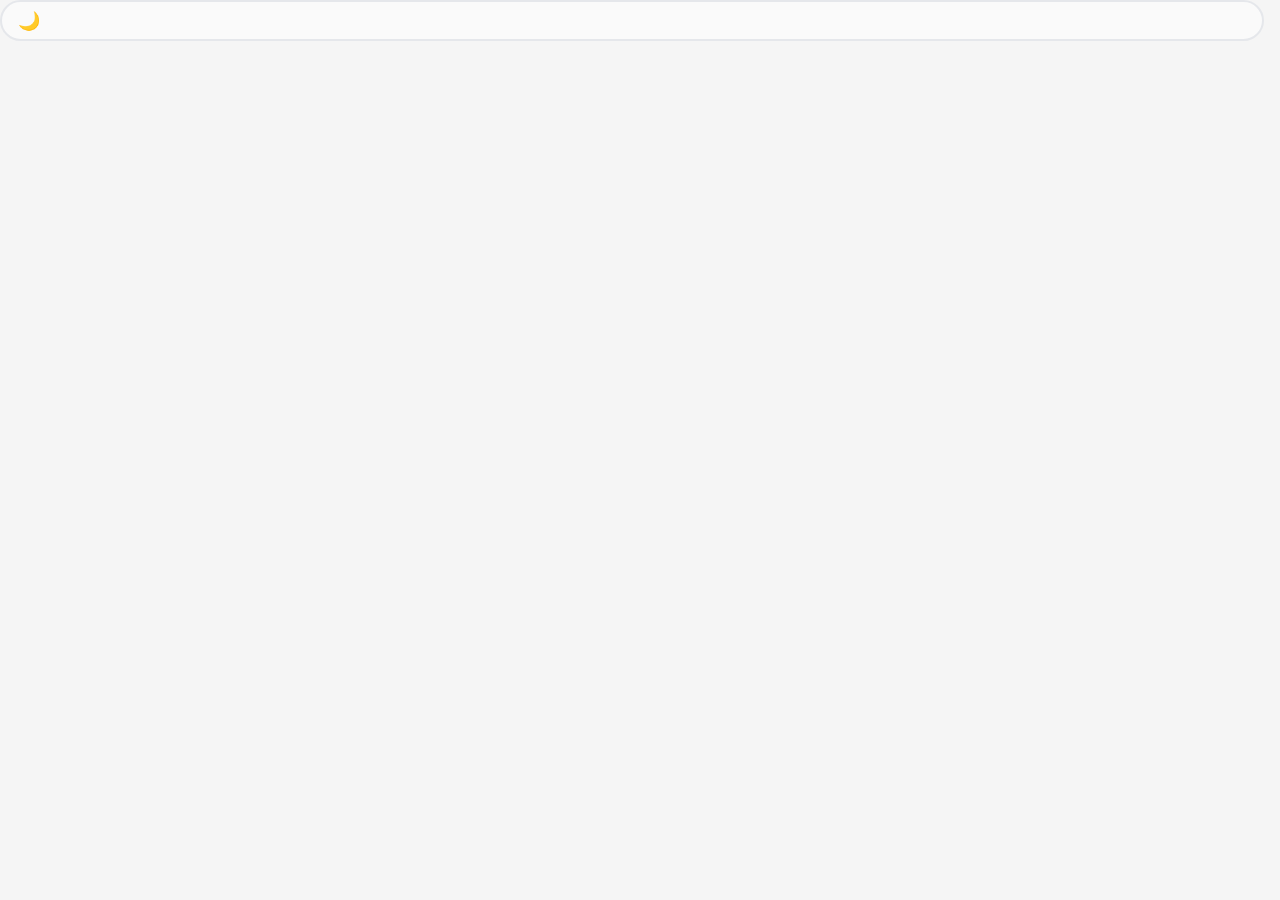
<file: index.html>
<!DOCTYPE html>
<html lang="de">
<head>
<meta charset="UTF-8">
<meta name="viewport" content="width=device-width, initial-scale=1.0, user-scalable=no">
<title>Deutsche Fahrschul-App</title>

<!-- PWA Manifest -->
<link rel="manifest" href="frontend/public/manifest.json">

<!-- iOS Safari spezifische Meta-Tags -->
<meta name="apple-mobile-web-app-capable" content="yes">
<meta name="apple-mobile-web-app-status-bar-style" content="default">
<meta name="apple-mobile-web-app-title" content="Fahrschul-App">
<meta name="format-detection" content="telephone=no">

<!-- iOS Touch Icons - Verschiedene Größen für alle Apple Devices -->
<link rel="apple-touch-icon" sizes="180x180" href="[data-uri]">
<link rel="apple-touch-icon" sizes="152x152" href="[data-uri]">
<link rel="apple-touch-icon" sizes="120x120" href="[data-uri]">

<!-- Standard Favicon -->
<link rel="icon" type="image/svg+xml" href="[data-uri]">

<!-- Theme Colors -->
<meta name="theme-color" content="#2563eb">
<meta name="msapplication-TileColor" content="#2563eb">

<!-- Preconnects für Performance -->
<link rel="preconnect" href="https://fonts.googleapis.com">


<style>
/* ROOT VARIABLES FÜR LIGHT/DARK MODE */
:root {
  /* LIGHT MODE (Standard) */
  --bg-primary: #f5f5f5;
  --bg-secondary: #ffffff;
  --bg-tertiary: #fafafa;
  --text-primary: #333333;
  --text-secondary: #6b7280;
  --text-tertiary: #9ca3af;
  --border-color: #e5e7eb;
  --shadow-color: rgba(0, 0, 0, 0.1);
  --shadow-hover: rgba(0, 0, 0, 0.15);
  
  /* FARBIGE ELEMENTE BLEIBEN UNBERÜHRT */
  --orange-primary: #f59e0b;
  --orange-secondary: #f97316;
  --red-primary: #dc2626;
  --red-secondary: #ef4444;
  --blue-primary: #2563eb;
  --blue-secondary: #3b82f6;
  --green-primary: #22c55e;
  --yellow-primary: #eab308;
}

/* DARK MODE VARIABLES */
[data-theme="dark"] {
  --bg-primary: #1a1a1a;
  --bg-secondary: #2d2d2d;
  --bg-tertiary: #3a3a3a;
  --text-primary: #ffffff;
  --text-secondary: #e5e5e5;
  --text-tertiary: #b5b5b5;
  --border-color: #4a4a4a;
  --shadow-color: rgba(0, 0, 0, 0.3);
  --shadow-hover: rgba(0, 0, 0, 0.4);
}

/* FORCE ALLE TEXTE IM DARK MODE WEISS */
[data-theme="dark"] .student-phone,
[data-theme="dark"] .student-date,
[data-theme="dark"] .student-details,
[data-theme="dark"] .student-name {
  color: #ffffff !important;
}

/* SMOOTH TRANSITIONS FÜR ALLE FARB-ÄNDERUNGEN */
* {
  transition: background-color 0.3s ease, color 0.3s ease, border-color 0.3s ease, box-shadow 0.3s ease;
}

/* SCROLLBAR STYLING FÜR BEIDE MODI */
/* Webkit Scrollbars (Chrome, Safari, Edge) */
::-webkit-scrollbar {
  width: 8px;
  height: 8px;
}

::-webkit-scrollbar-track {
  background: var(--bg-primary);
}

::-webkit-scrollbar-thumb {
  background: var(--border-color);
  border-radius: 4px;
}

::-webkit-scrollbar-thumb:hover {
  background: var(--text-tertiary);
}

/* Firefox Scrollbars */
* {
  scrollbar-width: thin;
  scrollbar-color: var(--border-color) var(--bg-primary);
}

/* BRUTAL EINFACHE LÖSUNG - ALLE FETTEN TEXTE UNTERSTREICHEN */
*[style*="font-weight: bold"] {
  text-decoration: underline !important;
}

*[style*="font-weight:bold"] {
  text-decoration: underline !important;
}

div[style*="bold"] {
  text-decoration: underline !important;
}

/* ALLE FETTEN TEXTE UNTERSTREICHEN */
/*
*[style*="font-weight: bold"],
*[style*="font-weight: 600"],
.training-info h3,
.section-title,
.info-text,
.progress-text,
.ue-title,
.fahrt-title,
h1, h2, h3, h4, h5, h6 {
  text-decoration: underline;
}
*/

/* DROPDOWN-CONTENT UNTERSTREICHUNG FÜR FETTE TEXTE - ALLE KATEGORIEN */
.training-content h4,
.training-content .font-medium,
.training-items h4,
.training-items .font-medium,
.training-content .mb-2,
.training-items .mb-2,
.training-section h4,
.training-section .font-medium {
  text-decoration: underline !important;
  font-weight: 600;
  color: var(--text-primary);
}

/* ALLE SECTION-NAMEN IN DROPDOWNS UNTERSTREICHEN */
.training-content [class*="mb-2"],
.training-items [class*="mb-2"],
.training-content .section-name,
.training-items .section-name {
  text-decoration: underline !important;
  font-weight: 600;
}

/* SPEZIELLE UNTERSTREICHUNG FÜR ALLE KATEGORIE-ÜBERSCHRIFTEN IM DROPDOWN */
.training-content > .training-items > div > h4,
.training-items > div > h4,
.progress-item + h4,
h4[class*="font-medium"],
h4[class*="text-gray"] {
  text-decoration: underline !important;
  font-weight: 600;
  color: var(--text-primary);
}

/* UTILITY CLASSES FÜR DROPDOWN */
.mb-4 {
  margin-bottom: 1rem;
}

.mb-2 {
  margin-bottom: 0.5rem;
  text-decoration: underline;
  font-weight: 600;
  color: var(--text-primary);
}

.ml-4 {
  margin-left: 1rem;
}

.font-medium {
  font-weight: 500;
}

.text-gray-700 {
  color: var(--text-primary);
}

* {
margin: 0;
padding: 0;
box-sizing: border-box;
}

body {
font-family: -apple-system, BlinkMacSystemFont, 'Segoe UI', system-ui, sans-serif;
background-color: var(--bg-primary);
min-height: 100vh;
-webkit-overflow-scrolling: touch;
color: var(--text-primary);
}

/* GENAU WIE IN IHREN BILDERN - PROFESSIONAL DESIGN */

/* HEADER STYLES */
.main-header {
background: var(--bg-secondary);
padding: 20px 24px;
display: flex;
justify-content: space-between;
align-items: center;
box-shadow: 0 1px 3px var(--shadow-color);
position: relative;
}

.main-header .header-left {
display: flex;
align-items: center;
gap: 16px;
}

.main-header .header-center {
position: absolute;
left: 50%;
transform: translateX(-50%);
}

.main-header .header-right {
display: flex;
align-items: center;
gap: 16px;
}

.main-header h1 {
font-size: 28px;
font-weight: 600;
color: var(--text-primary);
}

.btn-primary {
background: var(--blue-primary);
color: white;
padding: 12px 20px;
border: none;
border-radius: 8px;
font-weight: 600;
font-size: 16px;
cursor: pointer;
display: flex;
align-items: center;
gap: 8px;
transition: all 0.2s;
min-height: 48px;
touch-action: manipulation;
user-select: none;
-webkit-tap-highlight-color: transparent;
}

.btn-primary:hover {
background: var(--blue-secondary);
transform: translateY(-1px);
}

.btn-primary:active {
transform: scale(0.98);
}

/* CONTAINER */
.container {
max-width: 1200px;
margin: 0 auto;
padding: 24px;
}

/* DARK MODE TOGGLE BUTTON */
.theme-toggle {
background: var(--bg-tertiary);
border: 2px solid var(--border-color);
border-radius: 50px;
padding: 8px 16px;
cursor: pointer;
display: flex;
align-items: center;
gap: 8px;
font-size: 14px;
font-weight: 600;
color: var(--text-secondary);
transition: all 0.3s ease;
user-select: none;
-webkit-tap-highlight-color: transparent;
margin-right: 16px;
}

.theme-toggle:hover {
background: var(--bg-secondary);
border-color: var(--text-tertiary);
transform: translateY(-1px);
}

.theme-toggle .icon {
font-size: 18px;
transition: transform 0.3s ease;
}

.theme-toggle:hover .icon {
transform: scale(1.1);
}

/* ELEGANT BUTTON STYLE - BASIEREND AUF TOGGLE DESIGN */
.btn-elegant {
background: var(--bg-tertiary);
border: 2px solid var(--border-color);
border-radius: 50px;
padding: 8px 16px;
cursor: pointer;
display: flex;
align-items: center;
gap: 8px;
font-size: 14px;
font-weight: 600;
color: var(--text-secondary);
transition: all 0.3s ease;
user-select: none;
-webkit-tap-highlight-color: transparent;
text-decoration: none;
}

.btn-elegant:hover {
background: var(--bg-secondary);
border-color: var(--text-tertiary);
transform: translateY(-1px);
}

.btn-elegant .icon {
font-size: 18px;
transition: transform 0.3s ease;
}

.btn-elegant:hover .icon {
transform: scale(1.1);
}

/* VARIANTEN FÜR VERSCHIEDENE BUTTON-TYPEN */
.btn-elegant.primary {
background: var(--blue-primary);
border-color: var(--blue-secondary);
color: white;
}

.btn-elegant.primary:hover {
background: var(--blue-secondary);
border-color: var(--blue-primary);
}

.btn-elegant.pdf {
background: var(--orange-primary);
border-color: var(--orange-secondary);
color: white;
}

.btn-elegant.pdf:hover {
background: var(--orange-secondary);
border-color: var(--orange-primary);
}

/* STUDENT CARDS - GENAU WIE IM BILD */
.student-grid {
display: grid;
gap: 16px;
}

.student-card {
background: var(--bg-secondary);
border-radius: 12px;
padding: 20px;
box-shadow: 0 1px 3px var(--shadow-color);
cursor: pointer;
transition: all 0.2s;
position: relative;
touch-action: manipulation;
user-select: none;
-webkit-tap-highlight-color: transparent;
}

.student-card:hover {
box-shadow: 0 4px 12px var(--shadow-hover);
transform: translateY(-2px);
}

.student-card:active {
transform: scale(0.98);
}

.student-info {
display: flex;
align-items: flex-start;
gap: 16px;
margin-bottom: 16px;
}

.student-avatar {
width: 50px;
height: 50px;
background: #e0f2fe;
border-radius: 50%;
display: flex;
align-items: center;
justify-content: center;
font-size: 24px;
flex-shrink: 0;
}

.student-details {
color: var(--text-primary);
font-size: 14px;
line-height: 1.6;
}

.student-name {
font-size: 20px;
font-weight: 600;
color: var(--text-primary);
margin-bottom: 4px;
}

.student-phone {
color: var(--text-primary);
font-size: 14px;
margin-bottom: 2px;
}

.student-date {
color: var(--text-primary);
font-size: 14px;
}

/* HÖHERE SPEZIFITÄT FÜR DARK MODE */
[data-theme="dark"] .student-phone {
color: #ffffff !important;
}

[data-theme="dark"] .student-date {
color: #ffffff !important;
}

/* ZUSÄTZLICH FÜR ALLE STUDENT DETAILS */
[data-theme="dark"] .student-details {
color: #ffffff !important;
}

.student-phone {
color: #6b7280;
font-size: 14px;
margin-bottom: 8px;
display: flex;
align-items: center;
gap: 6px;
}

.student-date {
color: #6b7280;
font-size: 14px;
}

.student-progress {
color: #dc2626;
font-weight: 600;
font-size: 16px;
}

.progress-bar {
height: 4px;
background: #e5e7eb;
border-radius: 2px;
margin-top: 12px;
overflow: hidden;
}

.progress-fill {
height: 100%;
background: #dc2626;
border-radius: 2px;
transition: width 0.5s ease;
}

/* LÖSCH-BUTTON - ROTES MÜLLEIMER-ICON */
.delete-btn {
position: absolute;
top: 16px;
right: 16px;
width: 32px;
height: 32px;
background: none;
border: none;
cursor: pointer;
color: #dc2626;
font-size: 18px;
display: flex;
align-items: center;
justify-content: center;
border-radius: 6px;
transition: all 0.2s;
touch-action: manipulation;
user-select: none;
-webkit-tap-highlight-color: transparent;
}

.delete-btn:hover {
background: #fee2e2;
}

/* DETAIL VIEW */
.detail-header {
background: var(--bg-secondary);
padding: 16px 24px;
display: flex;
align-items: center;
gap: 16px;
box-shadow: 0 1px 3px var(--shadow-color);
position: relative;
}

.detail-header .header-left {
display: flex;
align-items: center;
gap: 16px;
}

.detail-header .header-center {
position: absolute;
left: 50%;
transform: translateX(-50%);
}

.detail-header .header-right {
display: flex;
align-items: center;
gap: 16px;
margin-left: auto;
}

.back-btn {
width: 40px;
height: 40px;
background: var(--bg-tertiary);
border: 1px solid var(--border-color);
cursor: pointer;
font-size: 20px;
color: var(--text-primary);
display: flex;
align-items: center;
justify-content: center;
border-radius: 8px;
transition: all 0.2s;
touch-action: manipulation;
user-select: none;
-webkit-tap-highlight-color: transparent;
}

.back-btn:hover {
background: #f3f4f6;
}

.detail-title {
font-size: 24px;
font-weight: 600;
color: var(--text-primary);
flex: 1;
}

.edit-btn {
width: 40px;
height: 40px;
background: none;
border: none;
cursor: pointer;
font-size: 18px;
color: #6b7280;
display: flex;
align-items: center;
justify-content: center;
border-radius: 8px;
transition: all 0.2s;
touch-action: manipulation;
user-select: none;
-webkit-tap-highlight-color: transparent;
}

.edit-btn:hover {
background: #f3f4f6;
color: #374151;
}

/* SECTIONS */
.section {
background: var(--bg-secondary);
border-radius: 12px;
padding: 24px;
margin-bottom: 16px;
box-shadow: 0 1px 3px var(--shadow-color);
}

.section-header {
display: flex;
align-items: center;
gap: 12px;
margin-bottom: 20px;
}

.section-icon {
font-size: 20px;
}

.section-title {
font-size: 22px;
font-weight: 600;
color: var(--text-primary);
}

/* PERSONAL INFO */
.info-grid {
display: grid;
gap: 12px;
}

.info-item {
display: flex;
align-items: center;
gap: 12px;
padding: 8px 0;
}

.info-icon {
color: var(--text-secondary);
font-size: 16px;
width: 20px;
}

.info-text {
color: var(--text-primary);
font-size: 15px;
}

/* FAHRT SECTIONS - NEUE KREIS-FUNKTIONALITÄT */
.fahrt-section {
margin-bottom: 24px;
}

.fahrt-title {
font-size: 16px;
font-weight: 600;
color: var(--text-primary);
margin-bottom: 12px;
}

.fahrt-buttons {
display: flex;
flex-wrap: wrap;
gap: 8px;
align-items: center;
}

/* NEUE KREIS-BUTTONS - GENAU WIE IM BILD */
.circle-btn {
width: 44px;
height: 44px;
border-radius: 50%;
border: 3px solid var(--blue-secondary);
cursor: pointer;
display: flex;
align-items: center;
justify-content: center;
transition: all 0.2s;
background: var(--bg-secondary);
position: relative;
touch-action: manipulation;
user-select: none;
-webkit-tap-highlight-color: transparent;
overflow: hidden;
}

.circle-btn:active {
transform: scale(0.95);
}

/* FÜLLSTÄNDE DER KREISE - 0%, 25%, 50%, 75%, 100% - NUR FÜR circle-btn, NICHT quarter-circle */
.circle-btn.fill-0:not(.quarter-circle) {
background: var(--bg-secondary);
}

.circle-btn.fill-25:not(.quarter-circle)::before {
content: '';
position: absolute;
bottom: 0;
left: 0;
right: 0;
height: 25%;
background: var(--blue-secondary);
border-radius: 0 0 50px 50px;
}

.circle-btn.fill-50:not(.quarter-circle)::before {
content: '';
position: absolute;
bottom: 0;
left: 0;
right: 0;
height: 50%;
background: var(--blue-secondary);
border-radius: 0 0 50px 50px;
}

.circle-btn.fill-75:not(.quarter-circle)::before {
content: '';
position: absolute;
bottom: 0;
left: 0;
right: 0;
height: 75%;
background: var(--blue-secondary);
border-radius: 0 0 50px 50px;
}

.circle-btn.fill-100:not(.quarter-circle) {
background: var(--blue-secondary);
}

/* GRÜNE KREISE FÜR GRUNDSTUFE - NUR FÜR circle-btn, NICHT quarter-circle */
.circle-btn.green:not(.quarter-circle) {
border-color: #22c55e;
}

.circle-btn.green.fill-25:not(.quarter-circle)::before {
background: #22c55e;
}

.circle-btn.green.fill-50:not(.quarter-circle)::before {
background: #22c55e;
}

.circle-btn.green.fill-75:not(.quarter-circle)::before {
background: #22c55e;
}

.circle-btn.green.fill-100:not(.quarter-circle) {
background: #22c55e;
}

/* UE-SECTION FÜR GRUNDSTUFE - TEXT LINKS, KREISE RECHTS */
.ue-section {
margin-bottom: 16px;
display: flex;
justify-content: space-between;
align-items: center;
padding: 8px 0;
}

.ue-title {
font-size: 14px;
font-weight: 500;
color: var(--text-primary);
flex: 1;
text-align: left;
}

.ue-circles {
display: flex;
gap: 6px;
align-items: center;
}

.quarter-circles {
display: flex;
gap: 4px;
margin-left: 8px;
}

.quarter-circle {
width: 20px;
height: 20px;
border-radius: 50%;
border: 2px solid #22c55e;
cursor: pointer;
background: white;
position: relative;
overflow: hidden;
touch-action: manipulation;
}

/* TORTENSTÜCK-FÜLLUNG FÜR QUARTER-CIRCLES - GRAU/GRÜN STATT WEISS/GRÜN */
.quarter-circle.pie-0 {
background: var(--bg-secondary);
}

.quarter-circle.pie-25 {
background: conic-gradient(#22c55e 0deg 90deg, var(--bg-secondary) 90deg 360deg);
}

.quarter-circle.pie-50 {
background: conic-gradient(#22c55e 0deg 180deg, var(--bg-secondary) 180deg 360deg);
}

.quarter-circle.pie-75 {
background: conic-gradient(#22c55e 0deg 270deg, var(--bg-secondary) 270deg 360deg);
}

.quarter-circle.pie-100 {
background: #22c55e;
}

.fahrt-status {
margin-left: 12px;
color: #6b7280;
font-size: 14px;
}

/* ADD BUTTONS - BEHALTEN WIR FÜR ÜBUNGSSTUNDEN */
.fahrt-btn.add {
background: #2563eb;
color: white;
font-size: 20px;
font-weight: bold;
width: 44px;
height: 44px;
border-radius: 50%;
border: none;
cursor: pointer;
display: flex;
align-items: center;
justify-content: center;
}

.fahrt-btn.add-green {
background: #22c55e;
color: white;
font-size: 20px;
font-weight: bold;
width: 44px;
height: 44px;
border-radius: 50%;
border: none;
cursor: pointer;
display: flex;
align-items: center;
justify-content: center;
}

/* AUSBILDUNGSFORTSCHRITT - GENAU WIE IM BILD */
.training-section {
background: var(--bg-secondary);
border-radius: 12px;
margin-bottom: 16px;
overflow: hidden;
box-shadow: 0 1px 3px var(--shadow-color);
}

.training-header {
padding: 20px 24px;
cursor: pointer;
display: flex;
align-items: center;
border-left: 4px solid var(--border-color);
transition: all 0.2s;
touch-action: manipulation;
user-select: none;
-webkit-tap-highlight-color: transparent;
background: var(--bg-secondary);
}

.training-header:hover {
background: var(--bg-secondary);
}

/* BANNER LAYOUT: [Streifen] [Text] [Kreise] ........ [Fortschritt] */
.training-header-content {
display: flex;
align-items: center;
width: 100%;
gap: 16px;
}

.training-header-content .training-info {
flex: 0 0 auto; /* Text nimmt nur benötigten Platz */
}

.training-header-content .training-circles-container {
flex: 0 0 auto; /* Kreise direkt nach Text */
display: flex;
flex-direction: column;
gap: 4px;
}

.training-header-content .training-progress {
flex: 0 0 auto; /* Fortschritt */
margin-left: auto; /* Schiebt ihn ganz nach rechts */
display: flex;
align-items: center;
gap: 12px;
}

/* FÜR KATEGORIEN OHNE KREISE */
.training-info-without-circles {
display: flex;
align-items: center;
flex: 1;
}

.training-info-without-circles .training-info {
flex: 0 0 auto; /* Text nimmt nur benötigten Platz */
}

/* FARBIGE SEITENBALKEN - GENAU WIE IM BILD */
.training-header.grundstufe {
border-left-color: #f59e0b;
}

/* EINHEITLICHES TRAINING HEADER LAYOUT FÜR ALLE KATEGORIEN */
.training-info-with-circles {
display: flex;
align-items: center;
gap: 16px;
flex: 1;
}

.training-info-with-circles .training-info {
flex: 0 0 auto; /* Text nimmt nur benötigten Platz */
}

.training-info-with-circles .grundstufe-circles {
flex: 0 0 auto; /* Kreise direkt nach Text */
display: flex;
flex-direction: column;
gap: 4px;
}

/* UNIVERSELLES VERTIKALES DESIGN - FÜR ALLE BILDSCHIRMGRÖSSEN */
/* TRAINING-HEADER IMMER VERTIKAL */
.training-header {
  display: flex !important;
  flex-direction: column !important;
  align-items: stretch !important;
  gap: 0 !important;
  padding: 20px 24px;
}

.training-info-with-circles {
  display: flex !important;
  flex-direction: column !important;
  align-items: stretch !important;
  gap: 0 !important;
  order: 1 !important;
}

.training-info-with-circles .training-info {
  flex: none !important;
  width: 100% !important;
  text-align: center !important;
  margin-bottom: 12px !important;
  padding: 16px !important;
}

.training-info-with-circles .grundstufe-circles {
  flex: none !important;
  width: 100% !important;
  display: flex !important;
  flex-direction: column !important;
  justify-content: center !important;
  align-items: center !important;
  margin-bottom: 12px !important;
  padding: 16px !important;
  gap: 8px !important;
}

/* PROGRESS IMMER ZENTRIERT UNTER SUBTITEL */
.training-header .training-progress {
  order: 2 !important;
  width: 100% !important;
  display: flex !important;
  justify-content: center !important;
  align-items: center !important;
  margin-left: 0 !important;
  padding: 16px !important;
  gap: 12px !important;
}

/* ALLE TRAINING INFO TEXTE ZENTRIERT */
.training-info h3,
.training-subtitle {
  word-wrap: break-word !important;
  overflow-wrap: break-word !important;
  hyphens: auto !important;
  white-space: normal !important;
  text-align: center !important;
}

.training-subtitle {
  max-width: 100% !important;
  padding: 0 8px !important;
  margin-top: 4px !important;
}

/* KREISE IMMER ZENTRIERT */
.circle-row {
  display: flex !important;
  justify-content: center !important;
  align-items: center !important;
  flex-wrap: wrap !important;
  gap: 8px !important;
  width: 100% !important;
  margin: 6px 0 !important;
}

/* MOBILE SPEZIFISCHE ANPASSUNGEN - NUR FÜR KLEINERE PADDINGS/FONTS */
@media (max-width: 768px) {
.container {
  padding: 16px;
}

.main-header {
  padding: 16px 20px;
}

.main-header h1 {
  font-size: 24px;
}

.training-header {
  padding: 16px 20px !important;
}

.training-info-with-circles .training-info {
  padding: 12px !important;
  margin-bottom: 8px !important;
}

.training-info-with-circles .grundstufe-circles {
  padding: 12px !important;
  margin-bottom: 8px !important;
}

.training-header .training-progress {
  padding: 12px !important;
  gap: 8px !important;
}
}

.circle-row {
display: flex;
gap: 4px;
align-items: center;
}

.ue-circle {
width: 24px;
height: 24px;
border-radius: 50%;
border: 2px solid var(--green-primary);
background: var(--green-primary);
color: white;
display: flex;
align-items: center;
justify-content: center;
font-size: 10px;
font-weight: bold;
transition: all 0.2s;
touch-action: manipulation;
cursor: pointer;
}

/* LEERE UE-KREISE */
.ue-circle.empty {
background: var(--bg-secondary);
color: var(--green-primary);
}

.ue-circle:hover {
transform: scale(1.1);
}

/* BLAUE KREISE FÜR ÜBERLANDFAHRTEN */
.ue-circle.blue-empty {
background: var(--bg-secondary);
border-color: var(--blue-secondary);
color: var(--blue-secondary);
}

.ue-circle.blue-filled {
background: var(--blue-secondary);
border-color: var(--blue-secondary);
color: white;
}

.quarter-circle {
width: 24px;
height: 24px;
border-radius: 50%;
border: 2px solid #22c55e;
background: var(--bg-secondary);
cursor: pointer;
position: relative;
overflow: hidden;
transition: all 0.2s;
touch-action: manipulation;
}

.quarter-circle:hover {
transform: scale(1.1);
}

/* QUARTER-CIRCLE FÜLLUNGEN - GRÜN VON UNTEN NACH OBEN */
.quarter-circle.fill-25::before {
content: '';
position: absolute;
bottom: 0;
left: 0;
right: 0;
height: 25%;
background: #22c55e !important;
border-radius: 0 0 20px 20px;
z-index: 1;
}

.quarter-circle.fill-50::before {
content: '';
position: absolute;
bottom: 0;
left: 0;
right: 0;
height: 50%;
background: #22c55e !important;
border-radius: 0 0 20px 20px;
z-index: 1;
}

.quarter-circle.fill-75::before {
content: '';
position: absolute;
bottom: 0;
left: 0;
right: 0;
height: 75%;
background: #22c55e !important;
border-radius: 0 0 20px 20px;
z-index: 1;
}

.quarter-circle.fill-100 {
background: #22c55e !important;
}

.add-circle-btn {
width: 24px;
height: 24px;
border-radius: 50%;
border: 2px solid var(--green-primary);
background: var(--bg-secondary);
color: var(--green-primary);
cursor: pointer;
display: flex;
align-items: center;
justify-content: center;
font-size: 16px;
font-weight: bold;
transition: all 0.2s;
touch-action: manipulation;
}

.add-circle-btn:hover {
background: var(--bg-tertiary);
transform: scale(1.1);
}

.training-header.aufbaustufe {
border-left-color: #f97316;
}

.training-header.leistungsstufe {
border-left-color: #ef4444;
}

.training-header.grundfahraufgaben {
border-left-color: #f59e0b;
}

.training-header.uberlandfahrten {
border-left-color: #eab308;
}

.training-header.autobahn {
border-left-color: #eab308;
}

.training-header.dammerung_dunkelheit {
border-left-color: #eab308;
}

.training-header.reife_teststufe {
border-left-color: #22c55e;
}

.training-header.situative_bausteine {
border-left-color: #60a5fa;
}

.training-header.fahrerassistenzsysteme {
border-left-color: #60a5fa;
}

.training-header.beim_fahrer {
border-left-color: #60a5fa;
}

.training-header.heizung_luftung {
border-left-color: #60a5fa;
}

.training-header.betriebs_verkehrssicherheit {
border-left-color: #60a5fa;
}

.training-header.witterung {
border-left-color: #60a5fa;
}

.training-info h3 {
font-size: 22px;
font-weight: 600;
color: var(--text-primary);
margin-bottom: 4px;
}

.training-subtitle {
color: var(--text-secondary);
font-size: 14px;
line-height: 1.4;
}

.training-progress {
display: flex;
align-items: center;
gap: 12px;
}

/* ROTE FORTSCHRITTS-PUNKTE - GENAU WIE IM BILD */
.progress-circle {
width: 12px;
height: 12px;
border-radius: 50%;
background: var(--red-primary);
}

.progress-text {
color: var(--red-primary);
font-weight: 600;
}

.progress-count {
color: var(--text-secondary);
font-size: 13px;
}

/* DROPDOWN-PFEILE */
.dropdown-arrow {
color: #9ca3af;
font-size: 16px;
transition: transform 0.2s;
}

.training-content {
max-height: 0;
overflow: hidden;
transition: max-height 0.3s ease;
}

.training-content.expanded {
max-height: 2500px;
}

.training-content.expanded .dropdown-arrow {
transform: rotate(180deg);
}

.training-items {
padding: 20px 24px;
border-top: 1px solid var(--border-color);
}

.progress-item {
display: flex;
align-items: center;
gap: 12px;
padding: 8px 0;
}

.comment-btn {
background: none;
border: none;
font-size: 16px;
cursor: pointer;
opacity: 0.5;
transition: opacity 0.2s;
padding: 4px;
border-radius: 4px;
margin-left: auto;
}

.comment-btn:hover {
opacity: 1;
background: #f3f4f6;
}

.comment-btn.has-comment {
opacity: 1;
background: #dbeafe;
color: #1d4ed8;
}

.progress-checkbox {
width: 24px;
height: 24px;
border: 2px solid #d1d5db;
border-radius: 4px;
display: flex;
align-items: center;
justify-content: center;
cursor: pointer;
transition: all 0.2s;
font-size: 14px;
font-weight: bold;
background: white;
touch-action: manipulation;
user-select: none;
-webkit-tap-highlight-color: transparent;
}

.progress-checkbox:hover {
border-color: #9ca3af;
transform: scale(1.05);
}

.progress-checkbox.once {
background: #fef3c7;
color: #a16207;
border-color: #f59e0b;
}

.progress-checkbox.twice {
background: #dbeafe;
color: #1d4ed8;
border-color: #3b82f6;
}

.progress-checkbox.thrice {
background: #dcfce7;
color: #15803d;
border-color: #22c55e;
}

.progress-item-text {
color: var(--text-primary);
font-size: 15px;
line-height: 1.4;
}

/* SECTION DIVIDER FOR TRAINING ITEMS */
.section-divider {
  height: 1px;
  background: linear-gradient(to right, var(--border-color) 50%, transparent 50%);
  background-size: 8px 1px;
  margin: 16px 0;
  opacity: 0.6;
}

/* DIALOG STYLES - NEUER SCHÜLER */
.dialog-overlay {
position: fixed;
top: 0;
left: 0;
right: 0;
bottom: 0;
background: rgba(0,0,0,0.5);
display: flex;
align-items: center;
justify-content: center;
z-index: 1000;
opacity: 0;
animation: fadeIn 0.2s ease forwards;
}

@keyframes fadeIn {
to { opacity: 1; }
}

.dialog {
background: var(--bg-secondary);
border-radius: 16px;
padding: 24px;
max-width: 400px;
width: 90%;
max-height: 80vh;
overflow-y: auto;
box-shadow: 0 20px 40px rgba(0,0,0,0.3);
transform: scale(0.9);
animation: scaleIn 0.2s ease forwards;
}

@keyframes scaleIn {
to { transform: scale(1); }
}

.dialog h2 {
margin-bottom: 20px;
color: var(--text-primary);
font-size: 20px;
font-weight: 600;
}

.form-group {
margin-bottom: 16px;
}

.form-group label {
display: block;
margin-bottom: 6px;
font-weight: 500;
color: var(--text-primary);
font-size: 14px;
}

.form-group input {
width: 100%;
padding: 12px;
border: 2px solid var(--border-color);
border-radius: 8px;
font-size: 16px;
transition: border-color 0.2s;
background: var(--bg-tertiary);
color: var(--text-primary);
}

.form-group input[type="checkbox"] {
width: auto;
padding: 0;
margin-right: 8px;
accent-color: var(--blue-primary);
}

.form-group input:focus {
outline: none;
border-color: var(--blue-primary);
}

.dialog-buttons {
display: flex;
gap: 12px;
margin-top: 24px;
}

.btn-secondary {
background: var(--bg-tertiary);
color: var(--text-primary);
padding: 12px 20px;
border: 1px solid var(--border-color);
border-radius: 8px;
cursor: pointer;
flex: 1;
font-weight: 500;
font-size: 16px;
transition: all 0.2s;
}

.btn-secondary:hover {
background: var(--bg-primary);
border-color: var(--text-tertiary);
}

/* LOADING */
.loading {
display: flex;
flex-direction: column;
align-items: center;
justify-content: center;
min-height: 100vh;
text-align: center;
}

.spinner {
width: 48px;
height: 48px;
border: 4px solid #e5e7eb;
border-left: 4px solid #2563eb;
border-radius: 50%;
animation: spin 1s linear infinite;
margin-bottom: 16px;
}

@keyframes spin {
0% { transform: rotate(0deg); }
100% { transform: rotate(360deg); }
}

.loading-title {
font-size: 18px;
font-weight: 500;
color: #6b7280;
margin-bottom: 8px;
}

.loading-subtitle {
font-size: 14px;
color: #9ca3af;
}

/* PRINT-CSS FÜR PDF-EXPORT - MOBILE OPTIMIERT */
@media print {
  /* Verstecke alle normalen UI-Elemente */
  * {
    -webkit-print-color-adjust: exact !important;
    color-adjust: exact !important;
  }
  
  body > *:not(.print-document) {
    display: none !important;
  }
  
  /* Print-Dokument Styling */
  .print-document {
    display: block !important;
    visibility: visible !important;
    margin: 0 !important;
    padding: 15px !important;
    font-family: Arial, sans-serif !important;
    font-size: 11pt !important;
    line-height: 1.3 !important;
    color: black !important;
    background: white !important;
    width: 100% !important;
    min-height: 100vh !important;
  }
  
  .print-header {
    text-align: center;
    margin-bottom: 30px;
    border-bottom: 2px solid black;
    padding-bottom: 15px;
  }
  
  .print-title {
    font-size: 18pt;
    font-weight: bold;
    margin-bottom: 10px;
  }
  
  .print-student-info {
    margin-bottom: 25px;
  }
  
  .print-info-table {
    width: 100%;
    border-collapse: collapse;
    margin-bottom: 20px;
  }
  
  .print-info-table td {
    padding: 5px 10px;
    border: 1px solid #ccc;
    vertical-align: top;
  }
  
  .print-info-table .label {
    font-weight: bold;
    background-color: #f5f5f5;
    width: 30%;
  }
  
  .print-category {
    margin-bottom: 20px;
    page-break-inside: avoid;
  }
  
  .print-category-title {
    font-size: 14pt;
    font-weight: bold;
    background-color: #e0f2fe;
    padding: 8px;
    border: 2px solid #0369a1;
    margin-bottom: 10px;
  }
  
  .print-items {
    margin-left: 20px;
    margin-bottom: 15px;
  }
  
  .print-item {
    margin-bottom: 3px;
    display: flex;
    align-items: center;
  }
  
  .print-checkbox {
    width: 15px;
    height: 15px;
    border: 2px solid black;
    margin-right: 10px;
    display: inline-flex;
    align-items: center;
    justify-content: center;
    font-weight: bold;
    font-size: 10pt;
  }
  
  .print-checkbox.checked-once { background-color: #fef3c7; }
  .print-checkbox.checked-twice { background-color: #dbeafe; }
  .print-checkbox.checked-thrice { background-color: #dcfce7; }
  
  .print-summary {
    margin-top: 30px;
    page-break-inside: avoid;
  }
  
  .print-summary-title {
    font-size: 14pt;
    font-weight: bold;
    margin-bottom: 15px;
    text-align: center;
    background-color: #f0f9ff;
    padding: 10px;
    border: 2px solid #0369a1;
  }
  
  .print-summary-table {
    width: 100%;
    border-collapse: collapse;
    margin-bottom: 30px;
  }
  
  .print-summary-table th,
  .print-summary-table td {
    padding: 8px 12px;
    border: 2px solid black;
    text-align: center;
  }
  
  .print-summary-table th {
    background-color: #f5f5f5;
    font-weight: bold;
  }
  
  .print-signatures {
    margin-top: 40px;
    page-break-inside: avoid;
  }
  
  .print-signature-text {
    margin-bottom: 20px;
    text-align: center;
    font-style: italic;
  }
  
  .print-signature-fields {
    display: flex;
    justify-content: space-between;
    margin-top: 30px;
  }
  
  .print-signature-field {
    width: 45%;
    text-align: center;
  }
  
  .print-signature-line {
    border-bottom: 2px solid black;
    height: 40px;
    margin-bottom: 5px;
  }
  
  .print-signature-label {
    font-weight: bold;
  }
  
  .print-date {
    margin-bottom: 20px;
    text-align: right;
  }
  
  .print-date-line {
    display: inline-block;
    border-bottom: 2px solid black;
    width: 150px;
    height: 25px;
  }
}

/* Verstecke Print-Dokument in normaler Ansicht */
.print-document {
  display: none;
}

/* RESPONSIVE */
/* RESPONSIVE - IPHONE & MOBILE OPTIMIERUNGEN */
@media (max-width: 768px) {
.container {
padding: 16px;
}

.main-header {
padding: 16px 20px;
}

.main-header h1 {
font-size: 24px;
}

.detail-header {
padding: 12px 20px;
}

.section {
padding: 20px;
}

/* 3-CONTAINER SYSTEM - WIE IM DIAGRAMM */

/* HAUPT-CONTAINER: TRAINING-HEADER WIRD ZU FLEXBOX */
.training-header-content,
.training-info-with-circles {
  display: flex !important;
  flex-direction: column !important;
  align-items: stretch !important;
  gap: 0 !important;
  width: 100% !important;
}

/* CONTAINER 1: TEXT-BEREICH (TITEL + SUBTITEL) */
.training-header-content .training-info,
.training-info-with-circles .training-info {
  width: 100% !important;
  text-align: center !important;
  padding: 12px !important;
  margin: 0 0 8px 0 !important;
  order: 1 !important;
}

.training-header-content .training-info h3,
.training-info-with-circles .training-info h3 {
  font-size: 20px !important;
  line-height: 1.3 !important;
  word-wrap: break-word !important;
  overflow-wrap: break-word !important;
  white-space: normal !important;
  margin: 0 0 4px 0 !important;
  text-align: center !important;
}

.training-header-content .training-subtitle,
.training-info-with-circles .training-subtitle {
  font-size: 13px !important;
  line-height: 1.4 !important;
  word-wrap: break-word !important;
  overflow-wrap: break-word !important;
  white-space: normal !important;
  hyphens: auto !important;
  text-align: center !important;
  margin: 0 !important;
}

/* CONTAINER 2: KREISE-BEREICH */
.training-header-content .training-circles-container,
.training-header-content .grundstufe-circles,
.training-info-with-circles .grundstufe-circles {
  width: 100% !important;
  padding: 12px !important;
  margin: 0 0 8px 0 !important;
  order: 2 !important;
  display: flex !important;
  flex-direction: column !important;
  align-items: center !important;
  justify-content: center !important;
  gap: 8px !important;
}

/* KREISE-REIHEN ZENTRIERT */
.circle-row {
  display: flex !important;
  justify-content: center !important;
  align-items: center !important;
  gap: 8px !important;
  flex-wrap: wrap !important;
  width: 100% !important;
}

/* CONTAINER 3: FORTSCHRITT-BEREICH - MOBILE ZENTRIERT */
.training-header-content .training-progress,
.training-info-with-circles + .training-progress,
.training-header .training-progress {
  width: 100% !important;
  padding: 12px !important;
  margin: 0 !important;
  margin-left: 0 !important;
  order: 3 !important;
  display: flex !important;
  justify-content: center !important;
  align-items: center !important;
  gap: 8px !important;
}

/* FÜR KATEGORIEN OHNE KREISE */
.training-info-without-circles {
  display: flex !important;
  flex-direction: column !important;
  align-items: center !important;
  text-align: center !important;
  width: 100% !important;
}

/* ALLE TRAINING-INFO TEXTE RESPONSIVE */
.training-info h3,
.training-subtitle {
  word-wrap: break-word !important;
  overflow-wrap: break-word !important;
  hyphens: auto !important;
  white-space: normal !important;
  text-align: center !important;
}

/* SPEZIELLE REGEL FÜR SEHR LANGE SUBTITEL */
.training-subtitle {
  max-width: 100% !important;
  padding: 0 8px !important;
}

/* NUCLEAR OPTION - HÖCHSTE SPEZIFITÄT - 3-CONTAINER SYSTEM */
body .training-header {
  display: flex !important;
  flex-direction: column !important;
  align-items: stretch !important;
  gap: 0 !important;
}

body .training-header .training-info-with-circles {
  display: flex !important;
  flex-direction: column !important;
  align-items: stretch !important;
  gap: 0 !important;
  width: 100% !important;
  order: 1 !important;
}

/* CONTAINER 1: TEXT - OHNE BORDER */
body .training-header .training-info-with-circles .training-info {
  width: 100% !important;
  text-align: center !important;
  padding: 12px !important;
  margin: 0 0 8px 0 !important;
  order: 1 !important;
}

/* CONTAINER 2: KREISE - OHNE BORDER */
body .training-header .training-info-with-circles .grundstufe-circles {
  width: 100% !important;
  display: flex !important;
  flex-direction: column !important;
  justify-content: center !important;
  align-items: center !important;
  padding: 12px !important;
  margin: 0 0 8px 0 !important;
  gap: 8px !important;
  order: 2 !important;
}

/* CONTAINER 3: FORTSCHRITT - MOBILE ZENTRIERT */
body .training-header .training-progress {
  width: 100% !important;
  display: flex !important;
  justify-content: center !important;
  align-items: center !important;
  margin: 0 !important;
  margin-left: 0 !important;
  margin-top: 0 !important;
  padding: 12px !important;
  gap: 8px !important;
  order: 3 !important;
}

/* TABLET PORTRAIT NUCLEAR OPTION */
@media (min-width: 769px) and (max-width: 1024px) and (orientation: portrait) {
body .training-header {
  display: flex !important;
  flex-direction: column !important;
  align-items: stretch !important;
  gap: 0 !important;
  padding: 20px 24px !important;
}

body .training-header .training-info-with-circles {
  display: flex !important;
  flex-direction: column !important;
  align-items: stretch !important;
  gap: 0 !important;
  order: 1 !important;
}

body .training-header .training-info-with-circles .training-info {
  padding: 16px !important;
  margin-bottom: 12px !important;
}

body .training-header .training-info-with-circles .grundstufe-circles {
  padding: 16px !important;
  margin-bottom: 12px !important;
  gap: 10px !important;
}

/* ALLE PROGRESS-ANZEIGEN SICHTBAR UND POSITIONIERT */
body .training-header .training-progress {
  padding: 16px !important;
  gap: 12px !important;
  order: 2 !important;
  width: 100% !important;
  display: flex !important;
  position: relative !important;
  z-index: 10 !important;
  min-height: 40px !important;
}

/* SPEZIFISCHE AUSRICHTUNG DURCH KLASSEN */
body .training-header .training-progress.has-circles {
  justify-content: center !important;
}

body .training-header .training-progress.no-circles {
  justify-content: center !important;
  padding-right: 0 !important;
}
}



/* HAUPT-CONTAINER MUSS VERTICAL FLEX SEIN */
body .training-header .training-info-with-circles {
  display: flex !important;
  flex-direction: column !important;
  align-items: stretch !important;
  width: 100% !important;
  gap: 0 !important;
}

/* KREISE UMBRECHEN LASSEN */
.circle-row {
  justify-content: center !important;
  flex-wrap: wrap !important;
  gap: 8px !important;
}
}

/* TABLET PORTRAIT - NUR FÜR GRÖSSERE SCHRIFT/PADDING */
@media (min-width: 769px) and (max-width: 1024px) and (orientation: portrait) {
.container {
  padding: 24px;
  max-width: 100%;
}

.main-header {
  padding: 20px 24px;
}

.main-header h1 {
  font-size: 26px;
}

.training-header {
  padding: 20px 24px !important;
}

.training-info-with-circles .training-info {
  padding: 16px !important;
  margin-bottom: 12px !important;
}

.training-info-with-circles .grundstufe-circles {
  padding: 16px !important;
  margin-bottom: 12px !important;
  gap: 10px !important;
}

.training-header .training-progress {
  padding: 16px !important;
  gap: 12px !important;
}

/* KREISE GRÖßER FÜR TABLET */
.ue-circle {
  width: 36px !important;
  height: 36px !important;
  font-size: 12px !important;
}

.quarter-circle {
  width: 32px !important;
  height: 32px !important;
}
}

/* DESKTOP - NUR FÜR GRÖSSERE FONTS UND PADDING */
@media (min-width: 1025px) {
.container {
  padding: 32px;
  max-width: 1200px;
}

.main-header {
  padding: 24px 32px;
}

.main-header h1 {
  font-size: 28px;
}

.training-header {
  padding: 24px 32px !important;
}

.training-info-with-circles .training-info {
  padding: 20px !important;
  margin-bottom: 16px !important;
}

.training-info-with-circles .grundstufe-circles {
  padding: 20px !important;
  margin-bottom: 16px !important;
  gap: 12px !important;
}

.training-header .training-progress {
  padding: 20px !important;
  gap: 16px !important;
}

/* GRÖSSERE KREISE FÜR DESKTOP */
.ue-circle {
  width: 40px !important;
  height: 40px !important;
  font-size: 14px !important;
}

.quarter-circle {
  width: 36px !important;
  height: 36px !important;
}

.training-info h3 {
  font-size: 24px !important;
}

.training-subtitle {
  font-size: 16px !important;
}
}


/* MOBILE QUERFORMAT - NUR FÜR KLEINE HANDYS */
@media (max-height: 500px) and (orientation: landscape) and (max-width: 900px) {
/* ALLE MOBILE-REGELN ÜBERNEHMEN */
.container {
padding: 16px;
}

.main-header {
padding: 16px 20px;
}

.main-header h1 {
font-size: 24px;
}

.detail-header {
padding: 12px 20px;
}

.section {
padding: 20px;
}

/* TRAINING-HEADERS AUCH IM QUERFORMAT VERTIKAL */
.training-header {
  display: flex !important;
  flex-direction: column !important;
  align-items: stretch !important;
  gap: 0 !important;
}

.training-info-with-circles {
  display: flex !important;
  flex-direction: column !important;
  align-items: stretch !important;
  gap: 0 !important;
  order: 1 !important;
}

.training-info-with-circles .training-info {
  flex: none !important;
  width: 100% !important;
  margin-bottom: 8px !important;
}

.training-info-with-circles .grundstufe-circles {
  flex: none !important;
  width: 100% !important;
  justify-content: center !important;
  align-items: center !important;
  margin-bottom: 8px !important;
}

.training-header .training-progress {
  order: 2 !important;
  width: 100% !important;
  justify-content: center !important;
  margin-left: 0 !important;
}

/* ALLE MOBILE CSS-REGELN WIEDERHOLEN */
.training-header-content,
.training-info-with-circles {
  display: flex !important;
  flex-direction: column !important;
  align-items: stretch !important;
  gap: 0 !important;
  width: 100% !important;
}

.training-header-content .training-info,
.training-info-with-circles .training-info {
  width: 100% !important;
  text-align: center !important;
  padding: 12px !important;
  margin: 0 0 8px 0 !important;
  order: 1 !important;
}

.training-header-content .training-info h3,
.training-info-with-circles .training-info h3 {
  font-size: 18px !important;
  line-height: 1.3 !important;
  word-wrap: break-word !important;
  overflow-wrap: break-word !important;
  white-space: normal !important;
  margin-bottom: 4px !important;
  text-align: center !important;
}

.training-header-content .training-subtitle,
.training-info-with-circles .training-subtitle {
  font-size: 13px !important;
  line-height: 1.4 !important;
  word-wrap: break-word !important;
  overflow-wrap: break-word !important;
  white-space: normal !important;
  hyphens: auto !important;
  text-align: center !important;
  margin: 0 !important;
}

.training-header-content .training-circles-container,
.training-header-content .grundstufe-circles,
.training-info-with-circles .grundstufe-circles {
  width: 100% !important;
  padding: 12px !important;
  margin: 0 0 8px 0 !important;
  order: 2 !important;
  display: flex !important;
  flex-direction: column !important;
  align-items: center !important;
  justify-content: center !important;
  gap: 8px !important;
}

.circle-row {
  display: flex !important;
  justify-content: center !important;
  align-items: center !important;
  gap: 8px !important;
  flex-wrap: wrap !important;
  width: 100% !important;
}

.training-header-content .training-progress,
.training-info-with-circles + .training-progress,
.training-header .training-progress {
  width: 100% !important;
  padding: 12px !important;
  margin: 0 !important;
  order: 3 !important;
  display: flex !important;
  justify-content: center !important;
  align-items: center !important;
  gap: 8px !important;
}

/* NUCLEAR OPTION FÜR QUERFORMAT */
body .training-header {
  display: flex !important;
  flex-direction: column !important;
  align-items: stretch !important;
  gap: 0 !important;
}

body .training-header .training-info-with-circles {
  display: flex !important;
  flex-direction: column !important;
  align-items: stretch !important;
  gap: 0 !important;
  width: 100% !important;
  order: 1 !important;
}
}

/* EXTRA KLEINE DISPLAYS (IPHONE PORTRAIT) */
@media (max-width: 393px) {
.container {
  padding: 12px;
}

.main-header {
  padding: 12px 16px;
  flex-direction: column;
  gap: 12px;
  text-align: center;
}

.main-header h1 {
  font-size: 20px;
}

.btn-primary {
  width: 100%;
  min-height: 48px;
}

.training-header {
  padding: 16px 20px;
}

.training-header-content .training-info h3 {
  font-size: 17px !important;
}

.training-header-content .training-subtitle {
  font-size: 12px !important;
  line-height: 1.4 !important;
  word-wrap: break-word !important;
  overflow-wrap: break-word !important;
  hyphens: auto !important;
  white-space: normal !important;
}

/* KREISE UND BUTTONS GRÖßER FÜR TOUCH */
.circle-btn {
  width: 48px !important;
  height: 48px !important;
}

.ue-circle {
  width: 32px !important;
  height: 32px !important;
}

.quarter-circle {
  width: 28px !important;
  height: 28px !important;
}
}
}
</style>
</head>
<body>

<!-- React Mount Point - DISABLED -->
<div id="root" style="display: none !important;"></div>

<div id="app">
<!-- Loading Screen -->
<div id="loading" class="loading">
<div class="spinner"></div>
<div class="loading-title">Deutsche Fahrschul-App wird geladen...</div>
<div class="loading-subtitle">✅ Vollständig optimierte Version - Alle Features aktiv</div>
</div>

<!-- Main Content -->
<div id="main-content" style="display: none;">
<!-- Content wird hier eingefügt -->
</div>
</div>

<script>
// DARK MODE FUNCTIONALITY
const ThemeManager = {
  init() {
    // Theme aus LocalStorage laden oder System-Präferenz nutzen
    const savedTheme = localStorage.getItem('fahrschul-theme');
    const systemPrefersDark = window.matchMedia('(prefers-color-scheme: dark)').matches;
    const initialTheme = savedTheme || (systemPrefersDark ? 'dark' : 'light');
    
    this.setTheme(initialTheme);
    
    // Warte bis DOM komplett geladen ist, dann Toggle hinzufügen
    setTimeout(() => {
      this.createToggleButton();
    }, 500);
    
    // System-Präferenz-Änderungen überwachen
    window.matchMedia('(prefers-color-scheme: dark)').addListener(e => {
      if (!localStorage.getItem('fahrschul-theme')) {
        this.setTheme(e.matches ? 'dark' : 'light');
      }
    });
  },

  setTheme(theme) {
    document.documentElement.setAttribute('data-theme', theme);
    localStorage.setItem('fahrschul-theme', theme);
    this.currentTheme = theme;
    this.updateToggleButton();
  },

  toggleTheme() {
    const newTheme = this.currentTheme === 'light' ? 'dark' : 'light';
    this.setTheme(newTheme);
  },

  createToggleButton() {
    // Prüfe, ob Toggle bereits existiert
    if (document.querySelector('.theme-toggle')) {
      console.log('Toggle bereits vorhanden');
      return;
    }
    
    const toggleButton = document.createElement('div');
    toggleButton.className = 'theme-toggle';
    toggleButton.innerHTML = `
      <span class="icon">🌙</span>
    `;
    toggleButton.addEventListener('click', () => this.toggleTheme());
    
    // Suche nach header-left Container (priorisiert) - für konsistente Position links
    const headerLeft = document.querySelector('.header-left');
    if (headerLeft) {
      // Füge als erstes Element in header-left ein
      headerLeft.insertBefore(toggleButton, headerLeft.firstChild);
      console.log('✅ Toggle oben links in header-left eingefügt');
      this.updateToggleButton();
      return;
    }
    
    // Fallback: Suche nach Header und füge links hinzu
    const possibleHeaders = [
      document.querySelector('.main-header'),
      document.querySelector('.detail-header'),
      document.querySelector('header'),
      document.querySelector('[class*="header"]')
    ];
    
    let headerFound = false;
    for (const header of possibleHeaders) {
      if (header) {
        console.log('Header gefunden:', header.className);
        // Füge als erstes Element hinzu (ganz links)
        header.insertBefore(toggleButton, header.firstChild);
        headerFound = true;
        console.log('✅ Toggle als Fallback links zu Header hinzugefügt');
        break;
      }
    }
    
    if (!headerFound) {
      // Als letzter Ausweg: Am Anfang der body einfügen
      document.body.insertBefore(toggleButton, document.body.firstChild);
      console.log('⚠️ Toggle als Fallback zu body hinzugefügt');
    }
    
    this.updateToggleButton();
  },

  updateToggleButton() {
    const toggleButton = document.querySelector('.theme-toggle');
    if (toggleButton) {
      const icon = toggleButton.querySelector('.icon');
      
      if (this.currentTheme === 'dark') {
        icon.textContent = '☀️';
      } else {
        icon.textContent = '🌙';
      }
    }
  }
};

// Demo-Daten - MIT DANIEL DAFT DATEN - OPTIMIERT FÜR 2025
const DEMO_STUDENTS = [
  {
    id: 'daniel-daft-001',
    name: 'Daniel',
    surname: 'Daft',
    date_of_birth: '1995-07-12',
    address: 'Friedrich-Engels-Str. 2',
    postal_code: '10785',
    city: 'Berlin',
    phone: '01713071787',
    start_date: '2025-09-04',
    theory_exam_date: '2025-10-10',
    practical_exam_date: '2025-10-25',
    theory_exam_passed: true,
    practical_exam_passed: true,
    wears_glasses: false,
    ueberlandfahrten: [0,0,0,0,0], // 0-4 Füllstände statt boolean
    autobahnfahrten: [0,0,0,0], // 0-4 Füllstände statt boolean
    nachtfahrten: [0,0,0], // 0-4 Füllstände statt boolean
    uebungsfahrten_ganz: [false,false,false,false,false,false,false,false],
    uebungsfahrten_halb: [false,false,false,false,false],
    created_at: '2025-09-04T10:00:00Z',
    updated_at: new Date().toISOString()
  }
];

// Training Categories (VOLLSTÄNDIG aus Backend)
const TRAINING_CATEGORIES = {
  "grundstufe": {
    "name": "Grundstufe",
    "subtitle": "Einweisung und Bedienung",
    "color": "#F59E0B",
    "sections": {
      "besonderheiten_einsteigen": {
        "name": "Besonderheiten beim Einsteigen",
        "items": ["Besonderheiten beim Einsteigen"]
      },
      "einstellen": {
        "name": "Einstellen",
        "items": ["Sitz", "Spiegel", "Lenkrad", "Kopfstütze"]
      },
      "lenkradhaltung": {
        "name": "Lenkradhaltung",
        "items": ["Lenkradhaltung"]
      },
      "pedale": {
        "name": "Pedale",
        "items": ["Pedale"]
      },
      "gurt_anlegen": {
        "name": "Gurt anlegen/anpassen",
        "items": ["Gurt anlegen/anpassen"]
      },
      "schalt_wahlhebel": {
        "name": "Schalt-/Wählhebel",
        "items": ["Schalt-/Wählhebel"]
      },
      "zundschloss": {
        "name": "Zündschloss",
        "items": ["Zündschloss"]
      },
      "motor_anlassen": {
        "name": "Motor anlassen",
        "items": ["Motor anlassen"]
      },
      "anfahren": {
        "name": "Anfahren/Anhalteübungen",
        "items": ["Anfahren/Anhalteübungen"]
      },
      "schaltubungen": {
        "name": "Schaltübungen (umweltschonend)",
        "items": ["hoch: 1-2", "2-3", "3-4", "...", "runter: 4-3", "3-2", "2-1", "...", "runter: 4-2", "4-1", "3-1"]
      },
      "lenkubungen": {
        "name": "Lenkübungen",
        "items": ["Lenkübungen"]
      }
    }
  },
  "aufbaustufe": {
    "name": "Aufbaustufe",
    "subtitle": "Umweltschonendes, vorausschauendes Fahren, Blickschulung",
    "color": "#F97316",
    "sections": {
      "rollen_schalten": {
        "name": "Rollen und Schalten",
        "items": ["Rollen und Schalten"]
      },
      "abbremsen_schalten": {
        "name": "Abbremsen und Schalten",
        "items": ["Abbremsen und Schalten"]
      },
      "bremsubungen": {
        "name": "Bremsübungen",
        "items": ["degressiv", "Zielbremsungen", "Gefahrsituationen"]
      },
      "gefalle": {
        "name": "Gefälle",
        "items": ["Anhalten", "Anfahren", "Rückwärts", "Sichern", "Schalten"]
      },
      "steigung": {
        "name": "Steigung",
        "items": ["Anhalten", "Anfahren", "Rückwärts", "Sichern", "Schalten"]
      },
      "tastgeschwindigkeit": {
        "name": "Tastgeschwindigkeit",
        "items": ["Tastgeschwindigkeit"]
      },
      "bedienungs_kontrolleinrichtungen": {
        "name": "Bedienungs- und Kontrolleinrichtungen",
        "items": ["Bedienungs- und Kontrolleinrichtungen"]
      },
      "ortliche_besonderheiten": {
        "name": "Örtliche Besonderheiten",
        "items": ["Örtliche Besonderheiten"]
      }
    }
  },
  "leistungsstufe": {
    "name": "Leistungsstufe",
    "subtitle": "Schwierige Verkehrssituationen, umweltschonendes, vorausschauendes Fahren, Blickschulung/Bremsbereitschaft",
    "color": "#EF4444",
    "sections": {
      "fahrbahnabutzung": {
        "name": "Fahrbahnbenutzung",
        "items": ["Einordnen", "Markierungen"]
      },
      "fahrstreifenwechsel": {
        "name": "Fahrstreifenwechsel",
        "items": ["links", "rechts"]
      },
      "vorbeifahren": {
        "name": "Vorbeifahren/Überholen",
        "items": ["Vorbeifahren/Überholen"]
      },
      "abbiegen": {
        "name": "Abbiegen",
        "items": ["rechts", "links", "mehrspurig", "Radweg", "Sonderstreifen", "Straßenbahnen", "Einbahnstraßen"]
      },
      "vorfahrt": {
        "name": "Vorfahrt",
        "items": ["rechts vor links", "Grünpfeil", "Polizeibeamte", "Grünpfeil-Schild"]
      },
      "geschwindigkeit_abstand": {
        "name": "Geschwindigkeit/Abstand",
        "items": ["Geschwindigkeit/Abstand"]
      },
      "situationen_verkehrsteilnehmer": {
        "name": "Situationen mit anderen Verkehrsteilnehmern",
        "items": ["Fußgängerüberwege", "Kinder", "Öffentl. Verkehrsmittel", "Schulbus", "Ältere/Behinderte", "Radfahrer/Mofa", "Einbahnstr./Radfahrer", "Verk.-beruh. Bereich"]
      },
      "schwierige_verkehrsfuhrung": {
        "name": "Schwierige Verkehrsführung",
        "items": ["Schwierige Verkehrsführung"]
      },
      "engpass": {
        "name": "Engpass",
        "items": ["Engpass"]
      },
      "kreisverkehr": {
        "name": "Kreisverkehr",
        "items": ["Kreisverkehr"]
      },
      "bahnubergang": {
        "name": "Bahnübergang (warten)",
        "items": ["Bahnübergang (warten)"]
      },
      "kritische_verkehrssituationen": {
        "name": "Kritische Verkehrssituationen",
        "items": ["Hauptverkehrszeiten", "Partnerschaftliches Verhalten (Kommunikation, Verzicht auf Vorfahrt)", "Schwung nutzen"]
      },
      "fussganger_schutzbereich": {
        "name": "Fußgänger Schutzbereich",
        "items": ["Fußgänger Schutzbereich"]
      }
    }
  },
  "grundfahraufgaben": {
    "name": "Grundfahraufgaben",
    "color": "#F59E0B",
    "sections": {
      "ruckwartsfahren": {
        "name": "Rückwärtsfahren",
        "items": ["Rückwärtsfahren"]
      },
      "umkehren": {
        "name": "Umkehren",
        "items": ["Umkehren"]
      },
      "gefahrbremsung": {
        "name": "Gefahrbremsung",
        "items": ["Gefahrbremsung"]
      },
      "einparken_langs": {
        "name": "Einparken längs",
        "items": ["vorwärts rechts", "vorwärts links", "rückwärts rechts", "rückwärts links"]
      },
      "einparken_quer": {
        "name": "Einparken quer",
        "items": ["vorwärts rechts", "vorwärts links", "rückwärts rechts", "rückwärts links"]
      }
    }
  },
  "uberlandfahrten": {
    "name": "Überlandfahrten",
    "subtitle": "Sicheres und umweltschonendes Fahren außerhalb geschlossener Ortschaften",
    "color": "#EAB308",
    "sections": {
      "geschwindigkeit_gangwahl": {
        "name": "Angepasste Geschwindigkeit/Gangwahl (alle Gänge)",
        "items": ["Angepasste Geschwindigkeit/Gangwahl (alle Gänge)"]
      },
      "abstand": {
        "name": "Abstand",
        "items": ["vorne", "hinten", "seitlich"]
      },
      "beobachtung_spiegel": {
        "name": "Beobachtung/Spiegel",
        "items": ["Beobachtung/Spiegel"]
      },
      "verkehrszeichen": {
        "name": "Verkehrszeichen",
        "items": ["Verkehrszeichen"]
      },
      "kreuzungen_einmuendungen": {
        "name": "Kreuzungen/Einmündungen",
        "items": ["Kreuzungen/Einmündungen"]
      },
      "kurven": {
        "name": "Kurven",
        "items": ["Kurven"]
      },
      "steigungen": {
        "name": "Steigungen",
        "items": ["Steigungen"]
      },
      "gefaelle": {
        "name": "Gefälle",
        "items": ["Gefälle"]
      },
      "alleen": {
        "name": "Alleen",
        "items": ["Alleen"]
      },
      "ueberholen": {
        "name": "Überholen",
        "items": ["Überholen"]
      },
      "besondere_situationen": {
        "name": "Besondere Situationen",
        "items": ["Liegenbleiben u. Absichern", "Fußgänger", "Einfahren in Ortschaften", "Wild/Tiere"]
      },
      "besondere_anforderungen": {
        "name": "Besondere Anforderungen",
        "items": ["Leistungsgrenze", "Ablenkung z.B. Radio", "Orientierung"]
      }
    }
  },
  "autobahn": {
    "name": "Autobahnfahrten",
    "subtitle": "Sicheres Fahren auf Autobahnen und Kraftfahrstraßen",
    "color": "#EAB308",
    "sections": {
      "fahrtplanung": {
        "name": "Fahrtplanung",
        "items": ["Fahrtplanung"]
      },
      "einfahren_bab": {
        "name": "Einfahren in BAB",
        "items": ["Einfahren in BAB"]
      },
      "fahrstreifenwahl": {
        "name": "Fahrstreifenwahl",
        "items": ["Fahrstreifenwahl"]
      },
      "geschwindigkeit": {
        "name": "Geschwindigkeit",
        "items": ["Geschwindigkeit"]
      },
      "abstand": {
        "name": "Abstand",
        "items": ["vorne", "hinten", "seitlich"]
      },
      "ueberholen": {
        "name": "Überholen",
        "items": ["Überholen"]
      },
      "schilder_markierungen": {
        "name": "Schilder/Markierungen",
        "items": ["Schilder/Markierungen"]
      },
      "vorbeifahren_anschlussstellen": {
        "name": "Vorbeifahren/Anschlussstellen",
        "items": ["Vorbeifahren/Anschlussstellen"]
      },
      "rast_parkplaetze": {
        "name": "Rast-/Parkplätze, Tankstellen",
        "items": ["Rast-/Parkplätze, Tankstellen"]
      },
      "verhalten_unfaelle": {
        "name": "Verhalten bei Unfällen",
        "items": ["Verhalten bei Unfällen"]
      },
      "dichter_verkehr": {
        "name": "Dichter Verkehr/Stau",
        "items": ["Dichter Verkehr/Stau"]
      },
      "besondere_situationen": {
        "name": "Besondere Situationen",
        "items": ["Besondere Situationen"]
      },
      "besondere_anforderungen": {
        "name": "Besondere Anforderungen",
        "items": ["Leistungsgrenze", "Ablenkung", "Konfliktsituationen"]
      },
      "verlassen_bab": {
        "name": "Verlassen der BAB",
        "items": ["Verlassen der BAB"]
      }
    }
  },
  "dammerung_dunkelheit": {
    "name": "Dämmerung/Dunkelheit",
    "subtitle": "Fahren bei schlechten Sichtverhältnissen",
    "color": "#EAB308",
    "sections": {
      "beleuchtung": {
        "name": "Beleuchtung",
        "items": ["Kontrolle", "Benutzung", "Einstellen", "Fernlicht"]
      },
      "beleuchtete_strassen": {
        "name": "Beleuchtete Straßen",
        "items": ["Beleuchtete Straßen"]
      },
      "unbeleuchtete_strassen": {
        "name": "Unbeleuchtete Straßen",
        "items": ["Unbeleuchtete Straßen"]
      },
      "parken": {
        "name": "Parken",
        "items": ["Parken"]
      },
      "besondere_situationen": {
        "name": "Besondere Situationen",
        "items": ["Schlechte Witterung", "Bahnübergänge", "Tiere", "Unbeleuchtete Verkehrsteilnehmer"]
      },
      "besondere_anforderungen": {
        "name": "Besondere Anforderungen",
        "items": ["Blendung", "Orientierung"]
      },
      "abschlussbesprechung": {
        "name": "Abschlussbesprechung",
        "items": ["Abschlussbesprechung"]
      }
    }
  },
  "reife_teststufe": {
    "name": "Reife- und Teststufe",
    "subtitle": "Vorbereitung auf die praktische Prüfung",
    "color": "#22C55E",
    "sections": {
      "selbststaendiges_fahren": {
        "name": "Selbstständiges Fahren",
        "items": ["Innerorts", "Außerorts"]
      },
      "verantwortungsbewusstes_fahren": {
        "name": "Verantwortungsbewusstes Fahren",
        "items": ["Verantwortungsbewusstes Fahren"]
      },
      "testfahrt_pruefungsbedingungen": {
        "name": "Testfahrt unter Prüfungsbedingungen",
        "items": ["FAKT", "Andere"]
      },
      "wiederholung_vertiefung": {
        "name": "Wiederholung/Vertiefung",
        "items": ["Wiederholung/Vertiefung"]
      },
      "leistungsbewertung": {
        "name": "Leistungsbewertung",
        "items": ["Leistungsbewertung"]
      }
    }
  },
  "situative_bausteine": {
    "name": "Situative Bausteine",
    "subtitle": "Checkliste zur fahrtechnischen Sicherheit",
    "color": "#60A5FA",
    "sections": {
      "beim_fahrzeug": {
        "name": "Beim Fahrzeug",
        "items": ["Beim Fahrzeug"]
      },
      "reifen": {
        "name": "Reifen (z.B. Beschädigungen, Profiltiefe, Reifendruck)",
        "items": ["Reifen (z.B. Beschädigungen, Profiltiefe, Reifendruck)"]
      },
      "scheinwerfer_leuchten": {
        "name": "Scheinwerfer, Leuchten, Blinker, Hupe Ein- und Ausschalten",
        "items": ["Scheinwerfer, Leuchten, Blinker, Hupe Ein- und Ausschalten"]
      },
      "funktion_pruefen": {
        "name": "Funktion prüfen",
        "items": ["Standlicht", "Abblendlicht", "Fernlicht", "Schlussleuchten m. Kennzeichenbeleuchtung", "Nebelschlussleuchte", "Warnblinkanlage", "Blinker", "Hupe", "Bremsleuchte"]
      },
      "kontrollleuchten_benennen": {
        "name": "Kontrollleuchten benennen",
        "items": ["Kontrollleuchten benennen"]
      },
      "rueckstrahler": {
        "name": "Rückstrahler",
        "items": ["Vorhandensein", "Beschädigung"]
      },
      "lenkung": {
        "name": "Lenkung",
        "items": ["Lenkschloss entriegeln", "Überprüfen des Lenkspiels"]
      },
      "funktionspruefung_bremsen": {
        "name": "Funktionsprüfung der Bremsen",
        "items": ["Betriebsbremse", "Feststellbremse"]
      }
    }
  },
  "fahrerassistenzsysteme": {
    "name": "Fahrerassistenzsysteme",
    "subtitle": "Moderne Assistenzsysteme verstehen und nutzen",
    "color": "#60A5FA",
    "sections": {
      "ein_ausschalten": {
        "name": "Ein- und Ausschalten",
        "items": ["Ein- und Ausschalten"]
      },
      "anwendung": {
        "name": "Anwendung",
        "items": ["Anwendung"]
      }
    }
  },
  "beim_fahrer": {
    "name": "Beim Fahrer",
    "subtitle": "Richtige Sitzposition und Fahrzeugbedienung",
    "color": "#60A5FA",
    "sections": {
      "sitzeinstellung": {
        "name": "Sitzeinstellung",
        "items": ["Sitzhöhe", "Sitzabstand", "Rückenlehne", "Kopfstütze"]
      },
      "fahrzeugbedienung": {
        "name": "Fahrzeugbedienung",
        "items": ["Lenkradhaltung"]
      }
    }
  },
  "heizung_luftung": {
    "name": "Heizung und Lüftung",
    "subtitle": "Klimatechnik im Fahrzeug",
    "color": "#60A5FA",
    "sections": {
      "bedienen_aggregate": {
        "name": "Bedienen der Aggregate",
        "items": ["Heizung", "Lüftung", "Klimaanlage", "Heckscheibenheizung", "Beheizte Sonderausstattungen"]
      },
      "energiesparende_nutzung": {
        "name": "Energiesparende Nutzung",
        "items": ["Keine unnötigen Verbraucher", "Rechtzeitiges Abschalten"]
      }
    }
  },
  "betriebs_verkehrssicherheit": {
    "name": "Betriebs- und Verkehrssicherheit",
    "subtitle": "Technische Überprüfungen des Fahrzeugs",
    "color": "#60A5FA",
    "sections": {
      "motorraum_fluessigkeitsstaende": {
        "name": "Motorraum/Flüssigkeitsstände",
        "items": ["Motoröl", "Kühlmittel", "Scheibenwaschflüssigkeit"]
      },
      "tanken": {
        "name": "Tanken",
        "items": ["Tanken"]
      },
      "sicherungsmittel": {
        "name": "Sicherungsmittel",
        "items": ["Warndreieck", "Verbandskasten", "Bordwerkzeug", "Zusätzliche Ausrüstung"]
      },
      "aussenkontrolle": {
        "name": "Außenkontrolle (Schäden, Sauberkeit)",
        "items": ["Scheiben/Wischer", "Spiegel", "Kennzeichen (HU)", "Beleuchtung"]
      },
      "bremsen": {
        "name": "Bremsen",
        "items": ["Bremsen"]
      },
      "ladung": {
        "name": "Ladung",
        "items": ["Sicherung", "Kenntlichmachung"]
      }
    }
  },
  "witterung": {
    "name": "Witterung",
    "subtitle": "Fahren bei verschiedenen Wetterbedingungen",
    "color": "#60A5FA",
    "sections": {
      "fahren_schlechter_witterung": {
        "name": "Fahren bei schlechter Witterung",
        "items": ["Lüftung", "Beleuchtung", "Scheibenwischer/-wasser", "Regen, Sprühnebel", "Wasserlachen, Aquaplaning", "Wind, Sturm, Böen", "Schnee und Matsch", "Eis"]
      }
    }
  }
};

// Storage Manager - OHNE BACKEND
const StorageManager = {
  getStudents() {
    const stored = localStorage.getItem('fahrschul_students_professional');
    return stored ? JSON.parse(stored) : [];
  },

  saveStudents(students) {
    localStorage.setItem('fahrschul_students_professional', JSON.stringify(students));
  },

  getStudentById(id) {
    const students = this.getStudents();
    return students.find(s => s.id === id);
  },

  updateStudent(updatedStudent) {
    const students = this.getStudents();
    const index = students.findIndex(s => s.id === updatedStudent.id);
    if (index !== -1) {
      students[index] = { ...updatedStudent, updated_at: new Date().toISOString() };
      this.saveStudents(students);
    }
  },

  deleteStudent(id) {
    const students = this.getStudents();
    const filtered = students.filter(s => s.id !== id);
    this.saveStudents(filtered);
  },

  getProgressForStudent(studentId) {
    const stored = localStorage.getItem('fahrschul_progress_professional');
    const allProgress = stored ? JSON.parse(stored) : {};
    return allProgress[studentId] || {};
  },

  saveProgressForStudent(studentId, progress) {
    const stored = localStorage.getItem('fahrschul_progress_professional');
    const allProgress = stored ? JSON.parse(stored) : {};
    allProgress[studentId] = progress;
    localStorage.setItem('fahrschul_progress_professional', JSON.stringify(allProgress));
  },

  initDemoData() {
    const existing = this.getStudents();
    if (existing.length === 0) {
      this.saveStudents(DEMO_STUDENTS);
    }
  }
};

// Helper Functions
function formatGermanDate(dateString) {
  if (!dateString) return '';
  const date = new Date(dateString);
  return date.toLocaleDateString('de-DE');
}

// ANZAHL BEHANDELTER ITEMS BERECHNEN (ohne Gewichtung - nur zählen)
function calculateTreatedItems(student) {
  let treatedItems = 0;

  const progress = StorageManager.getProgressForStudent(student.id);
  
  Object.keys(TRAINING_CATEGORIES).forEach(categoryKey => {
    const category = TRAINING_CATEGORIES[categoryKey];
    const categoryProgress = progress[categoryKey] || {};

    function countTreatedItems(sections) {
      Object.entries(sections).forEach(([sectionKey, section]) => {
        if (section.sections) {
          countTreatedItems(section.sections);
        } else if (section.items) {
          section.items.forEach(item => {
            const status = categoryProgress[sectionKey] && categoryProgress[sectionKey][item];
            // EINFACHE ZÄHLUNG: Wurde das Item überhaupt behandelt?
            if (status === 'once' || status === 'twice' || status === 'thrice') {
              treatedItems++; // +1 für jedes behandelte Item, egal welche Stufe
            }
          });
        }
      });
    }

    countTreatedItems(category.sections);
  });

  return treatedItems; // Einfache Anzahl
}

// TATSÄCHLICH ABGESCHLOSSENE ITEMS BERECHNEN (mit 3-Stufen-System)
function calculateActualCompletedItems(student) {
  let completedItems = 0;

  const progress = StorageManager.getProgressForStudent(student.id);
  
  Object.keys(TRAINING_CATEGORIES).forEach(categoryKey => {
    const category = TRAINING_CATEGORIES[categoryKey];
    const categoryProgress = progress[categoryKey] || {};

    function countCompletedItems(sections) {
      Object.entries(sections).forEach(([sectionKey, section]) => {
        if (section.sections) {
          countCompletedItems(section.sections);
        } else if (section.items) {
          section.items.forEach(item => {
            const status = categoryProgress[sectionKey] && categoryProgress[sectionKey][item];
            // KORRIGIERTE 3-STUFEN-BERECHNUNG
            if (status === 'once') {
              completedItems += 0.33; // 🔴 ROT (/) = 33%
            } else if (status === 'twice') {
              completedItems += 0.66; // 🟡 GELB (×) = 66%
            } else if (status === 'thrice') {
              completedItems += 1.0;  // 🟢 GRÜN (⊗) = 100%
            }
          });
        }
      });
    }

    countCompletedItems(category.sections);
  });

  return Math.round(completedItems * 10) / 10; // Auf 1 Dezimalstelle runden
}

function calculateOverallProgress(student) {
  let totalItems = 0;
  let weightedCompletedPoints = 0; // Gewichtete Punkte statt einfache Zählung

  Object.keys(TRAINING_CATEGORIES).forEach(categoryKey => {
    const category = TRAINING_CATEGORIES[categoryKey];
    totalItems += countTotalItems(category.sections);
  });

  const progress = StorageManager.getProgressForStudent(student.id);
  
  Object.keys(TRAINING_CATEGORIES).forEach(categoryKey => {
    const category = TRAINING_CATEGORIES[categoryKey];
    const categoryProgress = progress[categoryKey] || {};

    function countWeightedProgress(sections) {
      Object.entries(sections).forEach(([sectionKey, section]) => {
        if (section.sections) {
          countWeightedProgress(section.sections);
        } else if (section.items) {
          section.items.forEach(item => {
            const status = categoryProgress[sectionKey] && categoryProgress[sectionKey][item];
            
            // 3-STUFEN GEWICHTUNG:
            if (status === 'once') {
              weightedCompletedPoints += 0.3333; // / = 33,33%
            } else if (status === 'twice') {
              weightedCompletedPoints += 0.6667; // X = 66,67%
            } else if (status === 'thrice') {
              weightedCompletedPoints += 1.0;    // ⊗ = 100%
            }
            // 'not_started' = 0% (nichts addieren)
          });
        }
      });
    }

    countWeightedProgress(category.sections);
  });

  return totalItems > 0 ? Math.round((weightedCompletedPoints / totalItems) * 100) : 0;
}

// Gesamtanzahl Items rekursiv zählen
function countTotalItems(sections) {
  let total = 0;
  Object.values(sections).forEach(section => {
    if (section.sections) {
      total += countTotalItems(section.sections);
    } else if (section.items) {
      total += section.items.length;
    }
  });
  return total;
}

// App State
let currentView = 'list';
let selectedStudent = null;

// Render Functions
function renderStudentList() {
  const students = StorageManager.getStudents();
  
  let html = `
    <div class="main-header">
      <div class="header-left">
      </div>
      <div class="header-center">
        <h1>FsV</h1>
      </div>
      <div class="header-right">
        <button class="btn-elegant primary" onclick="showNewStudentDialog()">
          <span class="icon">➕</span>
          <span>Neuer Schüler</span>
        </button>
      </div>
    </div>
    <div class="container">
      <div class="student-grid">
  `;

  students.forEach(student => {
    const progress = calculateOverallProgress(student);
    const totalItems = Object.values(TRAINING_CATEGORIES).reduce((sum, cat) => sum + countTotalItems(cat.sections), 0);
    const treatedItems = calculateTreatedItems(student); // ANZAHL BEHANDELTER ITEMS (ohne Gewichtung)

    html += `
      <div class="student-card" onclick="openStudentDetail('${student.id}')">
        <button class="delete-btn" onclick="event.stopPropagation(); deleteStudent('${student.id}')" title="Schüler löschen">
          🗑️
        </button>
        <div class="student-info">
          <div class="student-avatar">👤</div>
          <div class="student-details">
            <div class="student-name">${student.name} ${student.surname}</div>
            ${student.phone ? `<div class="student-phone">📞 ${student.phone}</div>` : ''}
            <div class="student-date">Seit ${formatGermanDate(student.start_date)}</div>
          </div>
        </div>
        <div class="student-progress">${progress}% (${completedItems}/${totalItems})</div>
        <div class="progress-bar">
          <div class="progress-fill" style="width: ${progress}%"></div>
        </div>
      </div>
    `;
  });

  html += `
      </div>
    </div>
  `;

  document.getElementById('main-content').innerHTML = html;
  currentView = 'list';
  
  // Toggle Button nach dem Rendering wieder hinzufügen
  setTimeout(() => {
    ThemeManager.createToggleButton();
  }, 100);
}

function renderStudentDetail(studentId) {
  const student = StorageManager.getStudentById(studentId);
  if (!student) {
    renderStudentList();
    return;
  }

  selectedStudent = student;

  let html = `
    <div class="detail-header">
      <div class="header-left">
        <button class="back-btn" onclick="renderStudentList()">←</button>
      </div>
      <div class="header-center">
        <div class="detail-title">${student.name} ${student.surname}</div>
      </div>
      <div class="header-right">
        <button class="btn-elegant pdf" onclick="exportToPDF('${student.id}')">
          <span class="icon">📄</span>
          <span>PDF exportieren</span>
        </button>
        <button class="edit-btn" onclick="showEditStudentDialog('${student.id}')" title="Bearbeiten">✏️</button>
      </div>
    </div>
    <div class="container">
      ${renderPersonalInfo(student)}
      ${renderFahrtenSection(student)}
      ${renderTrainingProgress(student)}
    </div>
  `;

  document.getElementById('main-content').innerHTML = html;
  currentView = 'detail';
  
  // Toggle Button nach dem Rendering wieder hinzufügen
  setTimeout(() => {
    ThemeManager.createToggleButton();
  }, 100);
}

function renderPersonalInfo(student) {
  const comments = getCommentsForStudent(student.id);
  const hasStudentComment = comments['student_general'] && comments['student_general'].trim();

  return `
    <div class="section">
      <div class="section-header">
        <div class="section-icon">👤</div>
        <div class="section-title">Schülerinformationen</div>
        <button class="comment-btn ${hasStudentComment ? 'has-comment' : ''}" onclick="showStudentCommentDialog('${student.id}')" title="${hasStudentComment ? 'Notizen bearbeiten' : 'Notizen hinzufügen'}">
          💬
        </button>
      </div>
      <div class="info-grid">
        ${student.phone ? `<div class="info-item">
          <div class="info-icon">📞</div>
          <div class="info-text">Telefon: ${student.phone}</div>
        </div>` : ''}
        
        ${student.address ? `<div class="info-item">
          <div class="info-icon">📍</div>
          <div class="info-text">Adresse: ${student.address}${student.postal_code ? `, ${student.postal_code}` : ''}${student.city ? ` ${student.city}` : ''}</div>
        </div>` : ''}
        
        ${student.date_of_birth ? `<div class="info-item">
          <div class="info-icon">🎂</div>
          <div class="info-text">Geburtsdatum: ${formatGermanDate(student.date_of_birth)}</div>
        </div>` : ''}
        
        <div class="info-item">
          <div class="info-icon">📅</div>
          <div class="info-text">Ausbildungsbeginn: ${formatGermanDate(student.start_date)}</div>
        </div>
        
        ${student.wears_glasses !== null ? `<div class="info-item">
          <div class="info-icon">👓</div>
          <div class="info-text">${student.wears_glasses ? 'Brillenträger' : 'Kein Brillenträger'}</div>
        </div>` : ''}
        
        ${student.theory_exam_date ? `<div class="info-item">
          <div class="info-icon">📝</div>
          <div class="info-text">Theorieprüfung: ${formatGermanDate(student.theory_exam_date)}${student.theory_exam_passed ? ' <span style="color: #22c55e; font-weight: 600;">✅ Bestanden</span>' : ''}</div>
        </div>` : (student.theory_exam_passed ? `<div class="info-item">
          <div class="info-icon">📝</div>
          <div class="info-text">Theorieprüfung: <span style="color: #22c55e; font-weight: 600;">✅ Bestanden</span></div>
        </div>` : '')}
        
        ${student.practical_exam_date ? `<div class="info-item">
          <div class="info-icon">🚗</div>
          <div class="info-text">Praktische Prüfung: ${formatGermanDate(student.practical_exam_date)}${student.practical_exam_passed ? ' <span style="color: #22c55e; font-weight: 600;">✅ Bestanden</span>' : ''}</div>
        </div>` : (student.practical_exam_passed ? `<div class="info-item">
          <div class="info-icon">🚗</div>
          <div class="info-text">Praktische Prüfung: <span style="color: #22c55e; font-weight: 600;">✅ Bestanden</span></div>
        </div>` : '')}
      </div>
    </div>
  `;
}

function renderFahrtenSection(student) {
  return `
    <div class="section">
      <div class="section-header">
        <div class="section-icon">🚗</div>
        <div class="section-title">Geleistete Fahrten</div>
      </div>
      ${renderGesamtFortschritt(student.id)}
    </div>
  `;
}

// DYNAMISCHE GESAMTÜBERSICHT ALLER FORTSCHRITTE
function renderGesamtFortschritt(studentId) {
  const progress = StorageManager.getProgressForStudent(studentId);
  
  // Sammle alle UE-Kreise aus allen Kategorien
  let totalUECircles = 0;
  const allCategories = ['grundstufe', 'aufbaustufe', 'leistungsstufe', 'grundfahraufgaben', 'uberlandfahrten', 'autobahn', 'dammerung_dunkelheit'];
  
  allCategories.forEach(categoryKey => {
    const ueCircles = progress[`${categoryKey}_header_ue`] || [];
    totalUECircles += ueCircles.length;
  });
  
  // Sammle alle Viertel-Kreise aus allen Kategorien und rechne sie korrekt um (15min = 0.333 UE)
  let totalQuarterUE = 0; // Als Dezimalzahl (z.B. 1.75 UE)
  allCategories.forEach(categoryKey => {
    const quarterCircles = progress[`${categoryKey}_header_quarters`] || [];
    quarterCircles.forEach(fillLevel => {
      // fillLevel: 0=0%, 1=25%=15min, 2=50%=30min, 3=75%=45min, 4=100%=60min
      // 15min = 15/45 = 0.333 UE
      totalQuarterUE += fillLevel * (15/45); // 15min pro Schritt ÷ 45min pro UE
    });
  });
  
  // Sammle alle blauen PS-Kreise (nur aus Fahrten-Kategorien)
  let totalBlueCircles = 0;
  const fahrtenCategories = ['uberlandfahrten', 'autobahn', 'dammerung_dunkelheit'];
  
  fahrtenCategories.forEach(categoryKey => {
    const blueCircles = progress[`${categoryKey}_blue_circles`] || [];
    totalBlueCircles += blueCircles.filter(circle => circle === true).length;
  });
  
  return `
    <div style="padding: 20px;">
      <!-- Erste Reihe: Grüne UE-Kreise (Gesamtanzahl) -->
      <div class="fahrt-section">
        <div class="fahrt-title">Gesamt UE-Kreise: ${totalUECircles}</div>
        <div class="fahrt-buttons">
          ${Array(totalUECircles).fill(0).map((_, index) => `
            <div class="ue-circle" style="background: #22c55e; border-color: #22c55e; color: white;" title="UE ${index + 1}">
              ${index + 1}
            </div>
          `).join('')}
          <span style="margin-left: 8px; color: #22c55e; font-weight: 600; font-size: 14px;">UE</span>
        </div>
      </div>
      
      <!-- Zweite Reihe: Viertel-Kreise (mit korrekter UE-Berechnung) -->
      <div class="fahrt-section">
        <div class="fahrt-title">Gesamt Viertel-UE: ${totalQuarterUE.toFixed(2).replace('.00', '')}</div>
        <div class="fahrt-buttons">
          ${allCategories.map(categoryKey => {
            const quarterCircles = progress[`${categoryKey}_header_quarters`] || [];
            return quarterCircles.map((fillLevel, index) => `
              <div class="quarter-circle ${getFillLevelClass(fillLevel)}" title="${categoryKey} Viertel ${index + 1} - ${fillLevel * 15}min = ${(fillLevel * (15/45)).toFixed(2)} UE"></div>
            `).join('');
          }).join('')}
          ${totalQuarterUE > 0 ? '<span style="margin-left: 8px; color: #22c55e; font-weight: 600; font-size: 14px;">UE</span>' : ''}
        </div>
      </div>
      
      <!-- Dritte Reihe: Blaue PS-Kreise (nur gefüllte) -->
      <div class="fahrt-section">
        <div class="fahrt-title">Gesamt PS-Fahrten: ${totalBlueCircles}</div>
        <div class="fahrt-buttons">
          ${Array(totalBlueCircles).fill(0).map((_, index) => `
            <div class="ue-circle blue-filled" title="PS-Fahrt ${index + 1}">
              ${index + 1}
            </div>
          `).join('')}
          ${totalBlueCircles > 0 ? '<span style="margin-left: 8px; color: #3b82f6; font-weight: 600; font-size: 14px;">PS</span>' : ''}
        </div>
      </div>
    </div>
  `;
}

// NEUE FUNKTION: Pflichtfahrten als Kreise mit Füllständen
function renderPflichtfahrtenWithCircles(student, title, category, maxCount) {
  const fahrten = student[category] || [];
  
  // Erweitere Array auf maxCount mit Füllständen (0-4)
  const fahrtStands = [];
  for (let i = 0; i < maxCount; i++) {
    fahrtStands[i] = fahrten[i] || 0; // 0 = leer, 1-4 = 25%-100%
  }

  const completedFull = fahrtStands.filter(stand => stand >= 4).length;

  let html = `
    <div class="fahrt-section">
      <div class="fahrt-title">${title}</div>
      <div class="fahrt-buttons" id="buttons-${category}">
  `;

  fahrtStands.forEach((fillLevel, index) => {
    const fillClass = getFillClass(fillLevel);
    html += `
      <button class="circle-btn ${fillClass}" 
              onclick="toggleCircleFill('${student.id}', '${category}', ${index})"
              data-category="${category}" data-index="${index}" title="Fahrt ${index + 1}">
      </button>
    `;
  });

  html += `
        <span class="fahrt-status">(${completedFull}/${maxCount})</span>
      </div>
    </div>
  `;

  return html;
}

function getFillClass(fillLevel) {
  switch (fillLevel) {
    case 0: return 'fill-0';
    case 1: return 'fill-25';
    case 2: return 'fill-50';
    case 3: return 'fill-75';
    case 4: return 'fill-100';
    default: return 'fill-0';
  }
}

function renderFahrtType(student, title, category, maxCount, canAddRemove) {
  const fahrten = student[category] || [];
  const completed = fahrten.filter(Boolean).length;
  const total = fahrten.length;
  const statusText = maxCount ? `(${completed}/${maxCount})` : `(${completed}/${total})`;

  let html = `
    <div class="fahrt-section">
      <div class="fahrt-title">${title}</div>
      <div class="fahrt-buttons" id="buttons-${category}">
  `;

  fahrten.forEach((completed, index) => {
    html += `
      <button class="fahrt-btn ${completed ? 'completed' : 'incomplete'}"
              onclick="toggleFahrt('${student.id}', '${category}', ${index})"
              data-category="${category}" data-index="${index}">
        ${index + 1}  
      </button>
    `;
  });

  if (canAddRemove) {
    const addButtonClass = category === 'uebungsfahrten_halb' ? 'fahrt-btn add-green' : 'fahrt-btn add';
    html += `
      <button class="${addButtonClass}" onclick="addFahrt('${student.id}', '${category}')">
        +
      </button>
    `;
  }

  html += `
        <span class="fahrt-status">${statusText}</span>
      </div>
    </div>
  `;

  return html;
}

function renderTrainingProgress(student) {
  let html = `
    <div class="section">
      <div class="section-header">
        <div class="section-icon">📋</div>
        <div class="section-title">Ausbildungsfortschritt</div>
      </div>
    </div>
  `;

  Object.entries(TRAINING_CATEGORIES).forEach(([key, category]) => {
    const progress = StorageManager.getProgressForStudent(student.id);
    const categoryProgress = progress[key] || {};
    
    let completedItems = 0;
    const totalItems = countTotalItems(category.sections);

    function countCompletedItems(sections) {
      Object.entries(sections).forEach(([sectionKey, section]) => {
        if (section.sections) {
          countCompletedItems(section.sections);
        } else if (section.items) {
          section.items.forEach(item => {
            const status = categoryProgress[sectionKey] && categoryProgress[sectionKey][item];
            // KORRIGIERTE 3-STUFEN-BERECHNUNG
            if (status === 'once') {
              completedItems += 0.33; // 🔴 ROT (/) = 33%
            } else if (status === 'twice') {
              completedItems += 0.66; // 🟡 GELB (×) = 66%
            } else if (status === 'thrice') {
              completedItems += 1.0;  // 🟢 GRÜN (⊗) = 100%
            }
          });
        }
      });
    }

    countCompletedItems(category.sections);

    const percentage = totalItems > 0 ? Math.round((completedItems / totalItems) * 100) : 0;
    const expanded = key === 'grundstufe';

    html += `
      <div class="training-section">
        <div class="training-header ${key}" onclick="toggleTrainingSection('${key}')">
          ${(key === 'grundstufe' || key === 'aufbaustufe' || key === 'leistungsstufe' || key === 'grundfahraufgaben') ? renderCategoryHeaderWithCircles(student.id, category, key, percentage, completedItems, totalItems) : 
            (key === 'uberlandfahrten') ? renderSpecialFahrtenHeader(student.id, category, key, percentage, completedItems, totalItems, 5) :
            (key === 'autobahn') ? renderSpecialFahrtenHeader(student.id, category, key, percentage, completedItems, totalItems, 4) :
            (key === 'dammerung_dunkelheit') ? renderSpecialFahrtenHeader(student.id, category, key, percentage, completedItems, totalItems, 3) : `
            <div class="training-info-with-circles">
              <div class="training-info">
                <h3>${category.name}</h3>
                ${category.subtitle ? `<div class="training-subtitle">${category.subtitle}</div>` : ''}
              </div>
            </div>
            <div class="training-progress">
              <div class="progress-circle"></div>
              <div class="progress-text">${percentage}%</div>
              <div class="progress-count">(${completedItems}/${totalItems})</div>
              <div class="dropdown-arrow">▼</div>
            </div>
          `}
        </div>
        <div id="section-${key}" class="training-content ${expanded ? 'expanded' : ''}">
          <div class="training-items">
            ${renderTrainingItems(category.sections, key, student.id)}
          </div>
        </div>
      </div>
    `;
  });

  return html;
}

function renderTrainingItems(sections, categoryKey, studentId) {
  const progress = StorageManager.getProgressForStudent(studentId);
  const categoryProgress = progress[categoryKey] || {};
  const comments = getCommentsForStudent(studentId);
  
  // Hole die Kategorie-Farbe
  const category = TRAINING_CATEGORIES[categoryKey];
  const categoryColor = category ? category.color : '#6b7280';

  function renderSection(sections, level = 0) {
    return Object.entries(sections).map(([sectionKey, section], index) => {
      if (section.sections) {
        return `
          <div class="mb-4 ${level > 0 ? 'ml-4' : ''}">
            ${section.name ? `<h4 class="font-medium text-gray-700 mb-2">${section.name}</h4>` : ''}
            ${renderSection(section.sections, level + 1)}
          </div>
        `;
      } else if (section.items) {
        const sectionProgress = categoryProgress[sectionKey] || {};

        // Prüfe ob es sich um redundante Überschrift handelt (nur 1 Item mit gleichem Namen)
        const isRedundantHeader = section.items.length === 1 && section.items[0] === section.name;
        
        if (isRedundantHeader) {
          // Render direkt als Checkbox ohne Überschrift
          const item = section.items[0];
          const status = sectionProgress[item] || 'not_started';
          const symbol = getStatusSymbol(status);
          const statusClass = status !== 'not_started' ? status : '';
          const commentKey = `${categoryKey}_${sectionKey}_${item}`;
          const hasComment = comments[commentKey] && comments[commentKey].trim();

          return `
            <div class="mb-4 ${level > 0 ? 'ml-4' : ''}">
              <div class="progress-item">
                <div class="progress-checkbox ${statusClass}" 
                     onclick="toggleProgressItem('${studentId}', '${categoryKey}', '${sectionKey}', '${item}', event)"
                     data-category="${categoryKey}" data-item="${item}">
                  ${symbol}
                </div>
                <span class="progress-item-text">${item}</span>
                <button class="comment-btn ${hasComment ? 'has-comment' : ''}" onclick="showCommentDialog('${studentId}', '${categoryKey}', '${sectionKey}', '${item}', event)" title="${hasComment ? 'Kommentar bearbeiten' : 'Kommentar hinzufügen'}">
                  💬
                </button>
              </div>
              ${index < Object.entries(sections).length - 1 ? `<div class="section-divider" style="background: linear-gradient(to right, ${categoryColor} 50%, transparent 50%); background-size: 8px 1px;"></div>` : ''}
            </div>
          `;
        } else {
          // Normale Sektion mit Überschrift und mehreren Items
          return `
            <div class="mb-4 ${level > 0 ? 'ml-4' : ''}">
              ${section.name ? `<h4 class="font-medium text-gray-700 mb-2">${section.name}</h4>` : ''}
              ${section.items.map(item => {
                const status = sectionProgress[item] || 'not_started';
                const symbol = getStatusSymbol(status);
                const statusClass = status !== 'not_started' ? status : '';
                const commentKey = `${categoryKey}_${sectionKey}_${item}`;
                const hasComment = comments[commentKey] && comments[commentKey].trim();

                return `
                  <div class="progress-item">
                    <div class="progress-checkbox ${statusClass}" 
                         onclick="toggleProgressItem('${studentId}', '${categoryKey}', '${sectionKey}', '${item}', event)"
                         data-category="${categoryKey}" data-item="${item}">
                      ${symbol}
                    </div>
                    <span class="progress-item-text">${item}</span>
                    <button class="comment-btn ${hasComment ? 'has-comment' : ''}" onclick="showCommentDialog('${studentId}', '${categoryKey}', '${sectionKey}', '${item}', event)" title="${hasComment ? 'Kommentar bearbeiten' : 'Kommentar hinzufügen'}">
                      💬
                    </button>
                  </div>
                `;
              }).join('')}
              ${index < Object.entries(sections).length - 1 ? `<div class="section-divider" style="background: linear-gradient(to right, ${categoryColor} 50%, transparent 50%); background-size: 8px 1px;"></div>` : ''}
            </div>
          `;
        }
      }
      
      return '';
    }).join('');
  }
  
  return renderSection(sections);
}

// SPEZIAL-RENDERING FÜR GRUNDSTUFE MIT UE-KREISEN
function renderGrundstufeItem(studentId, sectionKey, item, hasComment) {
  const progress = StorageManager.getProgressForStudent(studentId);
  const ueProgress = progress.grundstufe_ue || {};
  const quarterProgress = progress.grundstufe_quarters || {};
  
  const ueKey = `${sectionKey}_${item}`;
  const currentUE = ueProgress[ueKey] || 0; // Anzahl volle UE-Kreise
  const quarters = quarterProgress[ueKey] || [false, false, false, false]; // 4 Viertel-Kreise

  return `
    <div class="ue-section">
      <div class="ue-title">${item}</div>
      <div style="display: flex; gap: 8px; align-items: center;">
        <div class="ue-circles">
          ${renderUECircles(studentId, ueKey, currentUE)}
          <button class="circle-btn green fill-0" onclick="addUECircle('${studentId}', '${ueKey}')" title="UE hinzufügen">+</button>
        </div>
        <div class="quarter-circles">
          ${quarters.map((filled, qIndex) => `
            <div class="quarter-circle ${getQuarterFillClass(quarters, qIndex)}" 
                 onclick="toggleQuarterCircle('${studentId}', '${ueKey}', ${qIndex})"
                 title="Viertel ${qIndex + 1}"></div>
          `).join('')}
        </div>
        <button class="comment-btn ${hasComment ? 'has-comment' : ''}" onclick="showCommentDialog('${studentId}', 'grundstufe', '${sectionKey}', '${item}', event)" title="Kommentar">💬</button>
      </div>
    </div>
  `;
}

function getQuarterFillClass(quarters, index) {
  const filledCount = quarters.slice(0, index + 1).filter(q => q).length;
  if (!quarters[index]) return '';

  switch (filledCount) {
    case 1: return 'fill-25';
    case 2: return 'fill-50';
    case 3: return 'fill-75';
    case 4: return 'fill-100';
    default: return 'filled';
  }
}

function renderUECircles(studentId, ueKey, count) {
  let html = '';
  for (let i = 0; i < count; i++) {
    html += `<button class="circle-btn green fill-100" onclick="removeUECircle('${studentId}', '${ueKey}', ${i})" title="UE ${i + 1} - Klick zum Entfernen"></button>`;
  }
  return html;
}

// NEUE FUNKTIONEN FÜR KREIS-SYSTEM

// Pflichtfahrten-Kreise togglen (0-4 Füllstände)
function toggleCircleFill(studentId, category, index) {
  const student = StorageManager.getStudentById(studentId);
  if (!student) return;

  // Stelle sicher, dass fahrten als Array von Zahlen (0-4) existiert
  let updatedFahrten = [...(student[category] || [])];
  
  // Erweitere Array falls nötig
  while (updatedFahrten.length <= index) {
    updatedFahrten.push(0);
  }

  // Zyklisch durch Füllstände: 0 -> 1 -> 2 -> 3 -> 4 -> 0
  updatedFahrten[index] = (updatedFahrten[index] + 1) % 5;

  const updatedStudent = {
    ...student,
    [category]: updatedFahrten
  };

  StorageManager.updateStudent(updatedStudent);

  // Nur den geklickten Button aktualisieren
  const button = document.querySelector(`button[data-category="${category}"][data-index="${index}"]`);
  if (button) {
    const newFillClass = getFillClass(updatedFahrten[index]);
    button.className = `circle-btn ${newFillClass}`;
  }

  // Status Text aktualisieren
  const statusSpan = document.querySelector(`#buttons-${category} .fahrt-status`);
  if (statusSpan) {
    const completedFull = updatedFahrten.filter(level => level >= 4).length;
    const maxCount = category === 'ueberlandfahrten' ? 5 : category === 'autobahnfahrten' ? 4 : 3;
    statusSpan.textContent = `(${completedFull}/${maxCount})`;
  }
}

// UE-Kreis hinzufügen (Grundstufe)
function addUECircle(studentId, ueKey) {
  const progress = StorageManager.getProgressForStudent(studentId);
  if (!progress.grundstufe_ue) progress.grundstufe_ue = {};
  
  progress.grundstufe_ue[ueKey] = (progress.grundstufe_ue[ueKey] || 0) + 1;
  
  StorageManager.saveProgressForStudent(studentId, progress);
  
  // Grundstufe-Bereich neu rendern
  renderStudentDetail(studentId);
}

// UE-Kreis entfernen (Grundstufe)
function removeUECircle(studentId, ueKey, index) {
  const progress = StorageManager.getProgressForStudent(studentId);  
  if (!progress.grundstufe_ue) progress.grundstufe_ue = {};
  
  if (progress.grundstufe_ue[ueKey] > 0) {
    progress.grundstufe_ue[ueKey]--;
    if (progress.grundstufe_ue[ueKey] === 0) {
      delete progress.grundstufe_ue[ueKey];
    }
  }
  
  StorageManager.saveProgressForStudent(studentId, progress);
  
  // Grundstufe-Bereich neu rendern
  renderStudentDetail(studentId);
}

// Viertel-Kreis togglen (Grundstufe)
function toggleQuarterCircle(studentId, ueKey, quarterIndex) {
  const progress = StorageManager.getProgressForStudent(studentId);
  if (!progress.grundstufe_quarters) progress.grundstufe_quarters = {};
  if (!progress.grundstufe_quarters[ueKey]) progress.grundstufe_quarters[ueKey] = [false, false, false, false];
  
  progress.grundstufe_quarters[ueKey][quarterIndex] = !progress.grundstufe_quarters[ueKey][quarterIndex];
  
  StorageManager.saveProgressForStudent(studentId, progress);
  
  // Nur das angeklickte Viertel aktualisieren
  const quarterElement = event.target;
  if (progress.grundstufe_quarters[ueKey][quarterIndex]) {
    quarterElement.classList.add('filled');
  } else {
    quarterElement.classList.remove('filled');
  }
}

function getStatusSymbol(status) {
  switch (status) {
    case 'once': return '/';
    case 'twice': return '×';
    case 'thrice': return '⊗';
    default: return '';
  }
}

function getNextStatus(currentStatus) {
  const statusCycle = ['not_started', 'once', 'twice', 'thrice'];
  const currentIndex = statusCycle.indexOf(currentStatus || 'not_started');
  return statusCycle[(currentIndex + 1) % statusCycle.length];
}

// GENERALISIERTE HEADER MIT KREISEN - KORRIGIERT WIE ÜBERLANDFAHRTEN
function renderCategoryHeaderWithCircles(studentId, category, categoryKey, percentage, completedItems, totalItems) {
  const progress = StorageManager.getProgressForStudent(studentId);
  const ueCircles = progress[`${categoryKey}_header_ue`] || [];
  const quarterCircles = progress[`${categoryKey}_header_quarters`] || [];

  return `
    <div class="training-info-with-circles">
      <div class="training-info">
        <h3>${category.name}</h3>
        ${category.subtitle ? `<div class="training-subtitle">${category.subtitle}</div>` : ''}
      </div>
      <div class="grundstufe-circles" onclick="event.stopPropagation()">
        <div class="circle-row">
          ${ueCircles.map((circle, index) => `
            <div class="ue-circle" onclick="event.stopPropagation(); removeCategoryUECircle('${studentId}', '${categoryKey}', ${index})" title="UE ${index + 1} - Klick zum Entfernen">
              ${index + 1}
            </div>
          `).join('')}
          <div class="add-circle-btn" onclick="event.stopPropagation(); addCategoryUECircle('${studentId}', '${categoryKey}')" title="UE hinzufügen">+</div>
          ${ueCircles.length > 0 ? '<span style="margin-left: 8px; color: #22c55e; font-weight: 600; font-size: 14px;">UE</span>' : ''}
        </div>
        <div class="circle-row">
          ${quarterCircles.map((fillLevel, index) => `
            <div class="quarter-circle ${getFillLevelClass(fillLevel)}"
                 onclick="event.stopPropagation(); toggleCategoryQuarterCircle('${studentId}', '${categoryKey}', ${index})"
                 title="Klicken: 0% → 25% → 50% → 75% → Löschen"></div>
          `).join('')}
          <div class="add-circle-btn" onclick="event.stopPropagation(); addCategoryQuarterCircle('${studentId}', '${categoryKey}')" title="Viertel-Kreis hinzufügen">+</div>
          ${quarterCircles.length > 0 ? '<span style="margin-left: 8px; color: #22c55e; font-weight: 600; font-size: 14px;">UE</span>' : ''}
        </div>
      </div>
    </div>
    <div class="training-progress">
      <div class="progress-circle"></div>
      <div class="progress-text">${percentage}%</div>
      <div class="progress-count">(${completedItems}/${totalItems})</div>
      <div class="dropdown-arrow">▼</div>
    </div>
  `;
}

// GENERALISIERTE HEADER FÜR SPEZIAL-FAHRTEN (ÜBERLAND, AUTOBAHN, NACHT)
function renderSpecialFahrtenHeader(studentId, category, categoryKey, percentage, completedItems, totalItems, blueCircleCount) {
  const progress = StorageManager.getProgressForStudent(studentId);
  const blueCircles = progress[`${categoryKey}_blue_circles`] || Array(blueCircleCount).fill(false);
  const quarterCircles = progress[`${categoryKey}_header_quarters`] || [];

  return `
    <div class="training-info-with-circles">
      <div class="training-info">
        <h3>${category.name}</h3>
        ${category.subtitle ? `<div class="training-subtitle">${category.subtitle}</div>` : ''}
      </div>
      <div class="grundstufe-circles" onclick="event.stopPropagation()">
        <div class="circle-row">
          ${blueCircles.map((filled, index) => `
            <div class="ue-circle ${filled ? 'blue-filled' : 'blue-empty'}" onclick="event.stopPropagation(); toggleBlueCircle('${studentId}', '${categoryKey}', ${index})" title="${category.name} ${index + 1} - Klick zum Füllen/Leeren">
              ${index + 1}
            </div>
          `).join('')}
          <span style="margin-left: 8px; color: #3b82f6; font-weight: 600; font-size: 14px;">PS</span>
        </div>
        <div class="circle-row">
          ${quarterCircles.map((fillLevel, index) => `
            <div class="quarter-circle ${getFillLevelClass(fillLevel)}"
                 onclick="event.stopPropagation(); toggleCategoryQuarterCircle('${studentId}', '${categoryKey}', ${index})"
                 title="Klicken: 0% → 25% → 50% → 75% → Löschen"></div>
          `).join('')}
          <div class="add-circle-btn" onclick="event.stopPropagation(); addCategoryQuarterCircle('${studentId}', '${categoryKey}')" title="Viertel-Kreis hinzufügen">+</div>
          ${quarterCircles.length > 0 ? '<span style="margin-left: 8px; color: #22c55e; font-weight: 600; font-size: 14px;">UE</span>' : ''}
        </div>
      </div>
    </div>
    <div class="training-progress">
      <div class="progress-circle"></div>
      <div class="progress-text">${percentage}%</div>
      <div class="progress-count">(${completedItems}/${totalItems})</div>
      <div class="dropdown-arrow">▼</div>
    </div>
  `;
}

// SPEZIELLE HEADER FÜR ÜBERLANDFAHRTEN MIT BLAUEN UND GRÜNEN KREISEN (für Rückwärtskompatibilität)
function renderUberlandfahrtenHeader(studentId, category, categoryKey, percentage, completedItems, totalItems) {
  return renderSpecialFahrtenHeader(studentId, category, categoryKey, percentage, completedItems, totalItems, 5);
}

function getFillLevelClass(fillLevel) {
  switch (fillLevel) {
    case 1: return 'pie-25';
    case 2: return 'pie-50';
    case 3: return 'pie-75';
    case 4: return 'pie-100';
    default: return 'pie-0';
  }
}

// LIVE-UPDATE DER GESAMTÜBERSICHT
function updateGesamtFortschritt(studentId) {
  // Finde die "Geleistete Fahrten" Sektion
  const sectionTitles = document.querySelectorAll('.section-title');
  let gesamtSection = null;
  
  sectionTitles.forEach(title => {
    if (title.textContent.includes('Geleistete Fahrten')) {
      gesamtSection = title.closest('.section');
    }
  });
  
  if (!gesamtSection) return;
  
  // Finde das Content-Element (alles nach dem section-header)
  const sectionHeader = gesamtSection.querySelector('.section-header');
  const contentElement = sectionHeader.nextElementSibling;
  
  if (contentElement) {
    // Generiere neuen Inhalt und entferne die äußeren div-Tags
    const newContent = renderGesamtFortschritt(studentId);
    const tempDiv = document.createElement('div');
    tempDiv.innerHTML = newContent;
    const innerContent = tempDiv.firstElementChild;
    
    // Ersetze den Inhalt
    contentElement.innerHTML = innerContent.innerHTML;
  }
}

// GENERISCHE KATEGORIE HEADER FUNKTIONEN FÜR ALLE KATEGORIEN (mit Live-Update)
function addCategoryUECircle(studentId, categoryKey) {
  const progress = StorageManager.getProgressForStudent(studentId);
  const headerKey = `${categoryKey}_header_ue`;
  if (!progress[headerKey]) progress[headerKey] = [];
  
  progress[headerKey].push(true);
  
  StorageManager.saveProgressForStudent(studentId, progress);
  updateCategoryHeaderOnly(studentId, categoryKey);
  updateGesamtFortschritt(studentId); // Live-Update!
}

function removeCategoryUECircle(studentId, categoryKey, index) {
  const progress = StorageManager.getProgressForStudent(studentId);
  const headerKey = `${categoryKey}_header_ue`;
  if (!progress[headerKey]) return;
  
  progress[headerKey].splice(index, 1);
  
  StorageManager.saveProgressForStudent(studentId, progress);
  updateCategoryHeaderOnly(studentId, categoryKey);
  updateGesamtFortschritt(studentId); // Live-Update!
}

function addCategoryQuarterCircle(studentId, categoryKey) {
  const progress = StorageManager.getProgressForStudent(studentId);
  const headerKey = `${categoryKey}_header_quarters`;
  if (!progress[headerKey]) progress[headerKey] = [];
  
  progress[headerKey].push(0);
  
  StorageManager.saveProgressForStudent(studentId, progress);
  updateCategoryHeaderOnly(studentId, categoryKey);
  updateGesamtFortschritt(studentId); // Live-Update!
}

function toggleCategoryQuarterCircle(studentId, categoryKey, index) {
  const progress = StorageManager.getProgressForStudent(studentId);
  const headerKey = `${categoryKey}_header_quarters`;
  
  if (!progress[headerKey]) return;
  
  const currentLevel = progress[headerKey][index];
  
  if (currentLevel === 4) { 
    // Bei 100% (4. Klick): Nächster Klick löscht den Kreis komplett
    progress[headerKey].splice(index, 1); // Viertel-Kreis komplett entfernen
  } else { 
    // Normal: 0 → 1 (25%) → 2 (50%) → 3 (75%) → 4 (100%), dann Löschen
    progress[headerKey][index] = currentLevel + 1;
  }
  
  StorageManager.saveProgressForStudent(studentId, progress);
  updateCategoryHeaderOnly(studentId, categoryKey);
  updateGesamtFortschritt(studentId); // Live-Update!
}

function updateCategoryHeaderOnly(studentId, categoryKey) {
  const category = TRAINING_CATEGORIES[categoryKey];
  if (!category) return;
  
  const progress = StorageManager.getProgressForStudent(studentId);
  const [completedItems, totalItems] = [0, 0]; // Dummy values für Header
  const percentage = 0; // Dummy value für Header
  
  let headerHtml;
  if (categoryKey === 'uberlandfahrten') {
    headerHtml = renderSpecialFahrtenHeader(studentId, category, categoryKey, percentage, completedItems, totalItems, 5);
  } else if (categoryKey === 'autobahn') {
    headerHtml = renderSpecialFahrtenHeader(studentId, category, categoryKey, percentage, completedItems, totalItems, 4);
  } else if (categoryKey === 'dammerung_dunkelheit') {
    headerHtml = renderSpecialFahrtenHeader(studentId, category, categoryKey, percentage, completedItems, totalItems, 3);
  } else {
    headerHtml = renderCategoryHeaderWithCircles(studentId, category, categoryKey, percentage, completedItems, totalItems);
  }
  
  const headerElement = document.querySelector(`.training-header.${categoryKey}`);
  if (headerElement) {
    headerElement.innerHTML = headerHtml;
  }
}

// GRUNDSTUFE HEADER FUNKTIONEN (für Rückwärtskompatibilität) - mit Live-Update
function addGrundstufeUECircle(studentId) {
  addCategoryUECircle(studentId, 'grundstufe');
}

function removeGrundstufeUECircle(studentId, index) {
  removeCategoryUECircle(studentId, 'grundstufe', index);
}

function addGrundstufeQuarterCircle(studentId) {
  addCategoryQuarterCircle(studentId, 'grundstufe');
}

function toggleGrundstufeQuarterCircle(studentId, index) {
  toggleCategoryQuarterCircle(studentId, 'grundstufe', index);
}

function removeGrundstufeQuarterCircle(studentId, index) {
  const progress = StorageManager.getProgressForStudent(studentId);
  if (!progress.grundstufe_header_quarters) return;
  
  progress.grundstufe_header_quarters.splice(index, 1);
  
  StorageManager.saveProgressForStudent(studentId, progress);
  updateCategoryHeaderOnly(studentId, 'grundstufe');
  updateGesamtFortschritt(studentId); // Live-Update!
}

// FUNKTIONEN FÜR BLAUE KREISE (ÜBERLAND, AUTOBAHN, NACHT) - mit Live-Update
function toggleBlueCircle(studentId, categoryKey, index) {
  const progress = StorageManager.getProgressForStudent(studentId);
  const blueKey = `${categoryKey}_blue_circles`;
  
  // Bestimme Anzahl der Kreise basierend auf Kategorie
  let circleCount = 5; // Standard: Überlandfahrten
  if (categoryKey === 'autobahn') circleCount = 4;
  if (categoryKey === 'dammerung_dunkelheit') circleCount = 3;
  
  if (!progress[blueKey]) progress[blueKey] = Array(circleCount).fill(false);
  
  // Toggle den Kreis
  progress[blueKey][index] = !progress[blueKey][index];
  
  StorageManager.saveProgressForStudent(studentId, progress);
  updateCategoryHeaderOnly(studentId, categoryKey);
  updateGesamtFortschritt(studentId); // Live-Update!
}

// GRUNDSTUFE HEADER MIT KREISEN (für Rückwärtskompatibilität)
function renderGrundstufeHeader(studentId, category, percentage, completedItems, totalItems) {
  return renderCategoryHeaderWithCircles(studentId, category, 'grundstufe', percentage, completedItems, totalItems);
}

// PDF-EXPORT FUNKTIONEN (EINFACH FÜR MOBILE)
function exportToPDF(studentId) {
  // Hole die aktuellsten Daten direkt aus dem Storage
  const student = StorageManager.getStudentById(studentId);
  if (!student) {
    alert('Schüler nicht gefunden!');
    return;
  }

  // Debug: Zeige die aktuellen Daten
  console.log('PDF-Export für:', student.name, student.surname);
  console.log('Theorieprüfung:', student.theory_exam_date, student.theory_exam_passed);
  console.log('Praktische Prüfung:', student.practical_exam_date, student.practical_exam_passed);

  // Erstelle Print-Dokument mit aktuellen Daten
  const printDocument = createPrintDocument(student);
  
  // Füge es zum Body hinzu
  document.body.appendChild(printDocument);
  
  // Einfacher Ansatz für Mobile - längere Wartezeit
  setTimeout(() => {
    try {
      window.print();
    } catch (error) {
      alert('PDF-Export fehlgeschlagen. Versuchen Sie es erneut.');
      console.error('PDF-Export Fehler:', error);
    }
    
    // Cleanup
    setTimeout(() => {
      if (document.body.contains(printDocument)) {
        document.body.removeChild(printDocument);
      }
    }, 3000);
  }, 1000);
}

function createPrintDocument(student) {
  const progress = StorageManager.getProgressForStudent(student.id);
  
  const printDiv = document.createElement('div');
  printDiv.className = 'print-document';
  
  printDiv.innerHTML = `
    <!-- HEADER -->
    <div class="print-header">
      <div class="print-title">FAHRSCHUL-AUSBILDUNGSNACHWEIS</div>
      <div>Vollständige Dokumentation der Ausbildungsinhalte</div>
    </div>
    
    <!-- SCHÜLERINFORMATIONEN -->
    <div class="print-student-info">
      <table class="print-info-table">
        <tr>
          <td class="label">Name:</td>
          <td>${student.name} ${student.surname}</td>
          <td class="label">Geburtsdatum:</td>
          <td>${formatGermanDate(student.date_of_birth) || 'Nicht angegeben'}</td>
        </tr>
        <tr>
          <td class="label">Adresse:</td>
          <td colspan="3">${formatFullAddress(student)}</td>
        </tr>
        <tr>
          <td class="label">Telefon:</td>
          <td>${student.phone || 'Nicht angegeben'}</td>
          <td class="label">Brillenträger:</td>
          <td>${student.wears_glasses ? 'Ja' : 'Nein'}</td>
        </tr>
        <tr>
          <td class="label">Ausbildungsbeginn:</td>
          <td>${formatGermanDate(student.start_date)}</td>
          <td class="label">Theorieprüfung:</td>
          <td>${student.theory_exam_date ? formatGermanDate(student.theory_exam_date) : 'Nicht absolviert'}${student.theory_exam_passed ? ' ✅ Bestanden' : ''}</td>
        </tr>
        <tr>
          <td class="label">Praktische Prüfung:</td>
          <td colspan="3">${student.practical_exam_date ? formatGermanDate(student.practical_exam_date) : 'Nicht absolviert'}${student.practical_exam_passed ? ' ✅ Bestanden' : ''}</td>
        </tr>
      </table>
    </div>
    
    <!-- AUSBILDUNGSINHALTE -->
    <div class="print-categories">
      ${generatePrintCategories(student.id)}
    </div>
    
    <!-- GESAMTÜBERSICHT -->
    <div class="print-summary">
      <div class="print-summary-title">GESAMTÜBERSICHT GELEISTETER STUNDEN</div>
      ${generatePrintSummary(student.id)}
    </div>
    
    <!-- UNTERSCHRIFTEN -->
    <div class="print-signatures">
      <div class="print-date">
        Datum: <span class="print-date-line"></span>
      </div>
      
      <div class="print-signature-text">
        Mit meiner Unterschrift bestätige ich, dass alle aufgeführten Ausbildungsinhalte ordnungsgemäß mit mir durchgeführt wurden.
      </div>
      
      <div class="print-signature-fields">
        <div class="print-signature-field">
          <div class="print-signature-line"></div>
          <div class="print-signature-label">Fahrschüler/in<br>${student.name} ${student.surname}</div>
        </div>
        <div class="print-signature-field">
          <div class="print-signature-line"></div>
          <div class="print-signature-label">Fahrlehrer/in</div>
        </div>
      </div>
    </div>
  `;
  
  return printDiv;
}

function formatFullAddress(student) {
  let address = student.address || '';
  if (student.postal_code) address += (address ? ', ' : '') + student.postal_code;
  if (student.city) address += (address ? ' ' : '') + student.city;
  return address || 'Nicht angegeben';
}

function generatePrintCategories(studentId) {
  const progress = StorageManager.getProgressForStudent(studentId);
  
  return Object.entries(TRAINING_CATEGORIES).map(([categoryKey, category]) => {
    const categoryProgress = progress[categoryKey] || {};
    
    return `
      <div class="print-category">
        <div class="print-category-title">${category.name.toUpperCase()}</div>
        ${generatePrintSections(category.sections, categoryKey, categoryProgress)}
      </div>
    `;
  }).join('');
}

function generatePrintSections(sections, categoryKey, categoryProgress) {
  function renderSection(sections, level = 0) {
    return Object.entries(sections).map(([sectionKey, section]) => {
      if (section.sections) {
        return `
          <div style="margin-left: ${level * 20}px;">
            ${section.name ? `<div style="font-weight: bold; margin: 10px 0 5px 0;">${section.name}</div>` : ''}
            ${renderSection(section.sections, level + 1)}
          </div>
        `;
      } else if (section.items) {
        const sectionProgress = categoryProgress[sectionKey] || {};
        
        return `
          <div style="margin-left: ${level * 20}px;">
            ${section.name ? `<div style="font-weight: bold; margin: 10px 0 5px 0;">${section.name}</div>` : ''}
            <div class="print-items">
              ${section.items.map(item => {
                const status = sectionProgress[item] || 'not_started';
                const symbol = getStatusSymbol(status);
                const statusClass = status !== 'not_started' ? `checked-${status}` : '';
                
                return `
                  <div class="print-item">
                    <div class="print-checkbox ${statusClass}">${symbol}</div>
                    <span>${item}</span>
                  </div>
                `;
              }).join('')}
            </div>
          </div>
        `;
      }
      return '';
    }).join('');
  }
  
  return renderSection(sections);
}

function generatePrintSummary(studentId) {
  const progress = StorageManager.getProgressForStudent(studentId);
  
  // Sammle alle UE-Kreise
  let totalUECircles = 0;
  const allCategories = ['grundstufe', 'aufbaustufe', 'leistungsstufe', 'grundfahraufgaben', 'uberlandfahrten', 'autobahn', 'dammerung_dunkelheit'];
  
  allCategories.forEach(categoryKey => {
    const ueCircles = progress[`${categoryKey}_header_ue`] || [];
    totalUECircles += ueCircles.length;
  });
  
  // Sammle alle Viertel-Kreise und rechne sie korrekt um (15min-Schritte)
  let totalQuarterUE = 0;
  allCategories.forEach(categoryKey => {
    const quarterCircles = progress[`${categoryKey}_header_quarters`] || [];
    quarterCircles.forEach(fillLevel => {
      // 15min pro Schritt ÷ 45min pro UE = 0.333 UE pro Schritt
      totalQuarterUE += fillLevel * (15/45);
    });
  });
  
  // Sammle alle blauen PS-Kreise
  let totalBlueCircles = 0;
  const fahrtenCategories = ['uberlandfahrten', 'autobahn', 'dammerung_dunkelheit'];
  
  fahrtenCategories.forEach(categoryKey => {
    const blueCircles = progress[`${categoryKey}_blue_circles`] || [];
    totalBlueCircles += blueCircles.filter(circle => circle === true).length;
  });
  
  return `
    <table class="print-summary-table">
      <thead>
        <tr>
          <th>Art der Stunden</th>
          <th>Anzahl</th>
          <th>Bemerkung</th>
        </tr>
      </thead>
      <tbody>
        <tr>
          <td>UE-Stunden gesamt</td>
          <td><strong>${totalUECircles}</strong></td>
          <td>Vollständige Unterrichtseinheiten</td>
        </tr>
        <tr>
          <td>Viertel-UE gesamt</td>
          <td><strong>${totalQuarterUE.toFixed(2).replace('.00', '')}</strong></td>
          <td>15-Minuten-Einheiten (15min = 0.33 UE)</td>
        </tr>
        <tr>
          <td>PS-Fahrten gesamt</td>
          <td><strong>${totalBlueCircles}</strong></td>
          <td>Pflichtfahrten (Überland, Autobahn, Nacht)</td>
        </tr>
      </tbody>
    </table>
  `;
}

// Event Handlers (optimiert ohne Blinken)
function openStudentDetail(studentId) {
  renderStudentDetail(studentId);
}

function deleteStudent(studentId) {
  const student = StorageManager.getStudentById(studentId);
  if (student && confirm(`${student.name} ${student.surname} wirklich löschen?`)) {
    StorageManager.deleteStudent(studentId);
    renderStudentList();
  }
}

function toggleFahrt(studentId, category, index) {
  const student = StorageManager.getStudentById(studentId);
  if (!student) return;

  const updatedFahrten = [...student[category]];
  
  // Wenn es eine Übungsfahrt ist und bereits completed ist, dann löschen
  if ((category === 'uebungsfahrten_ganz' || category === 'uebungsfahrten_halb') && updatedFahrten[index]) {
    // Löschen statt toggle
    updatedFahrten.splice(index, 1);
  } else {
    // Normales Toggle für Pflichtfahrten oder leere Übungsfahrten
    updatedFahrten[index] = !updatedFahrten[index];
  }

  const updatedStudent = {
    ...student,
    [category]: updatedFahrten
  };

  StorageManager.updateStudent(updatedStudent);

  // Bereich neu rendern für Übungsfahrten, nur Button updaten für Pflichtfahrten
  if (category === 'uebungsfahrten_ganz' || category === 'uebungsfahrten_halb') {
    renderStudentDetail(studentId);
  } else {
    // Nur den Button aktualisieren - KEIN BLINKEN!
    const button = document.querySelector(`button[data-category="${category}"][data-index="${index}"]`);
    if (button) {
      if (updatedFahrten[index]) {
        button.className = 'fahrt-btn completed';
      } else {
        button.className = 'fahrt-btn incomplete';
      }
    }
  }
}

function addFahrt(studentId, category) {
  const student = StorageManager.getStudentById(studentId);
  if (!student) return;

  const updatedFahrten = [...(student[category] || []), false];

  const updatedStudent = {
    ...student,
    [category]: updatedFahrten
  };

  StorageManager.updateStudent(updatedStudent);

  // Nur den Fahrt-Bereich neu rendern
  const buttonsContainer = document.getElementById(`buttons-${category}`);
  if (buttonsContainer) {
    const newIndex = updatedFahrten.length - 1;
    const addButton = buttonsContainer.querySelector('.add, .add-green');
    const statusSpan = buttonsContainer.querySelector('.fahrt-status');

    const newButton = document.createElement('button');
    newButton.className = 'fahrt-btn incomplete';
    newButton.onclick = () => toggleFahrt(studentId, category, newIndex);
    newButton.setAttribute('data-category', category);
    newButton.setAttribute('data-index', newIndex);
    newButton.textContent = newIndex + 1;

    buttonsContainer.insertBefore(newButton, addButton);

    // Status aktualisieren
    if (statusSpan) {
      const completed = updatedFahrten.filter(Boolean).length;
      statusSpan.textContent = `(${completed}/${updatedFahrten.length})`;
    }
  }
}

function toggleTrainingSection(sectionId) {
  const section = document.getElementById(`section-${sectionId}`);
  const arrow = section.parentElement.querySelector('.dropdown-arrow');
  
  if (section.classList.contains('expanded')) {
    section.classList.remove('expanded');
    arrow.style.transform = 'rotate(0deg)';
  } else {
    section.classList.add('expanded');
    arrow.style.transform = 'rotate(180deg)';
  }
}

function toggleProgressItem(studentId, categoryKey, sectionKey, itemKey, event) {
  const progress = StorageManager.getProgressForStudent(studentId);
  
  if (!progress[categoryKey]) progress[categoryKey] = {};
  if (!progress[categoryKey][sectionKey]) progress[categoryKey][sectionKey] = {};
  
  const currentStatus = progress[categoryKey][sectionKey][itemKey] || 'not_started';
  const nextStatus = getNextStatus(currentStatus);
  
  progress[categoryKey][sectionKey][itemKey] = nextStatus;
  
  StorageManager.saveProgressForStudent(studentId, progress);

  // Nur das angeklickte Element aktualisieren
  const element = event.target;
  const symbol = getStatusSymbol(nextStatus);
  const statusClass = nextStatus !== 'not_started' ? nextStatus : '';
  
  element.textContent = symbol;
  element.className = `progress-checkbox ${statusClass}`;

  // Kategorie-Fortschritt aktualisieren
  updateCategoryProgress(categoryKey, studentId);
}

function updateCategoryProgress(categoryKey, studentId) {
  const category = TRAINING_CATEGORIES[categoryKey];
  if (!category) return;

  const progress = StorageManager.getProgressForStudent(studentId);
  const categoryProgress = progress[categoryKey] || {};
  
  let completedItems = 0;
  const totalItems = countTotalItems(category.sections);

  function countCompletedItems(sections) {
    Object.entries(sections).forEach(([sectionKey, section]) => {
      if (section.sections) {
        countCompletedItems(section.sections);
      } else if (section.items) {
        section.items.forEach(item => {
          const status = categoryProgress[sectionKey] && categoryProgress[sectionKey][item];
          // KORRIGIERTE 3-STUFEN-BERECHNUNG
          if (status === 'once') {
            completedItems += 0.33; // 🔴 ROT (/) = 33%
          } else if (status === 'twice') {
            completedItems += 0.66; // 🟡 GELB (×) = 66%
          } else if (status === 'thrice') {
            completedItems += 1.0;  // 🟢 GRÜN (⊗) = 100%
          }
        });
      }
    });
  }

  countCompletedItems(category.sections);

  const percentage = totalItems > 0 ? Math.round((completedItems / totalItems) * 100) : 0;

  // UI aktualisieren
  const progressText = document.querySelector(`#section-${categoryKey}`).parentElement.querySelector('.progress-text');
  const progressCount = document.querySelector(`#section-${categoryKey}`).parentElement.querySelector('.progress-count');
  
  if (progressText) progressText.textContent = `${percentage}%`;
  if (progressCount) progressCount.textContent = `(${Math.round(completedItems * 10) / 10}/${totalItems})`;
}

// Neuer Fahrschüler Dialog
function showNewStudentDialog() {
  const dialog = document.createElement('div');
  dialog.className = 'dialog-overlay';
  dialog.innerHTML = `
    <div class="dialog">
      <h2>Neuer Schüler</h2>
      <div class="form-group">
        <label>Vorname *</label>
        <input type="text" id="new-name" placeholder="z.B. Max" required>
      </div>
      <div class="form-group">
        <label>Nachname *</label>
        <input type="text" id="new-surname" placeholder="z.B. Mustermann" required>
      </div>
      <div class="form-group">
        <label>Telefon</label>
        <input type="tel" id="new-phone" placeholder="01234567890">
      </div>
      <div class="form-group">
        <label>Straße, Hausnummer</label>
        <input type="text" id="new-address" placeholder="z.B. Musterstraße 123">
      </div>
      <div class="form-group">
        <label>Postleitzahl</label>
        <input type="text" id="new-postal-code" placeholder="z.B. 12345" maxlength="5">
      </div>
      <div class="form-group">
        <label>Stadt</label>
        <input type="text" id="new-city" placeholder="z.B. Berlin">
      </div>
      <div class="form-group">
        <label>Geburtsdatum</label>
        <input type="date" id="new-birth">
      </div>
      <div class="form-group">
        <label>Ausbildungsbeginn</label>
        <input type="date" id="new-start" value="${new Date().toISOString().split('T')[0]}">
      </div>
      <div class="form-group">
        <label>
          <input type="checkbox" id="new-glasses">
          Brillenträger
        </label>
      </div>
      <div class="form-group">
        <label>Theorieprüfung Datum</label>
        <input type="date" id="new-theory-date">
      </div>
      <div class="form-group">
        <label>
          <input type="checkbox" id="new-theory-passed">
          Theorieprüfung bestanden
        </label>
      </div>
      <div class="form-group">
        <label>Praktische Prüfung Datum</label>
        <input type="date" id="new-practical-date">
      </div>
      <div class="form-group">
        <label>
          <input type="checkbox" id="new-practical-passed">
          Praktische Prüfung bestanden
        </label>
      </div>
      <div class="dialog-buttons">
        <button class="btn-secondary" onclick="closeNewStudentDialog()">Abbrechen</button>
        <button class="btn-primary" onclick="createNewStudent()">Erstellen</button>
      </div>
    </div>
  `;

  document.body.appendChild(dialog);
  
  // Focus auf erstes Eingabefeld
  setTimeout(() => {
    document.getElementById('new-name').focus();
  }, 100);
}

function closeNewStudentDialog() {
  const dialog = document.querySelector('.dialog-overlay');
  if (dialog) {
    dialog.remove();
  }
}

function createNewStudent() {
  const name = document.getElementById('new-name').value.trim();
  const surname = document.getElementById('new-surname').value.trim();

  if (!name || !surname) {
    alert('Bitte Vor- und Nachname eingeben!');
    return;
  }

  const newStudent = {
    id: 'student-' + Date.now() + '-' + Math.random().toString(36).substr(2, 9),
    name: name,
    surname: surname,
    date_of_birth: document.getElementById('new-birth').value || null,
    phone: document.getElementById('new-phone').value.trim() || null,
    address: document.getElementById('new-address').value.trim() || null,
    postal_code: document.getElementById('new-postal-code').value.trim() || null,
    city: document.getElementById('new-city').value.trim() || null,
    start_date: document.getElementById('new-start').value || new Date().toISOString().split('T')[0],
    theory_exam_date: document.getElementById('new-theory-date').value || null,
    practical_exam_date: document.getElementById('new-practical-date').value || null,
    theory_exam_passed: document.getElementById('new-theory-passed').checked,
    practical_exam_passed: document.getElementById('new-practical-passed').checked,
    wears_glasses: document.getElementById('new-glasses').checked,
    ueberlandfahrten: [0,0,0,0,0], // 0-4 Füllstände
    autobahnfahrten: [0,0,0,0], // 0-4 Füllstände
    nachtfahrten: [0,0,0], // 0-4 Füllstände
    uebungsfahrten_ganz: [],
    uebungsfahrten_halb: [],
    created_at: new Date().toISOString(),
    updated_at: new Date().toISOString()
  };

  const students = StorageManager.getStudents();
  students.push(newStudent);
  StorageManager.saveStudents(students);

  closeNewStudentDialog();
  renderStudentList();

  // Erfolgsmeldung
  setTimeout(() => {
    alert(`✅ ${name} ${surname} wurde erfolgreich hinzugefügt!`);
  }, 100);
}

function showAlert(message) {
  alert(message);
}

// SCHÜLER BEARBEITEN FUNKTION
function showEditStudentDialog(studentId) {
  const student = StorageManager.getStudentById(studentId);
  if (!student) return;

  const dialogHtml = `
    <div class="dialog-overlay" onclick="closeEditDialog(event)">
      <div class="dialog" onclick="event.stopPropagation()">
        <h2>Schüler bearbeiten</h2>
        <form onsubmit="updateStudent(event, '${studentId}')">
          <div class="form-group">
            <label for="edit-name">Vorname *</label>
            <input type="text" id="edit-name" value="${student.name}" required>
          </div>
          <div class="form-group">
            <label for="edit-surname">Nachname *</label>
            <input type="text" id="edit-surname" value="${student.surname}" required>
          </div>
          <div class="form-group">
            <label for="edit-phone">Telefon</label>
            <input type="tel" id="edit-phone" value="${student.phone || ''}" placeholder="01234567890">
          </div>
          <div class="form-group">
            <label for="edit-address">Straße, Hausnummer</label>
            <input type="text" id="edit-address" value="${student.address || ''}" placeholder="z.B. Musterstraße 123">
          </div>
          <div class="form-group">
            <label for="edit-postal-code">Postleitzahl</label>
            <input type="text" id="edit-postal-code" value="${student.postal_code || ''}" placeholder="z.B. 12345" maxlength="5">
          </div>
          <div class="form-group">
            <label for="edit-city">Stadt</label>
            <input type="text" id="edit-city" value="${student.city || ''}" placeholder="z.B. Berlin">
          </div>
          <div class="form-group">
            <label for="edit-birth">Geburtsdatum</label>
            <input type="date" id="edit-birth" value="${student.date_of_birth || ''}">
          </div>
          <div class="form-group">
            <label for="edit-start">Ausbildungsbeginn</label>
            <input type="date" id="edit-start" value="${student.start_date || ''}">
          </div>
          <div class="form-group">
            <label>
              <input type="checkbox" id="edit-glasses" ${student.wears_glasses ? 'checked' : ''} style="margin-right: 8px;">
              Brillenträger
            </label>
          </div>
          <div class="form-group">
            <label for="edit-theory-date">Theorieprüfung Datum</label>
            <input type="date" id="edit-theory-date" value="${student.theory_exam_date || ''}">
          </div>
          <div class="form-group">
            <label>
              <input type="checkbox" id="edit-theory-passed" ${student.theory_exam_passed ? 'checked' : ''} style="margin-right: 8px;">
              Theorieprüfung bestanden
            </label>
          </div>
          <div class="form-group">
            <label for="edit-practical-date">Praktische Prüfung Datum</label>
            <input type="date" id="edit-practical-date" value="${student.practical_exam_date || ''}">
          </div>
          <div class="form-group">
            <label>
              <input type="checkbox" id="edit-practical-passed" ${student.practical_exam_passed ? 'checked' : ''} style="margin-right: 8px;">
              Praktische Prüfung bestanden
            </label>
          </div>
          <div class="dialog-buttons">
            <button type="button" class="btn-secondary" onclick="closeEditDialog()">Abbrechen</button>
            <button type="submit" class="btn-primary">Speichern</button>
          </div>
        </form>
      </div>
    </div>
  `;

  document.body.insertAdjacentHTML('beforeend', dialogHtml);
}

function closeEditDialog(event) {
  if (event && event.target !== event.currentTarget) return;
  const dialog = document.querySelector('.dialog-overlay');
  if (dialog) dialog.remove();
}

function updateStudent(event, studentId) {
  event.preventDefault();

  const name = document.getElementById('edit-name').value.trim();
  const surname = document.getElementById('edit-surname').value.trim();
  const phone = document.getElementById('edit-phone').value.trim();
  const address = document.getElementById('edit-address').value.trim();
  const postalCode = document.getElementById('edit-postal-code').value.trim();
  const city = document.getElementById('edit-city').value.trim();
  const dateBirth = document.getElementById('edit-birth').value;
  const startDate = document.getElementById('edit-start').value;
  const wearsGlasses = document.getElementById('edit-glasses').checked;
  const theoryExamDate = document.getElementById('edit-theory-date').value;
  const theoryExamPassed = document.getElementById('edit-theory-passed').checked;
  const practicalExamDate = document.getElementById('edit-practical-date').value;
  const practicalExamPassed = document.getElementById('edit-practical-passed').checked;

  if (!name || !surname) {
    alert('❌ Vor- und Nachname sind erforderlich!');
    return;
  }

  const student = StorageManager.getStudentById(studentId);
  const updatedStudent = {
    ...student,
    name,
    surname,
    phone: phone || null,
    address: address || null,
    postal_code: postalCode || null,
    city: city || null,
    date_of_birth: dateBirth || null,
    start_date: startDate || student.start_date,
    wears_glasses: wearsGlasses,
    theory_exam_date: theoryExamDate || null,
    theory_exam_passed: theoryExamPassed,
    practical_exam_date: practicalExamDate || null,
    practical_exam_passed: practicalExamPassed,
    updated_at: new Date().toISOString()
  };

  StorageManager.updateStudent(updatedStudent);
  
  closeEditDialog();
  
  // Ansicht aktualisieren
  if (currentView === 'detail') {
    renderStudentDetail(studentId);
  } else {
    renderStudentList();
  }

  alert(`✅ ${name} ${surname} wurde erfolgreich aktualisiert!`);
}

// KOMMENTAR-FUNKTIONEN
function showCommentDialog(studentId, categoryKey, sectionKey, itemKey, event) {
  event.stopPropagation();

  const comments = getCommentsForStudent(studentId);
  const commentKey = `${categoryKey}_${sectionKey}_${itemKey}`;
  const existingComment = comments[commentKey] || '';

  const dialogHtml = `
    <div class="dialog-overlay" onclick="closeCommentDialog(event)">
      <div class="dialog" onclick="event.stopPropagation()">
        <h2>Kommentar</h2>
        <p style="margin-bottom: 16px; color: #6b7280;">${itemKey}</p>
        <div class="form-group">
          <label for="comment-text">Notiz / Kommentar:</label>
          <textarea id="comment-text" rows="4" style="width: 100%; padding: 12px; border: 2px solid #e5e7eb; border-radius: 8px; resize: vertical;">${existingComment}</textarea>
        </div>
        <div class="dialog-buttons">
          <button type="button" class="btn-secondary" onclick="closeCommentDialog()">Abbrechen</button>
          <button type="button" class="btn-primary" onclick="saveComment('${studentId}', '${commentKey}')">Speichern</button>
        </div>
      </div>
    </div>
  `;

  document.body.insertAdjacentHTML('beforeend', dialogHtml);
}

function showStudentCommentDialog(studentId) {
  const comments = getCommentsForStudent(studentId);
  const existingComment = comments['student_general'] || '';

  const dialogHtml = `
    <div class="dialog-overlay" onclick="closeCommentDialog(event)">
      <div class="dialog" onclick="event.stopPropagation()">
        <h2>Schüler-Notizen</h2>
        <p style="margin-bottom: 16px; color: #6b7280;">Allgemeine Notizen zum Schüler</p>
        <div class="form-group">
          <label for="comment-text">Notiz / Kommentar:</label>
          <textarea id="comment-text" rows="6" style="width: 100%; padding: 12px; border: 2px solid #e5e7eb; border-radius: 8px; resize: vertical;">${existingComment}</textarea>
        </div>
        <div class="dialog-buttons">
          <button type="button" class="btn-secondary" onclick="closeCommentDialog()">Abbrechen</button>
          <button type="button" class="btn-primary" onclick="saveComment('${studentId}', 'student_general')">Speichern</button>
        </div>
      </div>
    </div>
  `;

  document.body.insertAdjacentHTML('beforeend', dialogHtml);
}

function closeCommentDialog(event) {
  if (event && event.target !== event.currentTarget) return;
  const dialog = document.querySelector('.dialog-overlay');
  if (dialog) dialog.remove();
}

function saveComment(studentId, commentKey) {
  const commentText = document.getElementById('comment-text').value.trim();
  const comments = getCommentsForStudent(studentId);

  if (commentText) {
    comments[commentKey] = commentText;
  } else {
    delete comments[commentKey];
  }

  saveCommentsForStudent(studentId, comments);
  closeCommentDialog();

  // Ansicht aktualisieren um Kommentar-Icons zu zeigen
  if (currentView === 'detail') {
    renderStudentDetail(studentId);
  }

  if (commentText) {
    alert('✅ Kommentar gespeichert!');
  } else {
    alert('✅ Kommentar gelöscht!');
  }
}

function getCommentsForStudent(studentId) {
  const stored = localStorage.getItem('fahrschul_comments_professional');
  const allComments = stored ? JSON.parse(stored) : {};
  return allComments[studentId] || {};
}

function saveCommentsForStudent(studentId, comments) {
  const stored = localStorage.getItem('fahrschul_comments_professional');
  const allComments = stored ? JSON.parse(stored) : {};
  allComments[studentId] = comments;
  localStorage.setItem('fahrschul_comments_professional', JSON.stringify(allComments));
}

// App Initialization
function initApp() {
  try {
    console.log('🚗 Deutsche Fahrschul-App wird initialisiert...');
    
    // SICHERHEITSCHECK: KRITISCHE DOM-ELEMENTE
    const loadingElement = document.getElementById('loading');
    const mainContentElement = document.getElementById('main-content');
    
    if (!loadingElement || !mainContentElement) {
      throw new Error('Kritische DOM-Elemente fehlen: loading oder main-content');
    }
    
    // Demo-Daten initialisieren
    StorageManager.initDemoData();
    console.log('✅ Demo-Daten geladen');

    // Loading Screen ausblenden
    loadingElement.style.display = 'none';
    mainContentElement.style.display = 'block';

    // Student List anzeigen
    renderStudentList();

    console.log('✅ Professionelle Version gestartet nach Ihren Bildern!');

  } catch (error) {
    console.error('❌ Fehler beim Initialisieren:', error);
    const loadingElement = document.getElementById('loading');
    if (loadingElement) {
      loadingElement.innerHTML = `
        <div class="loading-title">Fehler beim Laden</div>
        <div class="loading-subtitle">Bitte Seite neu laden</div>
        <div style="margin-top: 20px; font-size: 12px; color: #ef4444;">
          Fehler: ${error.message}
        </div>
      `;
    }
  }
}

// App starten
// 3-CONTAINER RESPONSIVE LAYOUT-OPTIMIERUNG
function optimizeMobileLayouts() {
  const isTabletPortrait = window.innerWidth >= 769 && window.innerWidth <= 1024 && window.innerHeight > window.innerWidth;
  const isMobile = window.innerWidth <= 768;
  const isMobileLandscape = window.innerHeight <= 500 && window.innerWidth > window.innerHeight && window.innerWidth <= 900;
  
  if (isMobile || isTabletPortrait || isMobileLandscape) {
    let deviceType = 'Mobile';
    if (isTabletPortrait) deviceType = 'Tablet Portrait';
    if (isMobileLandscape) deviceType = 'Mobile Landscape';
    
    console.log(`📱 Starte ${deviceType} Layout-Optimierung...`);
    console.log('📱 Starte 3-Container Mobile Layout-Optimierung...');
    
    // TRAINING-HEADERS ZU FLEXBOX MACHEN
    const trainingHeaders = document.querySelectorAll('.training-header');
    trainingHeaders.forEach((header, index) => {
      header.style.display = 'flex';
      header.style.flexDirection = 'column';
      header.style.alignItems = 'stretch';
      header.style.gap = '0';
      
      console.log(`✅ Training-Header ${index + 1} zu Flexbox gemacht`);
    });
    
    // CONTAINER 1: TEXT-BEREICHE
    const textContainers = document.querySelectorAll('.training-info');
    textContainers.forEach((container, index) => {
      container.style.width = '100%';
      container.style.textAlign = 'center';
      container.style.padding = isTabletPortrait ? '16px' : '12px';
      container.style.margin = isTabletPortrait ? '0 0 12px 0' : '0 0 8px 0';
      
      console.log(`✅ Text-Container ${index + 1} optimiert für ${deviceType}`);
    });
    
    // CONTAINER 2: KREISE-BEREICHE  
    const circleContainers = document.querySelectorAll('.grundstufe-circles');
    circleContainers.forEach((container, index) => {
      container.style.width = '100%';
      container.style.display = 'flex';
      container.style.flexDirection = 'column';
      container.style.alignItems = 'center';
      container.style.justifyContent = 'center';
      container.style.padding = isTabletPortrait ? '16px' : '12px';
      container.style.margin = isTabletPortrait ? '0 0 12px 0' : '0 0 8px 0';
      container.style.gap = isTabletPortrait ? '10px' : '8px';
      
      // Kreise-Reihen zentrieren
      const circleRows = container.querySelectorAll('.circle-row');
      circleRows.forEach(row => {
        row.style.display = 'flex';
        row.style.justifyContent = 'center';
        row.style.alignItems = 'center';
        row.style.gap = isTabletPortrait ? '12px' : '8px';
        row.style.flexWrap = 'wrap';
        row.style.width = '100%';
        row.style.margin = isTabletPortrait ? '6px 0' : '4px 0';
      });
      
      console.log(`✅ Kreise-Container ${index + 1} zentriert`);
    });
    
    // CONTAINER 3: FORTSCHRITT-BEREICHE - UNTERSCHIEDLICHE BEHANDLUNG
    const progressElements = document.querySelectorAll('.training-progress');
    progressElements.forEach((progress, index) => {
      progress.style.width = '100%';
      progress.style.display = 'flex';
      progress.style.alignItems = 'center';
      progress.style.padding = isTabletPortrait ? '16px' : '12px';
      progress.style.margin = '0';
      progress.style.marginLeft = '0';
      progress.style.gap = isTabletPortrait ? '12px' : '8px';
      
      // SICHTBARKEIT UND POSITIONIERUNG SICHERSTELLEN
      progress.style.display = 'flex';
      progress.style.width = '100%';
      progress.style.position = 'relative';
      progress.style.zIndex = '10';
      
      // PRÜFE OB HEADER KREISE HAT
      const parentHeader = progress.closest('.training-header');
      const hasCircles = parentHeader && parentHeader.querySelector('.training-info-with-circles');
      
      if (isTabletPortrait) {
        if (hasCircles) {
          // MIT KREISEN: ZENTRIERT
          progress.style.justifyContent = 'center';
          progress.classList.add('has-circles');
          console.log(`✅ Progress ${index + 1} MIT Kreisen - zentriert`);
        } else {
          // OHNE KREISE: ZENTRIERT UNTER SUBTITEL  
          progress.style.justifyContent = 'center';
          progress.style.paddingRight = '0';
          progress.classList.add('no-circles');
          console.log(`✅ Progress ${index + 1} OHNE Kreise - zentriert unter Subtitel`);
        }
      } else {
        // MOBILE: IMMER ZENTRIERT
        progress.style.justifyContent = 'center';
        console.log(`✅ Progress ${index + 1} Mobile - zentriert`);
      }
      
      console.log(`✅ Fortschritt-Container ${index + 1} zentriert`);
    });
    
    console.log(`📱 ${deviceType} Layout-Optimierung abgeschlossen!`);
  }
}

// BEOBACHTER FÜR DYNAMISCHE INHALTE
function initMobileLayoutObserver() {
  const isTabletPortrait = window.innerWidth >= 769 && window.innerWidth <= 1024 && window.innerHeight > window.innerWidth;
  const isMobile = window.innerWidth <= 768;
  const isMobileLandscape = window.innerHeight <= 500 && window.innerWidth > window.innerHeight && window.innerWidth <= 900;
  
  if (isMobile || isTabletPortrait || isMobileLandscape) {
    const observer = new MutationObserver(function(mutations) {
      let shouldOptimize = false;
      
      mutations.forEach(function(mutation) {
        if (mutation.type === 'childList') {
          const target = mutation.target;
          if (target.classList && target.classList.contains('training-header')) {
            shouldOptimize = true;
          }
        }
      });
      
      if (shouldOptimize) {
        console.log('🔄 Training-Header verändert, re-optimiere...');
        setTimeout(optimizeMobileLayouts, 50);
      }
    });

    observer.observe(document.body, {
      childList: true,
      subtree: true
    });
    
    console.log('👁️ Responsive Layout Observer aktiviert für Mobile/Tablet');
  }
}

document.addEventListener('DOMContentLoaded', function() {
  console.log('📱 DOM geladen, starte professionelle App nach Ihren Bildern...');
  
  // PWA Service Worker registrieren (iOS & Android)
  if ('serviceWorker' in navigator) {
    navigator.serviceWorker.register('frontend/public/sw.js')
      .then((registration) => {
        console.log('✅ PWA: Service Worker registered', registration);
        
        // iOS Installation Prompt nach App-Start
        setTimeout(() => showIOSInstallPrompt(), 5000);
      })
      .catch((error) => {
        console.log('❌ PWA: Service Worker registration failed', error);
      });
  }
  
  // Standard Installation Prompt (Android)
  let deferredPrompt;
  window.addEventListener('beforeinstallprompt', (e) => {
    e.preventDefault();
    deferredPrompt = e;
    setTimeout(() => showInstallPrompt(deferredPrompt), 3000);
  });
  
  // DIREKTE LÖSUNG: APP SOFORT STARTEN
  const directStart = () => {
    console.log('🚀 Direkter Start der App...');
    
    // Theme Manager initialisieren
    ThemeManager.init();
    
    try {
      // Loading Screen ausblenden und Main Content anzeigen
      const loading = document.getElementById('loading');
      const mainContent = document.getElementById('main-content');
      
      if (loading) loading.style.display = 'none';
      if (mainContent) mainContent.style.display = 'block';
      
      // Einfache Student-Liste ohne komplexe Logik
      if (mainContent && mainContent.innerHTML.trim() === '') {
        mainContent.innerHTML = `
          <div class="container">
            <div class="main-header">
              <h1>Deutsche Fahrschul-App</h1>
              <button class="btn-primary" onclick="alert('PDF Export')">📄 PDF Export</button>
            </div>
            <div class="student-grid">
              <div class="student-card" onclick="showTrainingView()">
                <div class="student-info">
                  <h3>Daniel Daft</h3>
                  <p class="student-details">
                    📞 01713071787<br>
                    📍 Friedrich-Engels-Str. 2, 10785 Berlin<br>
                    📅 Beginn: 04.09.2025
                  </p>
                </div>
                <div class="student-progress">
                  <div class="progress-bar">
                    <div class="progress-fill" style="width: 75%"></div>
                  </div>
                  <div class="progress-text">75% abgeschlossen</div>
                </div>
              </div>
            </div>
          </div>
        `;
      }
      
      // PROGRESS INDICATOR FIX - DIREKT ANWENDEN
      setTimeout(() => {
        const progressElements = document.querySelectorAll('.training-progress');
        progressElements.forEach((progress, index) => {
          progress.style.display = 'flex';
          progress.style.justifyContent = 'center';
          progress.style.width = '100%';
          progress.style.alignItems = 'center';
          progress.style.gap = '12px';
          progress.style.padding = '16px';
          progress.style.position = 'relative';
          progress.style.zIndex = '10';
          
          console.log(`🔧 Progress-Indikator ${index + 1} direkt zentriert`);
        });
      }, 100);
      
      console.log('✅ Direkte App-Initialisierung erfolgreich');
      
    } catch (error) {
      console.error('❌ Fehler bei direktem Start:', error);
    }
  };
  
  // MEHRFACH-STRATEGIE: Verschiedene Ansätze
  
  // Strategie 1: Sofortiger direkter Start
  directStart();
  
  // Strategie 2: Original initApp versuchen
  setTimeout(() => {
    try {
      if (typeof initApp === 'function') {
        initApp();
      }
    } catch (error) {
      console.warn('initApp fehlgeschlagen, nutze direkten Start:', error);
    }
  }, 100);
  
  // Strategie 3: Mobile Layout Optimierung
  setTimeout(() => {
    try {
      if (typeof optimizeMobileLayouts === 'function') {
        optimizeMobileLayouts();
      }
    } catch (error) {
      console.warn('Mobile Layout fehlgeschlagen:', error);
    }
  }, 500);
  
  // Strategie 4: Final Force-Fix
  setTimeout(() => {
    console.log('🔧 Final Force-Fix für Progress-Indikatoren...');
    
    const progressElements = document.querySelectorAll('.training-progress');
    progressElements.forEach((progress, index) => {
      progress.style.display = 'flex !important';
      progress.style.justifyContent = 'center !important';
      progress.style.width = '100% !important';
      progress.style.alignItems = 'center !important';
      progress.style.gap = '12px !important';
      progress.style.padding = '16px !important';
      progress.style.position = 'relative !important';
      progress.style.zIndex = '10 !important';
      
      console.log(`🔧 Final Progress-Fix ${index + 1} angewendet`);
    });
    
    console.log('✅ Final Force-Fix abgeschlossen');
  }, 2000);
});

// GLOBALE FUNKTION FÜR TRAINING VIEW
function showTrainingView() {
  const mainContent = document.getElementById('main-content');
  if (mainContent) {
    mainContent.innerHTML = `
      <div class="container">
        <div class="main-header">
          <button class="btn-primary" onclick="location.reload()">← Zurück</button>
          <h1>Daniel Daft - Ausbildungsfortschritt</h1>
          <button class="btn-primary">📄 PDF</button>
        </div>
        
        <!-- Grundstufe -->
        <div class="training-section">
          <div class="training-header grundstufe">
            <div class="training-info-with-circles">
              <div class="training-info">
                <h3>Grundstufe</h3>
                <div class="training-subtitle">Einweisung und Bedienung</div>
              </div>
              <div class="grundstufe-circles">
                <div class="circle-row">
                  <div class="ue-circle">1</div>
                  <div class="ue-circle">2</div>
                  <div class="add-circle-btn">+</div>
                  <span style="margin-left: 8px; color: #22c55e; font-weight: 600; font-size: 14px;">UE</span>
                </div>
              </div>
            </div>
            <div class="training-progress" style="display: flex; justify-content: center; width: 100%; align-items: center; gap: 12px; padding: 16px;">
              <div class="progress-circle"></div>
              <div class="progress-text">85%</div>
              <div class="progress-count">(11/13)</div>
              <div class="dropdown-arrow">▼</div>
            </div>
          </div>
        </div>
        
        <!-- Aufbaustufe -->
        <div class="training-section">
          <div class="training-header aufbaustufe">
            <div class="training-info-with-circles">
              <div class="training-info">
                <h3>Aufbaustufe</h3>
                <div class="training-subtitle">Umweltschonendes, vorausschauendes Fahren, Blickschulung</div>
              </div>
            </div>
            <div class="training-progress" style="display: flex; justify-content: center; width: 100%; align-items: center; gap: 12px; padding: 16px;">
              <div class="progress-circle"></div>
              <div class="progress-text">60%</div>
              <div class="progress-count">(5/8)</div>
              <div class="dropdown-arrow">▼</div>
            </div>
          </div>
        </div>
        
        <!-- Leistungsstufe -->
        <div class="training-section">
          <div class="training-header leistungsstufe">
            <div class="training-info-with-circles">
              <div class="training-info">
                <h3>Leistungsstufe</h3>
                <div class="training-subtitle">Schwierige Verkehrssituationen, umweltschonendes, vorausschauendes Fahren, Blickschulung/Bremsbereitschaft</div>
              </div>
            </div>
            <div class="training-progress" style="display: flex; justify-content: center; width: 100%; align-items: center; gap: 12px; padding: 16px;">
              <div class="progress-circle"></div>
              <div class="progress-text">40%</div>
              <div class="progress-count">(6/15)</div>
              <div class="dropdown-arrow">▼</div>
            </div>
          </div>
        </div>
      </div>
    `;
  }
}

// PWA iOS Installation Prompt
function showIOSInstallPrompt() {
  const isIOS = /iPad|iPhone|iPod/.test(navigator.userAgent);
  const isStandalone = window.navigator.standalone;
  
  if (isIOS && !isStandalone) {
    // Prüfe ob Benutzer bereits informiert wurde (heute)
    const lastPrompt = localStorage.getItem('ios-install-prompt-date');
    const today = new Date().toDateString();
    
    if (lastPrompt !== today) {
      setTimeout(() => {
        const installMsg = `📱 Diese Fahrschul-App kann als native App installiert werden!\n\n👆 Tippe auf das Teilen-Symbol (⤴️) unten\n📋 Wähle "Zum Home-Bildschirm"\n✅ Die App funktioniert dann komplett offline!\n\nSoll ich dir das nochmal zeigen?`;
        
        if (confirm(installMsg)) {
          // Detaillierte Anweisungen
          alert(`📱 INSTALLATION AUF iOS:\n\n1️⃣ Tippe unten auf das Teilen-Symbol ⤴️\n2️⃣ Scrolle nach unten\n3️⃣ Tippe "Zum Home-Bildschirm"\n4️⃣ Tippe "Hinzufügen"\n\n✅ Fertig! Die App ist jetzt offline verfügbar.`);
        }
        
        localStorage.setItem('ios-install-prompt-date', today);
      }, 8000); // Nach 8 Sekunden zeigen
    }
  }
}

// Standard Installation Prompt (Android/Chrome)
function showInstallPrompt(deferredPrompt) {
  const installBanner = document.createElement('div');
  installBanner.style.cssText = `
    position: fixed;
    bottom: 20px;
    left: 20px;
    right: 20px;
    background: linear-gradient(135deg, #2563eb, #3b82f6);
    color: white;
    padding: 16px;
    border-radius: 12px;
    cursor: pointer;
    box-shadow: 0 8px 32px rgba(37, 99, 235, 0.3);
    z-index: 1000;
    font-size: 14px;
    font-weight: 600;
    text-align: center;
    animation: slideUp 0.3s ease;
  `;
  
  installBanner.innerHTML = `
    <div style="margin-bottom: 8px;">📱 Diese App offline installieren?</div>
    <div style="font-size: 12px; opacity: 0.9; margin-bottom: 12px;">Funktioniert ohne Internet!</div>
    <div style="display: flex; gap: 12px; justify-content: center;">
      <button onclick="this.parentElement.parentElement.remove()" style="background: rgba(255,255,255,0.2); border: none; padding: 8px 16px; border-radius: 6px; color: white; cursor: pointer;">Später</button>
      <button id="install-btn" style="background: white; border: none; padding: 8px 16px; border-radius: 6px; color: #2563eb; font-weight: 600; cursor: pointer;">Installieren</button>
    </div>
  `;
  
  // CSS Animation hinzufügen
  const style = document.createElement('style');
  style.textContent = `
    @keyframes slideUp {
      from { transform: translateY(100%); opacity: 0; }
      to { transform: translateY(0); opacity: 1; }
    }
  `;
  document.head.appendChild(style);
  
  document.body.appendChild(installBanner);
  
  // Install Button Event
  document.getElementById('install-btn').onclick = () => {
    if (deferredPrompt) {
      deferredPrompt.prompt();
      deferredPrompt.userChoice.then((choiceResult) => {
        if (choiceResult.outcome === 'accepted') {
          console.log('✅ PWA wurde installiert');
        }
        installBanner.remove();
      });
    }
  };
  
  // Auto-hide nach 15 Sekunden
  setTimeout(() => {
    if (installBanner.parentNode) {
      installBanner.remove();
    }
  }, 15000);
}

// Offline/Online Status Detection
window.addEventListener('online', () => {
  console.log('📶 App ist wieder online');
  showToast('📶 Verbindung wiederhergestellt', 'success');
});

window.addEventListener('offline', () => {
  console.log('📱 App ist offline - funktioniert trotzdem!');
  showToast('📱 Offline-Modus aktiv', 'info');
});

// Toast Notification System
function showToast(message, type = 'info') {
  const toast = document.createElement('div');
  const bgColor = type === 'success' ? '#22c55e' : type === 'error' ? '#ef4444' : '#3b82f6';
  
  toast.style.cssText = `
    position: fixed;
    top: 20px;
    right: 20px;
    background: ${bgColor};
    color: white;
    padding: 12px 20px;
    border-radius: 8px;
    z-index: 1001;
    font-size: 14px;
    font-weight: 500;
    box-shadow: 0 4px 12px rgba(0,0,0,0.2);
    animation: slideInRight 0.3s ease;
  `;
  
  toast.innerHTML = message;
  
  // Animation CSS
  if (!document.querySelector('#toast-styles')) {
    const toastStyles = document.createElement('style');
    toastStyles.id = 'toast-styles';
    toastStyles.textContent = `
      @keyframes slideInRight {
        from { transform: translateX(100%); opacity: 0; }
        to { transform: translateX(0); opacity: 1; }
      }
    `;
    document.head.appendChild(toastStyles);
  }
  
  document.body.appendChild(toast);
  
  // Auto-remove nach 3 Sekunden
  setTimeout(() => {
    if (toast.parentNode) {
      toast.remove();
    }
  }, 3000);
}

</script>
</body>
</html>
</file>
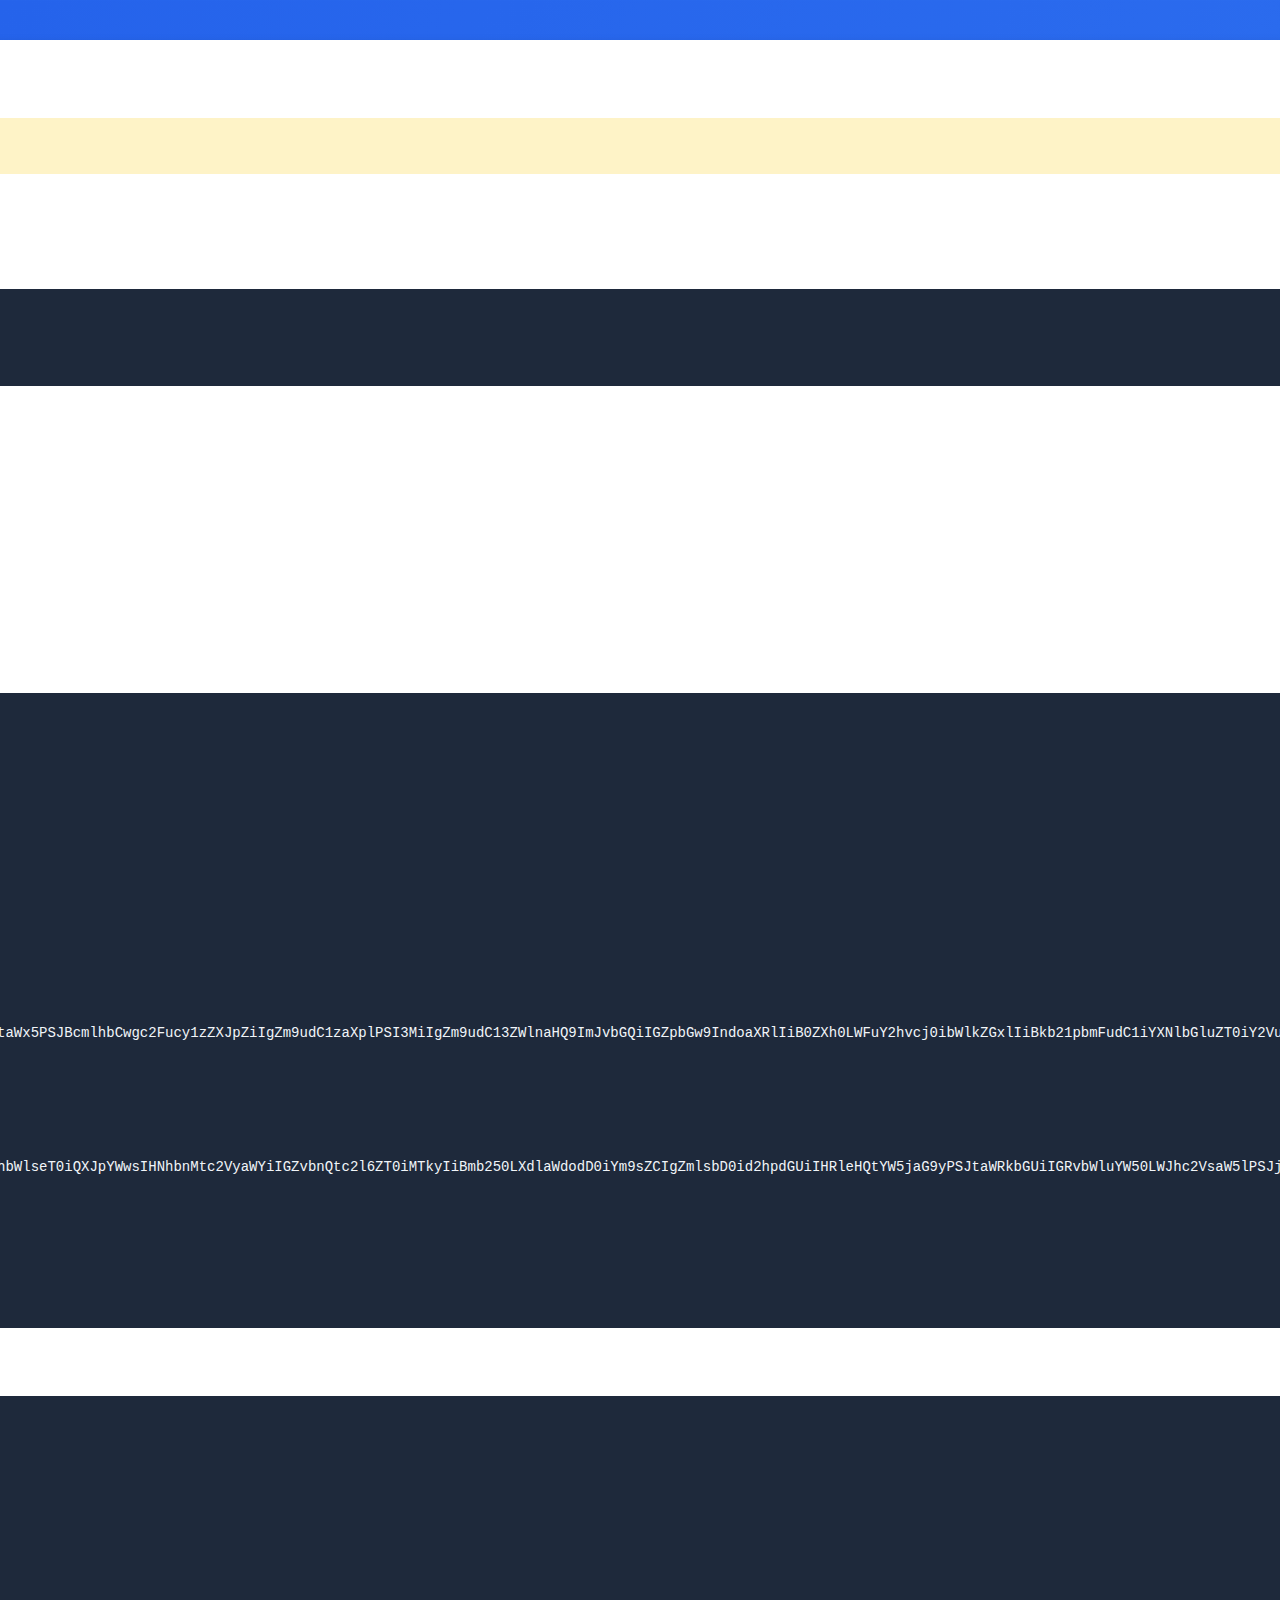
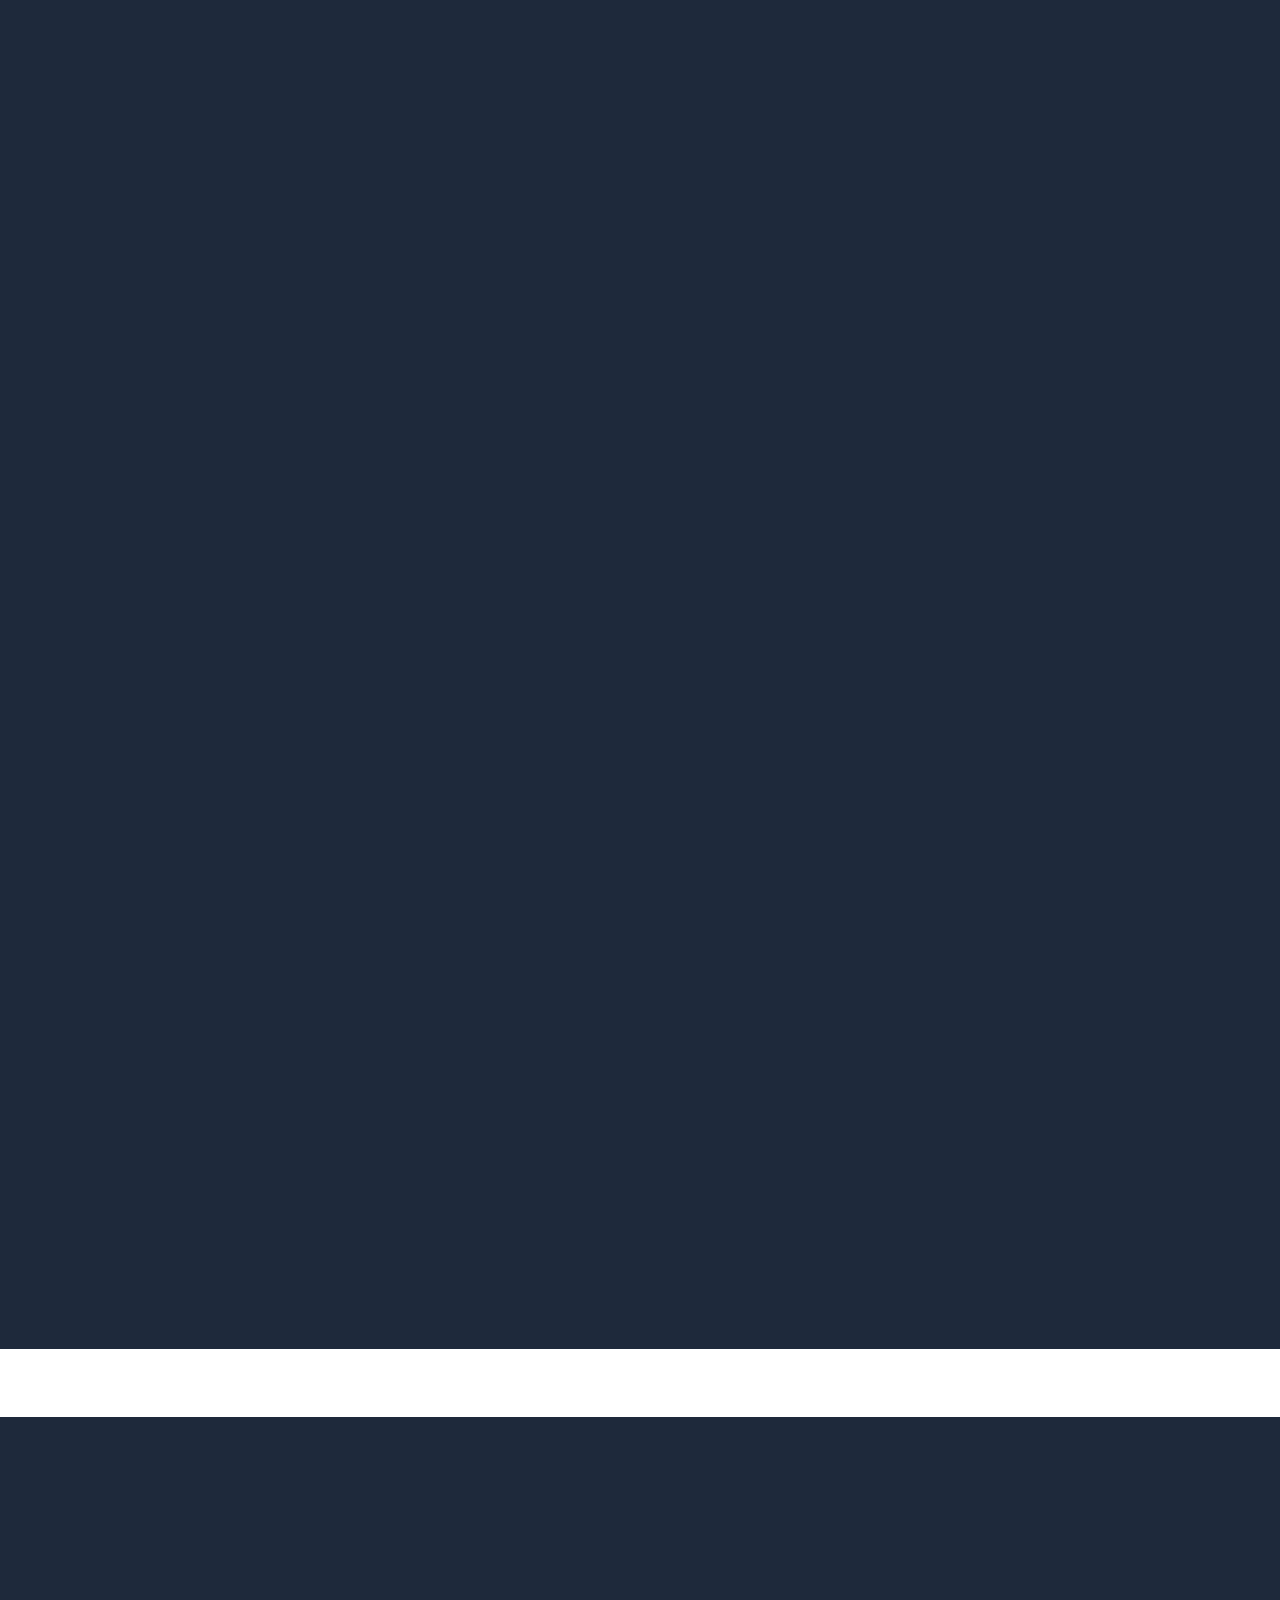
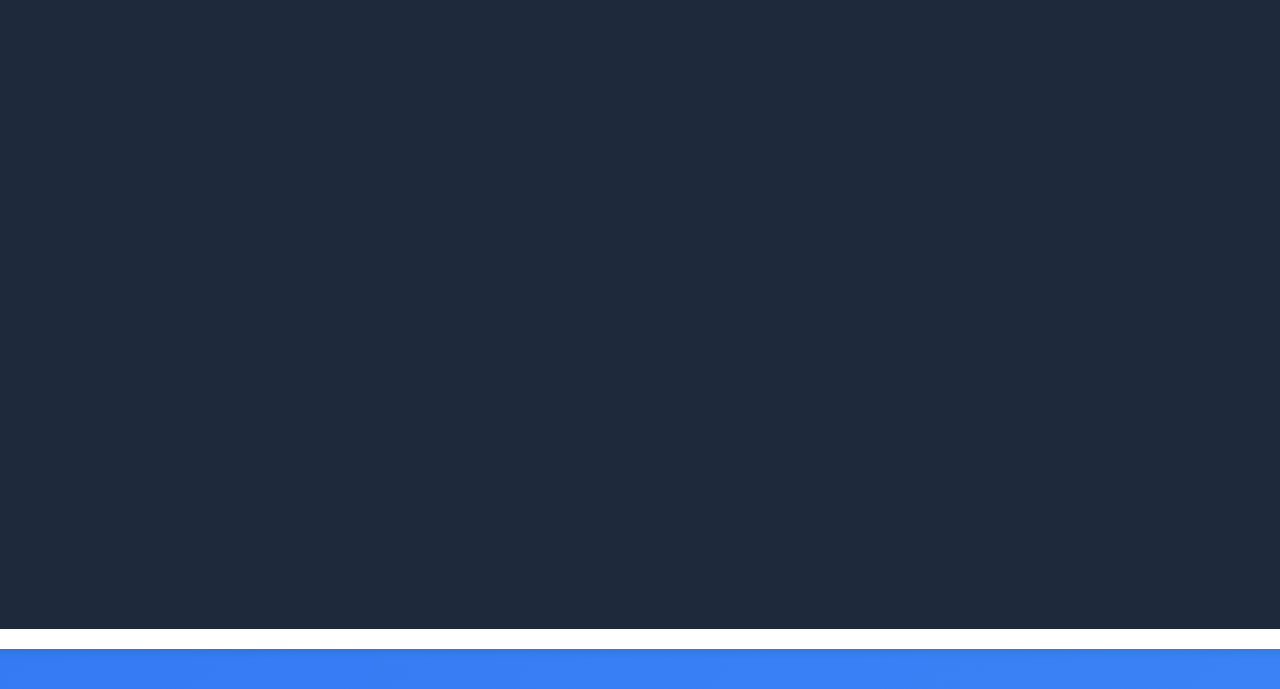
<file: KOMPLETTE_PWA_ANLEITUNG.html>
<!DOCTYPE html>
<html lang="de">
<head>
  <meta charset="UTF-8">
  <meta name="viewport" content="width=device-width, initial-scale=1.0">
  <title>📱 PWA Installation - Deutsche Fahrschul-App</title>
  <style>
    body {
      font-family: -apple-system, BlinkMacSystemFont, 'Segoe UI', system-ui, sans-serif;
      max-width: 800px;
      margin: 0 auto;
      padding: 20px;
      line-height: 1.6;
      background: #f8f9fa;
    }
    .step {
      background: white;
      padding: 20px;
      margin: 20px 0;
      border-radius: 12px;
      box-shadow: 0 2px 8px rgba(0,0,0,0.1);
    }
    .step h2 {
      color: #2563eb;
      margin-top: 0;
    }
    .file-box {
      background: #f1f5f9;
      border: 2px dashed #cbd5e1;
      padding: 15px;
      border-radius: 8px;
      margin: 10px 0;
    }
    .code {
      background: #1e293b;
      color: #f1f5f9;
      padding: 15px;
      border-radius: 6px;
      font-family: 'Courier New', monospace;
      font-size: 14px;
      overflow-x: auto;
      white-space: pre;
    }
    .highlight {
      background: #fef3c7;
      padding: 2px 6px;
      border-radius: 4px;
    }
    .success {
      background: #dcfce7;
      border-left: 4px solid #22c55e;
      padding: 15px;
      margin: 15px 0;
    }
    .warning {
      background: #fef3c7;
      border-left: 4px solid #f59e0b;
      padding: 15px;
      margin: 15px 0;
    }
  </style>
</head>
<body>
  <h1>📱 Deutsche Fahrschul-App - PWA Installation</h1>
  
  <div class="success">
    <strong>🎯 Ziel:</strong> Die Fahrschul-App auf deinem iPad als native App installieren, die komplett offline funktioniert!
  </div>

  <div class="step" id="step1">
    <h2>🗂️ Schritt 1: Ordnerstruktur erstellen</h2>
    <p>Erstelle auf deinem Computer folgende Ordnerstruktur:</p>
    
    <div class="file-box">
      📁 Deutsche-Fahrschul-App/<br>
      ├── 📄 index.html<br>
      └── 📁 frontend/<br>
      &nbsp;&nbsp;&nbsp;&nbsp;└── 📁 public/<br>
      &nbsp;&nbsp;&nbsp;&nbsp;&nbsp;&nbsp;&nbsp;&nbsp;├── 📄 manifest.json<br>
      &nbsp;&nbsp;&nbsp;&nbsp;&nbsp;&nbsp;&nbsp;&nbsp;├── 📄 sw.js<br>
      &nbsp;&nbsp;&nbsp;&nbsp;&nbsp;&nbsp;&nbsp;&nbsp;└── 📄 offline.html
    </div>
  </div>

  <div class="step" id="step2">
    <h2>📄 Schritt 2: Dateien erstellen</h2>
    
    <div class="warning">
      <strong>⚠️ WICHTIG:</strong> Die index.html ist sehr groß (5000+ Zeilen). Ich zeige dir 3 Möglichkeiten sie zu bekommen:
    </div>

    <h3>Option A: GitHub Repository</h3>
    <p>Wenn du das Repository hast:</p>
    <div class="code">git clone https://github.com/DanielDaft/Responsive.git
cd Responsive
# Die index.html ist hier!</div>

    <h3>Option B: Emergent "Save to GitHub"</h3>
    <p>1. Rechtsklick auf diesen Chat<br>
    2. "Save to GitHub" wählen<br>
    3. Repository herunterladen</p>

    <h3>Option C: Copy-Paste (für die PWA-Dateien)</h3>
    <p>Erstelle diese 3 kleinen Dateien manuell:</p>

    <h4>📄 frontend/public/manifest.json</h4>
    <div class="code">{
  "name": "Deutsche Fahrschul-App",
  "short_name": "FahrschulApp",
  "description": "Professionelle Fahrschul-App für die Ausbildung",
  "start_url": "/",
  "display": "standalone",
  "background_color": "#f5f5f5",
  "theme_color": "#2563eb",
  "orientation": "portrait-primary",
  "scope": "/",
  "categories": ["education", "productivity"],
  "lang": "de",
  "icons": [
    {
      "src": "[data-uri]",
      "sizes": "192x192",
      "type": "image/svg+xml",
      "purpose": "any maskable"
    },
    {
      "src": "[data-uri]",
      "sizes": "512x512",
      "type": "image/svg+xml",
      "purpose": "any"
    }
  ]
}</div>

    <h4>📄 frontend/public/sw.js</h4>
    <div class="code">// Deutsche Fahrschul-App Service Worker
const CACHE_NAME = 'fahrschul-app-v1.0';
const OFFLINE_URL = '/offline.html';

const FILES_TO_CACHE = [
  '/',
  '/index.html',
  '/manifest.json',
  OFFLINE_URL
];

self.addEventListener('install', (event) => {
  console.log('[SW] Installing...');
  event.waitUntil(
    caches.open(CACHE_NAME)
      .then((cache) => {
        console.log('[SW] Caching app shell');
        return cache.addAll(FILES_TO_CACHE);
      })
      .then(() => self.skipWaiting())
  );
});

self.addEventListener('activate', (event) => {
  console.log('[SW] Activating...');
  event.waitUntil(
    caches.keys().then((cacheNames) => {
      return Promise.all(
        cacheNames.map((cacheName) => {
          if (cacheName !== CACHE_NAME) {
            return caches.delete(cacheName);
          }
        })
      );
    }).then(() => self.clients.claim())
  );
});

self.addEventListener('fetch', (event) => {
  if (event.request.method !== 'GET') return;
  if (event.request.url.includes('chrome-extension://')) return;
  
  event.respondWith(
    caches.match(event.request)
      .then((cachedResponse) => {
        if (cachedResponse) {
          return cachedResponse;
        }
        return fetch(event.request)
          .then((response) => {
            if (!response || response.status !== 200 || response.type !== 'basic') {
              return response;
            }
            const responseToCache = response.clone();
            caches.open(CACHE_NAME)
              .then((cache) => {
                cache.put(event.request, responseToCache);
              });
            return response;
          })
          .catch(() => {
            if (event.request.destination === 'document') {
              return caches.match(OFFLINE_URL);
            }
          });
      })
  );
});</div>

    <h4>📄 frontend/public/offline.html</h4>
    <div class="code"><!DOCTYPE html>
<html lang="de">
<head>
  <meta charset="UTF-8">
  <meta name="viewport" content="width=device-width, initial-scale=1.0">
  <title>Offline - Deutsche Fahrschul-App</title>
  <style>
    body {
      font-family: -apple-system, BlinkMacSystemFont, 'Segoe UI', system-ui, sans-serif;
      background: linear-gradient(135deg, #2563eb, #3b82f6);
      margin: 0;
      padding: 20px;
      min-height: 100vh;
      display: flex;
      align-items: center;
      justify-content: center;
      color: white;
    }
    .offline-container {
      text-align: center;
      max-width: 400px;
    }
    .icon {
      font-size: 64px;
      margin-bottom: 20px;
    }
    h1 {
      font-size: 24px;
      margin-bottom: 16px;
    }
    p {
      font-size: 16px;
      line-height: 1.5;
      margin-bottom: 24px;
      opacity: 0.9;
    }
    .retry-btn {
      background: white;
      color: #2563eb;
      border: none;
      padding: 12px 24px;
      border-radius: 8px;
      font-size: 16px;
      font-weight: 600;
      cursor: pointer;
    }
  </style>
</head>
<body>
  <div class="offline-container">
    <div class="icon">📱</div>
    <h1>App ist offline bereit!</h1>
    <p>Deine Deutsche Fahrschul-App funktioniert auch ohne Internet.</p>
    <button class="retry-btn" onclick="window.location.reload()">
      App neu laden
    </button>
  </div>
</body>
</html></div>
  </div>

  <div class="step" id="step3">
    <h2>🌐 Schritt 3: Auf Webserver hochladen</h2>
    <p>Du brauchst einen Webserver mit HTTPS für PWAs. Optionen:</p>
    
    <h3>Option A: GitHub Pages (KOSTENLOS)</h3>
    <div class="code">1. GitHub Repository erstellen
2. Dateien hochladen
3. Settings → Pages → Enable
4. Deine URL: https://username.github.io/repository-name</div>

    <h3>Option B: Netlify (KOSTENLOS)</h3>
    <div class="code">1. Netlify.com besuchen
2. Ordner per Drag & Drop hochladen
3. Automatische HTTPS URL</div>

    <h3>Option C: Vercel (KOSTENLOS)</h3>
    <div class="code">1. Vercel.com besuchen  
2. GitHub verbinden oder Dateien hochladen
3. Automatisches Deployment</div>
  </div>

  <div class="step" id="step4">
    <h2>📱 Schritt 4: Auf iPad installieren</h2>
    
    <div class="success">
      <strong>🎉 Fast geschafft!</strong> Jetzt kommt der wichtigste Teil:
    </div>

    <h3>📋 iPad Installation (Safari):</h3>
    <div class="code">1. Safari öffnen
2. Deine App-URL eingeben (z.B. https://username.github.io/fahrschul-app)
3. Warte 8 Sekunden → Automatischer Installation-Prompt
4. Folge den Anweisungen:
   • Tippe auf Teilen-Symbol ⤴️ (unten)
   • Scrolle nach unten
   • Tippe "Zum Home-Bildschirm"
   • Tippe "Hinzufügen"</div>

    <div class="success">
      <strong>✅ FERTIG!</strong> Die App ist jetzt auf deinem Home-Bildschirm und funktioniert komplett offline!
    </div>
  </div>

  <div class="step" id="step5">
    <h2>🧪 Schritt 5: Testen</h2>
    
    <h3>Offline-Test:</h3>
    <div class="code">1. App auf iPad öffnen
2. WiFi ausschalten
3. App schließen und neu öffnen
4. Sollte weiterhin funktionieren! 🎉</div>

    <h3>Features testen:</h3>
    <div class="code">✅ Dark Mode Toggle (🌙/☀️)
✅ Schüler-Daten speichern
✅ Dropdown-Menüs 
✅ Checkboxen markieren
✅ Alle Fahrschul-Kategorien</div>
  </div>

  <div class="step">
    <h2>🆘 Problem? Hier ist Hilfe!</h2>
    
    <h3>❌ "Service Worker Failed"</h3>
    <p><span class="highlight">Lösung:</span> Stelle sicher, dass HTTPS verwendet wird (nicht HTTP)</p>

    <h3>❌ "Manifest nicht gefunden"</h3>
    <p><span class="highlight">Lösung:</span> Überprüfe die Ordnerstruktur: frontend/public/manifest.json</p>

    <h3>❌ "Installation-Prompt erscheint nicht"</h3>
    <p><span class="highlight">Lösung:</span> 
    <br>• Warte 8 Sekunden
    <br>• Aktualisiere die Seite
    <br>• Manuell: Safari → Teilen → Zum Home-Bildschirm</p>

    <h3>❌ "App funktioniert nicht offline"</h3>
    <p><span class="highlight">Lösung:</span> 
    <br>• Service Worker prüfen (Entwicklertools → Application → Service Workers)
    <br>• Cache leeren und neu laden</p>
  </div>

  <div class="success">
    <h2>🚀 Du hast es geschafft!</h2>
    <p>Deine Deutsche Fahrschul-App ist jetzt eine vollwertige PWA, die:</p>
    <ul>
      <li>✅ Komplett offline funktioniert</li>
      <li>✅ Wie eine native App aussieht</li>
      <li>✅ Auf dem Home-Bildschirm steht</li>
      <li>✅ Keine Internet-Verbindung braucht</li>
      <li>✅ Alle deine Daten lokal speichert</li>
    </ul>
    
    <p><strong>🎯 Nächste Schritte:</strong> Du kannst jetzt weitere Features hinzufügen oder die App erweitern!</p>
  </div>

  <script>
    // Einfache Navigation
    document.querySelectorAll('a[href^="#"]').forEach(anchor => {
      anchor.addEventListener('click', function (e) {
        e.preventDefault();
        const target = document.querySelector(this.getAttribute('href'));
        if (target) {
          target.scrollIntoView({ behavior: 'smooth' });
        }
      });
    });
    
    console.log('📱 PWA Anleitung geladen - viel Erfolg bei der Installation!');
  </script>
</body>
</html>
</file>
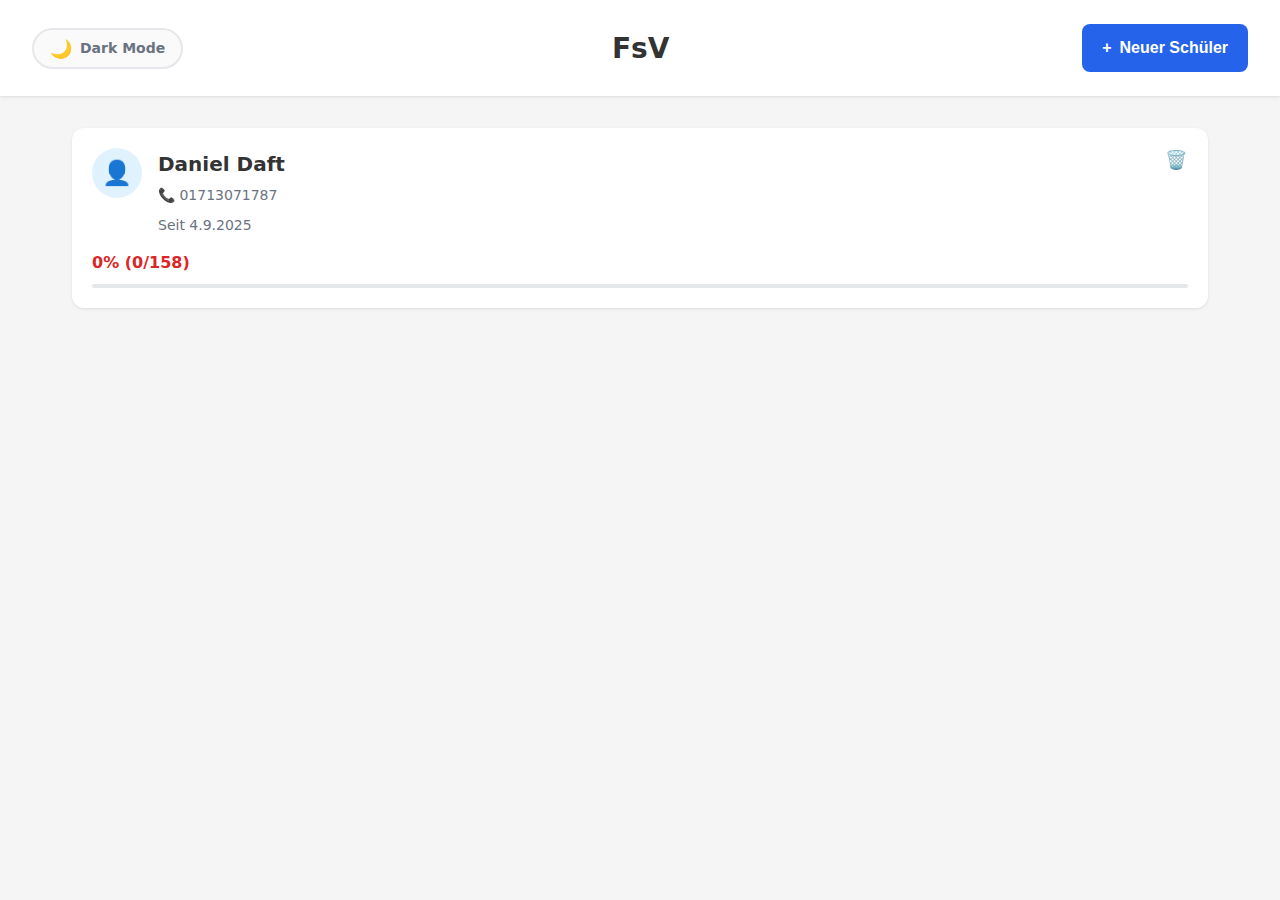
<file: frontend/public/fahrschul.html>
<!DOCTYPE html>
<html lang="de">
<head>
<meta charset="UTF-8">
<meta name="viewport" content="width=device-width, initial-scale=1.0, user-scalable=no">
<title>Deutsche Fahrschul-App</title>
<!-- iOS PWA Meta Tags -->
<meta name="apple-mobile-web-app-capable" content="yes">
<meta name="apple-mobile-web-app-status-bar-style" content="default">
<meta name="apple-mobile-web-app-title" content="Fahrschule">
<meta name="theme-color" content="#2563eb">
<style>
/* ROOT VARIABLES FÜR LIGHT/DARK MODE */
:root {
  /* LIGHT MODE (Standard) */
  --bg-primary: #f5f5f5;
  --bg-secondary: #ffffff;
  --bg-tertiary: #fafafa;
  --text-primary: #333333;
  --text-secondary: #6b7280;
  --text-tertiary: #9ca3af;
  --border-color: #e5e7eb;
  --shadow-color: rgba(0, 0, 0, 0.1);
  --shadow-hover: rgba(0, 0, 0, 0.15);
  
  /* FARBIGE ELEMENTE BLEIBEN UNBERÜHRT */
  --orange-primary: #f59e0b;
  --orange-secondary: #f97316;
  --red-primary: #dc2626;
  --red-secondary: #ef4444;
  --blue-primary: #2563eb;
  --blue-secondary: #3b82f6;
  --green-primary: #22c55e;
  --yellow-primary: #eab308;
}

/* DARK MODE VARIABLES */
[data-theme="dark"] {
  --bg-primary: #1a1a1a;
  --bg-secondary: #2d2d2d;
  --bg-tertiary: #3a3a3a;
  --text-primary: #ffffff;
  --text-secondary: #e5e5e5;
  --text-tertiary: #b5b5b5;
  --border-color: #4a4a4a;
  --shadow-color: rgba(0, 0, 0, 0.3);
  --shadow-hover: rgba(0, 0, 0, 0.4);
}

/* FORCE ALLE TEXTE IM DARK MODE WEISS */
[data-theme="dark"] .student-phone,
[data-theme="dark"] .student-date,
[data-theme="dark"] .student-details,
[data-theme="dark"] .student-name {
  color: #ffffff !important;
}

/* SMOOTH TRANSITIONS FÜR ALLE FARB-ÄNDERUNGEN */
* {
  transition: background-color 0.3s ease, color 0.3s ease, border-color 0.3s ease, box-shadow 0.3s ease;
}

/* BRUTAL EINFACHE LÖSUNG - ALLE FETTEN TEXTE UNTERSTREICHEN */
*[style*="font-weight: bold"] {
  text-decoration: underline !important;
}

*[style*="font-weight:bold"] {
  text-decoration: underline !important;
}

div[style*="bold"] {
  text-decoration: underline !important;
}

/* ALLE FETTEN TEXTE UNTERSTREICHEN */
/*
*[style*="font-weight: bold"],
*[style*="font-weight: 600"],
.training-info h3,
.section-title,
.info-text,
.progress-text,
.ue-title,
.fahrt-title,
h1, h2, h3, h4, h5, h6 {
  text-decoration: underline;
}
*/

* {
margin: 0;
padding: 0;
box-sizing: border-box;
}

body {
font-family: -apple-system, BlinkMacSystemFont, 'Segoe UI', system-ui, sans-serif;
background-color: var(--bg-primary);
min-height: 100vh;
-webkit-overflow-scrolling: touch;
color: var(--text-primary);
}

/* GENAU WIE IN IHREN BILDERN - PROFESSIONAL DESIGN */

/* HEADER STYLES */
.main-header {
background: var(--bg-secondary);
padding: 20px 24px;
display: flex;
justify-content: space-between;
align-items: center;
box-shadow: 0 1px 3px var(--shadow-color);
}

.main-header h1 {
font-size: 28px;
font-weight: 600;
color: var(--text-primary);
}

.btn-primary {
background: var(--blue-primary);
color: white;
padding: 12px 20px;
border: none;
border-radius: 8px;
font-weight: 600;
font-size: 16px;
cursor: pointer;
display: flex;
align-items: center;
gap: 8px;
transition: all 0.2s;
min-height: 48px;
touch-action: manipulation;
user-select: none;
-webkit-tap-highlight-color: transparent;
}

.btn-primary:hover {
background: var(--blue-secondary);
transform: translateY(-1px);
}

.btn-primary:active {
transform: scale(0.98);
}

/* CONTAINER */
.container {
max-width: 1200px;
margin: 0 auto;
padding: 24px;
}

/* DARK MODE TOGGLE BUTTON */
.theme-toggle {
background: var(--bg-tertiary);
border: 2px solid var(--border-color);
border-radius: 50px;
padding: 8px 16px;
cursor: pointer;
display: flex;
align-items: center;
gap: 8px;
font-size: 14px;
font-weight: 600;
color: var(--text-secondary);
transition: all 0.3s ease;
user-select: none;
-webkit-tap-highlight-color: transparent;
margin-right: 16px;
}

.theme-toggle:hover {
background: var(--bg-secondary);
border-color: var(--text-tertiary);
transform: translateY(-1px);
}

.theme-toggle .icon {
font-size: 18px;
transition: transform 0.3s ease;
}

.theme-toggle:hover .icon {
transform: scale(1.1);
}

/* STUDENT CARDS - GENAU WIE IM BILD */
.student-grid {
display: grid;
gap: 16px;
}

.student-card {
background: var(--bg-secondary);
border-radius: 12px;
padding: 20px;
box-shadow: 0 1px 3px var(--shadow-color);
cursor: pointer;
transition: all 0.2s;
position: relative;
touch-action: manipulation;
user-select: none;
-webkit-tap-highlight-color: transparent;
}

.student-card:hover {
box-shadow: 0 4px 12px var(--shadow-hover);
transform: translateY(-2px);
}

.student-card:active {
transform: scale(0.98);
}

.student-info {
display: flex;
align-items: flex-start;
gap: 16px;
margin-bottom: 16px;
}

.student-avatar {
width: 50px;
height: 50px;
background: #e0f2fe;
border-radius: 50%;
display: flex;
align-items: center;
justify-content: center;
font-size: 24px;
flex-shrink: 0;
}

.student-details {
color: var(--text-primary);
font-size: 14px;
line-height: 1.6;
}

.student-name {
font-size: 20px;
font-weight: 600;
color: var(--text-primary);
margin-bottom: 4px;
}

.student-phone {
color: var(--text-primary);
font-size: 14px;
margin-bottom: 2px;
}

.student-date {
color: var(--text-primary);
font-size: 14px;
}

/* HÖHERE SPEZIFITÄT FÜR DARK MODE */
[data-theme="dark"] .student-phone {
color: #ffffff !important;
}

[data-theme="dark"] .student-date {
color: #ffffff !important;
}

/* ZUSÄTZLICH FÜR ALLE STUDENT DETAILS */
[data-theme="dark"] .student-details {
color: #ffffff !important;
}

.student-phone {
color: #6b7280;
font-size: 14px;
margin-bottom: 8px;
display: flex;
align-items: center;
gap: 6px;
}

.student-date {
color: #6b7280;
font-size: 14px;
}

.student-progress {
color: #dc2626;
font-weight: 600;
font-size: 16px;
}

.progress-bar {
height: 4px;
background: #e5e7eb;
border-radius: 2px;
margin-top: 12px;
overflow: hidden;
}

.progress-fill {
height: 100%;
background: #dc2626;
border-radius: 2px;
transition: width 0.5s ease;
}

/* LÖSCH-BUTTON - ROTES MÜLLEIMER-ICON */
.delete-btn {
position: absolute;
top: 16px;
right: 16px;
width: 32px;
height: 32px;
background: none;
border: none;
cursor: pointer;
color: #dc2626;
font-size: 18px;
display: flex;
align-items: center;
justify-content: center;
border-radius: 6px;
transition: all 0.2s;
touch-action: manipulation;
user-select: none;
-webkit-tap-highlight-color: transparent;
}

.delete-btn:hover {
background: #fee2e2;
}

/* DETAIL VIEW */
.detail-header {
background: var(--bg-secondary);
padding: 16px 24px;
display: flex;
align-items: center;
gap: 16px;
box-shadow: 0 1px 3px var(--shadow-color);
}

.back-btn {
width: 40px;
height: 40px;
background: var(--bg-tertiary);
border: 1px solid var(--border-color);
cursor: pointer;
font-size: 20px;
color: var(--text-primary);
display: flex;
align-items: center;
justify-content: center;
border-radius: 8px;
transition: all 0.2s;
touch-action: manipulation;
user-select: none;
-webkit-tap-highlight-color: transparent;
}

.back-btn:hover {
background: #f3f4f6;
}

.detail-title {
font-size: 24px;
font-weight: 600;
color: var(--text-primary);
flex: 1;
}

.edit-btn {
width: 40px;
height: 40px;
background: none;
border: none;
cursor: pointer;
font-size: 18px;
color: #6b7280;
display: flex;
align-items: center;
justify-content: center;
border-radius: 8px;
transition: all 0.2s;
touch-action: manipulation;
user-select: none;
-webkit-tap-highlight-color: transparent;
}

.edit-btn:hover {
background: #f3f4f6;
color: #374151;
}

/* SECTIONS */
.section {
background: var(--bg-secondary);
border-radius: 12px;
padding: 24px;
margin-bottom: 16px;
box-shadow: 0 1px 3px var(--shadow-color);
}

.section-header {
display: flex;
align-items: center;
gap: 12px;
margin-bottom: 20px;
}

.section-icon {
font-size: 20px;
}

.section-title {
font-size: 18px;
font-weight: 600;
color: var(--text-primary);
}

/* PERSONAL INFO */
.info-grid {
display: grid;
gap: 12px;
}

.info-item {
display: flex;
align-items: center;
gap: 12px;
padding: 8px 0;
}

.info-icon {
color: var(--text-secondary);
font-size: 16px;
width: 20px;
}

.info-text {
color: var(--text-primary);
font-size: 15px;
}

/* FAHRT SECTIONS - NEUE KREIS-FUNKTIONALITÄT */
.fahrt-section {
margin-bottom: 24px;
}

.fahrt-title {
font-size: 16px;
font-weight: 600;
color: var(--text-primary);
margin-bottom: 12px;
}

.fahrt-buttons {
display: flex;
flex-wrap: wrap;
gap: 8px;
align-items: center;
}

/* NEUE KREIS-BUTTONS - GENAU WIE IM BILD */
.circle-btn {
width: 44px;
height: 44px;
border-radius: 50%;
border: 3px solid var(--blue-secondary);
cursor: pointer;
display: flex;
align-items: center;
justify-content: center;
transition: all 0.2s;
background: var(--bg-secondary);
position: relative;
touch-action: manipulation;
user-select: none;
-webkit-tap-highlight-color: transparent;
overflow: hidden;
}

.circle-btn:active {
transform: scale(0.95);
}

/* FÜLLSTÄNDE DER KREISE - 0%, 25%, 50%, 75%, 100% - NUR FÜR circle-btn, NICHT quarter-circle */
.circle-btn.fill-0:not(.quarter-circle) {
background: var(--bg-secondary);
}

.circle-btn.fill-25:not(.quarter-circle)::before {
content: '';
position: absolute;
bottom: 0;
left: 0;
right: 0;
height: 25%;
background: var(--blue-secondary);
border-radius: 0 0 50px 50px;
}

.circle-btn.fill-50:not(.quarter-circle)::before {
content: '';
position: absolute;
bottom: 0;
left: 0;
right: 0;
height: 50%;
background: var(--blue-secondary);
border-radius: 0 0 50px 50px;
}

.circle-btn.fill-75:not(.quarter-circle)::before {
content: '';
position: absolute;
bottom: 0;
left: 0;
right: 0;
height: 75%;
background: var(--blue-secondary);
border-radius: 0 0 50px 50px;
}

.circle-btn.fill-100:not(.quarter-circle) {
background: var(--blue-secondary);
}

/* GRÜNE KREISE FÜR GRUNDSTUFE - NUR FÜR circle-btn, NICHT quarter-circle */
.circle-btn.green:not(.quarter-circle) {
border-color: #22c55e;
}

.circle-btn.green.fill-25:not(.quarter-circle)::before {
background: #22c55e;
}

.circle-btn.green.fill-50:not(.quarter-circle)::before {
background: #22c55e;
}

.circle-btn.green.fill-75:not(.quarter-circle)::before {
background: #22c55e;
}

.circle-btn.green.fill-100:not(.quarter-circle) {
background: #22c55e;
}

/* UE-SECTION FÜR GRUNDSTUFE - TEXT LINKS, KREISE RECHTS */
.ue-section {
margin-bottom: 16px;
display: flex;
justify-content: space-between;
align-items: center;
padding: 8px 0;
}

.ue-title {
font-size: 14px;
font-weight: 500;
color: var(--text-primary);
flex: 1;
text-align: left;
}

.ue-circles {
display: flex;
gap: 6px;
align-items: center;
}

.quarter-circles {
display: flex;
gap: 4px;
margin-left: 8px;
}

.quarter-circle {
width: 20px;
height: 20px;
border-radius: 50%;
border: 2px solid #22c55e;
cursor: pointer;
background: white;
position: relative;
overflow: hidden;
touch-action: manipulation;
}

/* TORTENSTÜCK-FÜLLUNG FÜR QUARTER-CIRCLES - GRAU/GRÜN STATT WEISS/GRÜN */
.quarter-circle.pie-0 {
background: var(--bg-secondary);
}

.quarter-circle.pie-25 {
background: conic-gradient(#22c55e 0deg 90deg, var(--bg-secondary) 90deg 360deg);
}

.quarter-circle.pie-50 {
background: conic-gradient(#22c55e 0deg 180deg, var(--bg-secondary) 180deg 360deg);
}

.quarter-circle.pie-75 {
background: conic-gradient(#22c55e 0deg 270deg, var(--bg-secondary) 270deg 360deg);
}

.quarter-circle.pie-100 {
background: #22c55e;
}

.fahrt-status {
margin-left: 12px;
color: #6b7280;
font-size: 14px;
}

/* ADD BUTTONS - BEHALTEN WIR FÜR ÜBUNGSSTUNDEN */
.fahrt-btn.add {
background: #2563eb;
color: white;
font-size: 20px;
font-weight: bold;
width: 44px;
height: 44px;
border-radius: 50%;
border: none;
cursor: pointer;
display: flex;
align-items: center;
justify-content: center;
}

.fahrt-btn.add-green {
background: #22c55e;
color: white;
font-size: 20px;
font-weight: bold;
width: 44px;
height: 44px;
border-radius: 50%;
border: none;
cursor: pointer;
display: flex;
align-items: center;
justify-content: center;
}

/* AUSBILDUNGSFORTSCHRITT - GENAU WIE IM BILD */
.training-section {
background: var(--bg-secondary);
border-radius: 12px;
margin-bottom: 16px;
overflow: hidden;
box-shadow: 0 1px 3px var(--shadow-color);
}

.training-header {
padding: 20px 24px;
cursor: pointer;
display: flex;
align-items: center;
border-left: 4px solid var(--border-color);
transition: all 0.2s;
touch-action: manipulation;
user-select: none;
-webkit-tap-highlight-color: transparent;
background: var(--bg-secondary);
}

.training-header:hover {
background: var(--bg-secondary);
}

/* BANNER LAYOUT: [Streifen] [Text] [Kreise] ........ [Fortschritt] */
.training-header-content {
display: flex;
align-items: center;
width: 100%;
gap: 16px;
}

.training-header-content .training-info {
flex: 0 0 auto; /* Text nimmt nur benötigten Platz */
}

.training-header-content .training-circles-container {
flex: 0 0 auto; /* Kreise direkt nach Text */
display: flex;
flex-direction: column;
gap: 4px;
}

.training-header-content .training-progress {
flex: 0 0 auto; /* Fortschritt */
margin-left: auto; /* Schiebt ihn ganz nach rechts */
display: flex;
align-items: center;
gap: 12px;
}

/* FÜR KATEGORIEN OHNE KREISE */
.training-info-without-circles {
display: flex;
align-items: center;
flex: 1;
}

.training-info-without-circles .training-info {
flex: 0 0 auto; /* Text nimmt nur benötigten Platz */
}

/* FARBIGE SEITENBALKEN - GENAU WIE IM BILD */
.training-header.grundstufe {
border-left-color: #f59e0b;
}

/* EINHEITLICHES TRAINING HEADER LAYOUT FÜR ALLE KATEGORIEN */
.training-info-with-circles {
display: flex;
align-items: center;
gap: 16px;
flex: 1;
}

.training-info-with-circles .training-info {
flex: 0 0 auto; /* Text nimmt nur benötigten Platz */
}

.training-info-with-circles .grundstufe-circles {
flex: 0 0 auto; /* Kreise direkt nach Text */
display: flex;
flex-direction: column;
gap: 4px;
}

/* UNIVERSELLES VERTIKALES DESIGN - FÜR ALLE BILDSCHIRMGRÖSSEN */
/* TRAINING-HEADER IMMER VERTIKAL */
.training-header {
  display: flex !important;
  flex-direction: column !important;
  align-items: stretch !important;
  gap: 0 !important;
  padding: 20px 24px;
}

.training-info-with-circles {
  display: flex !important;
  flex-direction: column !important;
  align-items: stretch !important;
  gap: 0 !important;
  order: 1 !important;
}

.training-info-with-circles .training-info {
  flex: none !important;
  width: 100% !important;
  text-align: center !important;
  margin-bottom: 12px !important;
  padding: 16px !important;
}

.training-info-with-circles .grundstufe-circles {
  flex: none !important;
  width: 100% !important;
  display: flex !important;
  flex-direction: column !important;
  justify-content: center !important;
  align-items: center !important;
  margin-bottom: 12px !important;
  padding: 16px !important;
  gap: 8px !important;
}

/* PROGRESS IMMER ZENTRIERT UNTER SUBTITEL */
.training-header .training-progress {
  order: 2 !important;
  width: 100% !important;
  display: flex !important;
  justify-content: center !important;
  align-items: center !important;
  margin-left: 0 !important;
  padding: 16px !important;
  gap: 12px !important;
}

/* ALLE TRAINING INFO TEXTE ZENTRIERT */
.training-info h3,
.training-subtitle {
  word-wrap: break-word !important;
  overflow-wrap: break-word !important;
  hyphens: auto !important;
  white-space: normal !important;
  text-align: center !important;
}

.training-subtitle {
  max-width: 100% !important;
  padding: 0 8px !important;
  margin-top: 4px !important;
}

/* KREISE IMMER ZENTRIERT */
.circle-row {
  display: flex !important;
  justify-content: center !important;
  align-items: center !important;
  flex-wrap: wrap !important;
  gap: 8px !important;
  width: 100% !important;
  margin: 6px 0 !important;
}

/* MOBILE SPEZIFISCHE ANPASSUNGEN - NUR FÜR KLEINERE PADDINGS/FONTS */
@media (max-width: 768px) {
.container {
  padding: 16px;
}

.main-header {
  padding: 16px 20px;
}

.main-header h1 {
  font-size: 24px;
}

.training-header {
  padding: 16px 20px !important;
}

.training-info-with-circles .training-info {
  padding: 12px !important;
  margin-bottom: 8px !important;
}

.training-info-with-circles .grundstufe-circles {
  padding: 12px !important;
  margin-bottom: 8px !important;
}

.training-header .training-progress {
  padding: 12px !important;
  gap: 8px !important;
}
}

.circle-row {
display: flex;
gap: 4px;
align-items: center;
}

.ue-circle {
width: 24px;
height: 24px;
border-radius: 50%;
border: 2px solid var(--green-primary);
background: var(--green-primary);
color: white;
display: flex;
align-items: center;
justify-content: center;
font-size: 10px;
font-weight: bold;
transition: all 0.2s;
touch-action: manipulation;
cursor: pointer;
}

/* LEERE UE-KREISE */
.ue-circle.empty {
background: var(--bg-secondary);
color: var(--green-primary);
}

.ue-circle:hover {
transform: scale(1.1);
}

/* BLAUE KREISE FÜR ÜBERLANDFAHRTEN */
.ue-circle.blue-empty {
background: var(--bg-secondary);
border-color: var(--blue-secondary);
color: var(--blue-secondary);
}

.ue-circle.blue-filled {
background: var(--blue-secondary);
border-color: var(--blue-secondary);
color: white;
}

.quarter-circle {
width: 24px;
height: 24px;
border-radius: 50%;
border: 2px solid #22c55e;
background: var(--bg-secondary);
cursor: pointer;
position: relative;
overflow: hidden;
transition: all 0.2s;
touch-action: manipulation;
}

.quarter-circle:hover {
transform: scale(1.1);
}

/* QUARTER-CIRCLE FÜLLUNGEN - GRÜN VON UNTEN NACH OBEN */
.quarter-circle.fill-25::before {
content: '';
position: absolute;
bottom: 0;
left: 0;
right: 0;
height: 25%;
background: #22c55e !important;
border-radius: 0 0 20px 20px;
z-index: 1;
}

.quarter-circle.fill-50::before {
content: '';
position: absolute;
bottom: 0;
left: 0;
right: 0;
height: 50%;
background: #22c55e !important;
border-radius: 0 0 20px 20px;
z-index: 1;
}

.quarter-circle.fill-75::before {
content: '';
position: absolute;
bottom: 0;
left: 0;
right: 0;
height: 75%;
background: #22c55e !important;
border-radius: 0 0 20px 20px;
z-index: 1;
}

.quarter-circle.fill-100 {
background: #22c55e !important;
}

.add-circle-btn {
width: 24px;
height: 24px;
border-radius: 50%;
border: 2px solid var(--green-primary);
background: var(--bg-secondary);
color: var(--green-primary);
cursor: pointer;
display: flex;
align-items: center;
justify-content: center;
font-size: 16px;
font-weight: bold;
transition: all 0.2s;
touch-action: manipulation;
}

.add-circle-btn:hover {
background: var(--bg-tertiary);
transform: scale(1.1);
}

.training-header.aufbaustufe {
border-left-color: #f97316;
}

.training-header.leistungsstufe {
border-left-color: #ef4444;
}

.training-header.grundfahraufgaben {
border-left-color: #f59e0b;
}

.training-header.uberlandfahrten {
border-left-color: #eab308;
}

.training-header.autobahn {
border-left-color: #eab308;
}

.training-header.dammerung_dunkelheit {
border-left-color: #eab308;
}

.training-header.reife_teststufe {
border-left-color: #22c55e;
}

.training-header.situative_bausteine {
border-left-color: #60a5fa;
}

.training-header.fahrerassistenzsysteme {
border-left-color: #60a5fa;
}

.training-header.beim_fahrer {
border-left-color: #60a5fa;
}

.training-header.heizung_luftung {
border-left-color: #60a5fa;
}

.training-header.betriebs_verkehrssicherheit {
border-left-color: #60a5fa;
}

.training-header.witterung {
border-left-color: #60a5fa;
}

.training-info h3 {
font-size: 18px;
font-weight: 600;
color: var(--text-primary);
margin-bottom: 4px;
}

.training-subtitle {
color: var(--text-secondary);
font-size: 14px;
line-height: 1.4;
}

.training-progress {
display: flex;
align-items: center;
gap: 12px;
}

/* ROTE FORTSCHRITTS-PUNKTE - GENAU WIE IM BILD */
.progress-circle {
width: 12px;
height: 12px;
border-radius: 50%;
background: var(--red-primary);
}

.progress-text {
color: var(--red-primary);
font-weight: 600;
}

.progress-count {
color: var(--text-secondary);
font-size: 13px;
}

/* DROPDOWN-PFEILE */
.dropdown-arrow {
color: #9ca3af;
font-size: 16px;
transition: transform 0.2s;
}

.training-content {
max-height: 0;
overflow: hidden;
transition: max-height 0.3s ease;
}

.training-content.expanded {
max-height: 2500px;
}

.training-content.expanded .dropdown-arrow {
transform: rotate(180deg);
}

.training-items {
padding: 20px 24px;
border-top: 1px solid var(--border-color);
}

.progress-item {
display: flex;
align-items: center;
gap: 12px;
padding: 8px 0;
}

.comment-btn {
background: none;
border: none;
font-size: 16px;
cursor: pointer;
opacity: 0.5;
transition: opacity 0.2s;
padding: 4px;
border-radius: 4px;
margin-left: auto;
}

.comment-btn:hover {
opacity: 1;
background: #f3f4f6;
}

.comment-btn.has-comment {
opacity: 1;
background: #dbeafe;
color: #1d4ed8;
}

.progress-checkbox {
width: 24px;
height: 24px;
border: 2px solid #d1d5db;
border-radius: 4px;
display: flex;
align-items: center;
justify-content: center;
cursor: pointer;
transition: all 0.2s;
font-size: 14px;
font-weight: bold;
background: white;
touch-action: manipulation;
user-select: none;
-webkit-tap-highlight-color: transparent;
}

.progress-checkbox:hover {
border-color: #9ca3af;
transform: scale(1.05);
}

.progress-checkbox.once {
background: #fef3c7;
color: #a16207;
border-color: #f59e0b;
}

.progress-checkbox.twice {
background: #dbeafe;
color: #1d4ed8;
border-color: #3b82f6;
}

.progress-checkbox.thrice {
background: #dcfce7;
color: #15803d;
border-color: #22c55e;
}

.progress-item-text {
color: var(--text-primary);
font-size: 15px;
line-height: 1.4;
}

/* DIALOG STYLES - NEUER SCHÜLER */
.dialog-overlay {
position: fixed;
top: 0;
left: 0;
right: 0;
bottom: 0;
background: rgba(0,0,0,0.5);
display: flex;
align-items: center;
justify-content: center;
z-index: 1000;
opacity: 0;
animation: fadeIn 0.2s ease forwards;
}

@keyframes fadeIn {
to { opacity: 1; }
}

.dialog {
background: white;
border-radius: 16px;
padding: 24px;
max-width: 400px;
width: 90%;
max-height: 80vh;
overflow-y: auto;
box-shadow: 0 20px 40px rgba(0,0,0,0.3);
transform: scale(0.9);
animation: scaleIn 0.2s ease forwards;
}

@keyframes scaleIn {
to { transform: scale(1); }
}

.dialog h2 {
margin-bottom: 20px;
color: #1f2937;
font-size: 20px;
font-weight: 600;
}

.form-group {
margin-bottom: 16px;
}

.form-group label {
display: block;
margin-bottom: 6px;
font-weight: 500;
color: #374151;
font-size: 14px;
}

.form-group input {
width: 100%;
padding: 12px;
border: 2px solid #e5e7eb;
border-radius: 8px;
font-size: 16px;
transition: border-color 0.2s;
}

.form-group input:focus {
outline: none;
border-color: #2563eb;
}

.dialog-buttons {
display: flex;
gap: 12px;
margin-top: 24px;
}

.btn-secondary {
background: #f3f4f6;
color: #374151;
padding: 12px 20px;
border: none;
border-radius: 8px;
cursor: pointer;
flex: 1;
font-weight: 500;
font-size: 16px;
transition: background-color 0.2s;
}

.btn-secondary:hover {
background: #e5e7eb;
}

/* LOADING */
.loading {
display: flex;
flex-direction: column;
align-items: center;
justify-content: center;
min-height: 100vh;
text-align: center;
}

.spinner {
width: 48px;
height: 48px;
border: 4px solid #e5e7eb;
border-left: 4px solid #2563eb;
border-radius: 50%;
animation: spin 1s linear infinite;
margin-bottom: 16px;
}

@keyframes spin {
0% { transform: rotate(0deg); }
100% { transform: rotate(360deg); }
}

.loading-title {
font-size: 18px;
font-weight: 500;
color: #6b7280;
margin-bottom: 8px;
}

.loading-subtitle {
font-size: 14px;
color: #9ca3af;
}

/* PRINT-CSS FÜR PDF-EXPORT - MOBILE OPTIMIERT */
@media print {
  /* Verstecke alle normalen UI-Elemente */
  * {
    -webkit-print-color-adjust: exact !important;
    color-adjust: exact !important;
  }
  
  body > *:not(.print-document) {
    display: none !important;
  }
  
  /* Print-Dokument Styling */
  .print-document {
    display: block !important;
    visibility: visible !important;
    margin: 0 !important;
    padding: 15px !important;
    font-family: Arial, sans-serif !important;
    font-size: 11pt !important;
    line-height: 1.3 !important;
    color: black !important;
    background: white !important;
    width: 100% !important;
    min-height: 100vh !important;
  }
  
  .print-header {
    text-align: center;
    margin-bottom: 30px;
    border-bottom: 2px solid black;
    padding-bottom: 15px;
  }
  
  .print-title {
    font-size: 18pt;
    font-weight: bold;
    margin-bottom: 10px;
  }
  
  .print-student-info {
    margin-bottom: 25px;
  }
  
  .print-info-table {
    width: 100%;
    border-collapse: collapse;
    margin-bottom: 20px;
  }
  
  .print-info-table td {
    padding: 5px 10px;
    border: 1px solid #ccc;
    vertical-align: top;
  }
  
  .print-info-table .label {
    font-weight: bold;
    background-color: #f5f5f5;
    width: 30%;
  }
  
  .print-category {
    margin-bottom: 20px;
    page-break-inside: avoid;
  }
  
  .print-category-title {
    font-size: 14pt;
    font-weight: bold;
    background-color: #e0f2fe;
    padding: 8px;
    border: 2px solid #0369a1;
    margin-bottom: 10px;
  }
  
  .print-items {
    margin-left: 20px;
    margin-bottom: 15px;
  }
  
  .print-item {
    margin-bottom: 3px;
    display: flex;
    align-items: center;
  }
  
  .print-checkbox {
    width: 15px;
    height: 15px;
    border: 2px solid black;
    margin-right: 10px;
    display: inline-flex;
    align-items: center;
    justify-content: center;
    font-weight: bold;
    font-size: 10pt;
  }
  
  .print-checkbox.checked-once { background-color: #fef3c7; }
  .print-checkbox.checked-twice { background-color: #dbeafe; }
  .print-checkbox.checked-thrice { background-color: #dcfce7; }
  
  .print-summary {
    margin-top: 30px;
    page-break-inside: avoid;
  }
  
  .print-summary-title {
    font-size: 14pt;
    font-weight: bold;
    margin-bottom: 15px;
    text-align: center;
    background-color: #f0f9ff;
    padding: 10px;
    border: 2px solid #0369a1;
  }
  
  .print-summary-table {
    width: 100%;
    border-collapse: collapse;
    margin-bottom: 30px;
  }
  
  .print-summary-table th,
  .print-summary-table td {
    padding: 8px 12px;
    border: 2px solid black;
    text-align: center;
  }
  
  .print-summary-table th {
    background-color: #f5f5f5;
    font-weight: bold;
  }
  
  .print-signatures {
    margin-top: 40px;
    page-break-inside: avoid;
  }
  
  .print-signature-text {
    margin-bottom: 20px;
    text-align: center;
    font-style: italic;
  }
  
  .print-signature-fields {
    display: flex;
    justify-content: space-between;
    margin-top: 30px;
  }
  
  .print-signature-field {
    width: 45%;
    text-align: center;
  }
  
  .print-signature-line {
    border-bottom: 2px solid black;
    height: 40px;
    margin-bottom: 5px;
  }
  
  .print-signature-label {
    font-weight: bold;
  }
  
  .print-date {
    margin-bottom: 20px;
    text-align: right;
  }
  
  .print-date-line {
    display: inline-block;
    border-bottom: 2px solid black;
    width: 150px;
    height: 25px;
  }
}

/* Verstecke Print-Dokument in normaler Ansicht */
.print-document {
  display: none;
}

/* RESPONSIVE */
/* RESPONSIVE - IPHONE & MOBILE OPTIMIERUNGEN */
@media (max-width: 768px) {
.container {
padding: 16px;
}

.main-header {
padding: 16px 20px;
}

.main-header h1 {
font-size: 24px;
}

.detail-header {
padding: 12px 20px;
}

.section {
padding: 20px;
}

/* 3-CONTAINER SYSTEM - WIE IM DIAGRAMM */

/* HAUPT-CONTAINER: TRAINING-HEADER WIRD ZU FLEXBOX */
.training-header-content,
.training-info-with-circles {
  display: flex !important;
  flex-direction: column !important;
  align-items: stretch !important;
  gap: 0 !important;
  width: 100% !important;
}

/* CONTAINER 1: TEXT-BEREICH (TITEL + SUBTITEL) */
.training-header-content .training-info,
.training-info-with-circles .training-info {
  width: 100% !important;
  text-align: center !important;
  padding: 12px !important;
  margin: 0 0 8px 0 !important;
  order: 1 !important;
}

.training-header-content .training-info h3,
.training-info-with-circles .training-info h3 {
  font-size: 16px !important;
  line-height: 1.3 !important;
  word-wrap: break-word !important;
  overflow-wrap: break-word !important;
  white-space: normal !important;
  margin: 0 0 4px 0 !important;
  text-align: center !important;
}

.training-header-content .training-subtitle,
.training-info-with-circles .training-subtitle {
  font-size: 13px !important;
  line-height: 1.4 !important;
  word-wrap: break-word !important;
  overflow-wrap: break-word !important;
  white-space: normal !important;
  hyphens: auto !important;
  text-align: center !important;
  margin: 0 !important;
}

/* CONTAINER 2: KREISE-BEREICH */
.training-header-content .training-circles-container,
.training-header-content .grundstufe-circles,
.training-info-with-circles .grundstufe-circles {
  width: 100% !important;
  padding: 12px !important;
  margin: 0 0 8px 0 !important;
  order: 2 !important;
  display: flex !important;
  flex-direction: column !important;
  align-items: center !important;
  justify-content: center !important;
  gap: 8px !important;
}

/* KREISE-REIHEN ZENTRIERT */
.circle-row {
  display: flex !important;
  justify-content: center !important;
  align-items: center !important;
  gap: 8px !important;
  flex-wrap: wrap !important;
  width: 100% !important;
}

/* CONTAINER 3: FORTSCHRITT-BEREICH - MOBILE ZENTRIERT */
.training-header-content .training-progress,
.training-info-with-circles + .training-progress,
.training-header .training-progress {
  width: 100% !important;
  padding: 12px !important;
  margin: 0 !important;
  margin-left: 0 !important;
  order: 3 !important;
  display: flex !important;
  justify-content: center !important;
  align-items: center !important;
  gap: 8px !important;
}

/* FÜR KATEGORIEN OHNE KREISE */
.training-info-without-circles {
  display: flex !important;
  flex-direction: column !important;
  align-items: center !important;
  text-align: center !important;
  width: 100% !important;
}

/* ALLE TRAINING-INFO TEXTE RESPONSIVE */
.training-info h3,
.training-subtitle {
  word-wrap: break-word !important;
  overflow-wrap: break-word !important;
  hyphens: auto !important;
  white-space: normal !important;
  text-align: center !important;
}

/* SPEZIELLE REGEL FÜR SEHR LANGE SUBTITEL */
.training-subtitle {
  max-width: 100% !important;
  padding: 0 8px !important;
}

/* NUCLEAR OPTION - HÖCHSTE SPEZIFITÄT - 3-CONTAINER SYSTEM */
body .training-header {
  display: flex !important;
  flex-direction: column !important;
  align-items: stretch !important;
  gap: 0 !important;
}

body .training-header .training-info-with-circles {
  display: flex !important;
  flex-direction: column !important;
  align-items: stretch !important;
  gap: 0 !important;
  width: 100% !important;
  order: 1 !important;
}

/* CONTAINER 1: TEXT - OHNE BORDER */
body .training-header .training-info-with-circles .training-info {
  width: 100% !important;
  text-align: center !important;
  padding: 12px !important;
  margin: 0 0 8px 0 !important;
  order: 1 !important;
}

/* CONTAINER 2: KREISE - OHNE BORDER */
body .training-header .training-info-with-circles .grundstufe-circles {
  width: 100% !important;
  display: flex !important;
  flex-direction: column !important;
  justify-content: center !important;
  align-items: center !important;
  padding: 12px !important;
  margin: 0 0 8px 0 !important;
  gap: 8px !important;
  order: 2 !important;
}

/* CONTAINER 3: FORTSCHRITT - MOBILE ZENTRIERT */
body .training-header .training-progress {
  width: 100% !important;
  display: flex !important;
  justify-content: center !important;
  align-items: center !important;
  margin: 0 !important;
  margin-left: 0 !important;
  margin-top: 0 !important;
  padding: 12px !important;
  gap: 8px !important;
  order: 3 !important;
}

/* TABLET PORTRAIT NUCLEAR OPTION */
@media (min-width: 769px) and (max-width: 1024px) and (orientation: portrait) {
body .training-header {
  display: flex !important;
  flex-direction: column !important;
  align-items: stretch !important;
  gap: 0 !important;
  padding: 20px 24px !important;
}

body .training-header .training-info-with-circles {
  display: flex !important;
  flex-direction: column !important;
  align-items: stretch !important;
  gap: 0 !important;
  order: 1 !important;
}

body .training-header .training-info-with-circles .training-info {
  padding: 16px !important;
  margin-bottom: 12px !important;
}

body .training-header .training-info-with-circles .grundstufe-circles {
  padding: 16px !important;
  margin-bottom: 12px !important;
  gap: 10px !important;
}

/* ALLE PROGRESS-ANZEIGEN SICHTBAR UND POSITIONIERT */
body .training-header .training-progress {
  padding: 16px !important;
  gap: 12px !important;
  order: 2 !important;
  width: 100% !important;
  display: flex !important;
  position: relative !important;
  z-index: 10 !important;
  min-height: 40px !important;
}

/* SPEZIFISCHE AUSRICHTUNG DURCH KLASSEN */
body .training-header .training-progress.has-circles {
  justify-content: center !important;
}

body .training-header .training-progress.no-circles {
  justify-content: center !important;
  padding-right: 0 !important;
}
}



/* HAUPT-CONTAINER MUSS VERTICAL FLEX SEIN */
body .training-header .training-info-with-circles {
  display: flex !important;
  flex-direction: column !important;
  align-items: stretch !important;
  width: 100% !important;
  gap: 0 !important;
}

/* KREISE UMBRECHEN LASSEN */
.circle-row {
  justify-content: center !important;
  flex-wrap: wrap !important;
  gap: 8px !important;
}
}

/* TABLET PORTRAIT - NUR FÜR GRÖSSERE SCHRIFT/PADDING */
@media (min-width: 769px) and (max-width: 1024px) and (orientation: portrait) {
.container {
  padding: 24px;
  max-width: 100%;
}

.main-header {
  padding: 20px 24px;
}

.main-header h1 {
  font-size: 26px;
}

.training-header {
  padding: 20px 24px !important;
}

.training-info-with-circles .training-info {
  padding: 16px !important;
  margin-bottom: 12px !important;
}

.training-info-with-circles .grundstufe-circles {
  padding: 16px !important;
  margin-bottom: 12px !important;
  gap: 10px !important;
}

.training-header .training-progress {
  padding: 16px !important;
  gap: 12px !important;
}

/* KREISE GRÖßER FÜR TABLET */
.ue-circle {
  width: 36px !important;
  height: 36px !important;
  font-size: 12px !important;
}

.quarter-circle {
  width: 32px !important;
  height: 32px !important;
}
}

/* DESKTOP - NUR FÜR GRÖSSERE FONTS UND PADDING */
@media (min-width: 1025px) {
.container {
  padding: 32px;
  max-width: 1200px;
}

.main-header {
  padding: 24px 32px;
}

.main-header h1 {
  font-size: 28px;
}

.training-header {
  padding: 24px 32px !important;
}

.training-info-with-circles .training-info {
  padding: 20px !important;
  margin-bottom: 16px !important;
}

.training-info-with-circles .grundstufe-circles {
  padding: 20px !important;
  margin-bottom: 16px !important;
  gap: 12px !important;
}

.training-header .training-progress {
  padding: 20px !important;
  gap: 16px !important;
}

/* GRÖSSERE KREISE FÜR DESKTOP */
.ue-circle {
  width: 40px !important;
  height: 40px !important;
  font-size: 14px !important;
}

.quarter-circle {
  width: 36px !important;
  height: 36px !important;
}

.training-info h3 {
  font-size: 20px !important;
}

.training-subtitle {
  font-size: 16px !important;
}
}


/* MOBILE QUERFORMAT - NUR FÜR KLEINE HANDYS */
@media (max-height: 500px) and (orientation: landscape) and (max-width: 900px) {
/* ALLE MOBILE-REGELN ÜBERNEHMEN */
.container {
padding: 16px;
}

.main-header {
padding: 16px 20px;
}

.main-header h1 {
font-size: 24px;
}

.detail-header {
padding: 12px 20px;
}

.section {
padding: 20px;
}

/* TRAINING-HEADERS AUCH IM QUERFORMAT VERTIKAL */
.training-header {
  display: flex !important;
  flex-direction: column !important;
  align-items: stretch !important;
  gap: 0 !important;
}

.training-info-with-circles {
  display: flex !important;
  flex-direction: column !important;
  align-items: stretch !important;
  gap: 0 !important;
  order: 1 !important;
}

.training-info-with-circles .training-info {
  flex: none !important;
  width: 100% !important;
  margin-bottom: 8px !important;
}

.training-info-with-circles .grundstufe-circles {
  flex: none !important;
  width: 100% !important;
  justify-content: center !important;
  align-items: center !important;
  margin-bottom: 8px !important;
}

.training-header .training-progress {
  order: 2 !important;
  width: 100% !important;
  justify-content: center !important;
  margin-left: 0 !important;
}

/* ALLE MOBILE CSS-REGELN WIEDERHOLEN */
.training-header-content,
.training-info-with-circles {
  display: flex !important;
  flex-direction: column !important;
  align-items: stretch !important;
  gap: 0 !important;
  width: 100% !important;
}

.training-header-content .training-info,
.training-info-with-circles .training-info {
  width: 100% !important;
  text-align: center !important;
  padding: 12px !important;
  margin: 0 0 8px 0 !important;
  order: 1 !important;
}

.training-header-content .training-info h3,
.training-info-with-circles .training-info h3 {
  font-size: 16px !important;
  line-height: 1.3 !important;
  word-wrap: break-word !important;
  overflow-wrap: break-word !important;
  white-space: normal !important;
  margin-bottom: 4px !important;
  text-align: center !important;
}

.training-header-content .training-subtitle,
.training-info-with-circles .training-subtitle {
  font-size: 13px !important;
  line-height: 1.4 !important;
  word-wrap: break-word !important;
  overflow-wrap: break-word !important;
  white-space: normal !important;
  hyphens: auto !important;
  text-align: center !important;
  margin: 0 !important;
}

.training-header-content .training-circles-container,
.training-header-content .grundstufe-circles,
.training-info-with-circles .grundstufe-circles {
  width: 100% !important;
  padding: 12px !important;
  margin: 0 0 8px 0 !important;
  order: 2 !important;
  display: flex !important;
  flex-direction: column !important;
  align-items: center !important;
  justify-content: center !important;
  gap: 8px !important;
}

.circle-row {
  display: flex !important;
  justify-content: center !important;
  align-items: center !important;
  gap: 8px !important;
  flex-wrap: wrap !important;
  width: 100% !important;
}

.training-header-content .training-progress,
.training-info-with-circles + .training-progress,
.training-header .training-progress {
  width: 100% !important;
  padding: 12px !important;
  margin: 0 !important;
  order: 3 !important;
  display: flex !important;
  justify-content: center !important;
  align-items: center !important;
  gap: 8px !important;
}

/* NUCLEAR OPTION FÜR QUERFORMAT */
body .training-header {
  display: flex !important;
  flex-direction: column !important;
  align-items: stretch !important;
  gap: 0 !important;
}

body .training-header .training-info-with-circles {
  display: flex !important;
  flex-direction: column !important;
  align-items: stretch !important;
  gap: 0 !important;
  width: 100% !important;
  order: 1 !important;
}
}

/* EXTRA KLEINE DISPLAYS (IPHONE PORTRAIT) */
@media (max-width: 393px) {
.container {
  padding: 12px;
}

.main-header {
  padding: 12px 16px;
  flex-direction: column;
  gap: 12px;
  text-align: center;
}

.main-header h1 {
  font-size: 20px;
}

.btn-primary {
  width: 100%;
  min-height: 48px;
}

.training-header {
  padding: 16px 20px;
}

.training-header-content .training-info h3 {
  font-size: 15px !important;
}

.training-header-content .training-subtitle {
  font-size: 12px !important;
  line-height: 1.4 !important;
  word-wrap: break-word !important;
  overflow-wrap: break-word !important;
  hyphens: auto !important;
  white-space: normal !important;
}

/* KREISE UND BUTTONS GRÖßER FÜR TOUCH */
.circle-btn {
  width: 48px !important;
  height: 48px !important;
}

.ue-circle {
  width: 32px !important;
  height: 32px !important;
}

.quarter-circle {
  width: 28px !important;
  height: 28px !important;
}
}
}
</style>
</head>
<body>

<!-- React Mount Point - DISABLED -->
<div id="root" style="display: none !important;"></div>

<div id="app">
<!-- Loading Screen -->
<div id="loading" class="loading">
<div class="spinner"></div>
<div class="loading-title">Deutsche Fahrschul-App wird geladen...</div>
<div class="loading-subtitle">✅ Vollständig optimierte Version - Alle Features aktiv</div>
</div>

<!-- Main Content -->
<div id="main-content" style="display: none;">
<!-- Content wird hier eingefügt -->
</div>
</div>

<script>
// DARK MODE FUNCTIONALITY
const ThemeManager = {
  init() {
    // Theme aus LocalStorage laden oder System-Präferenz nutzen
    const savedTheme = localStorage.getItem('fahrschul-theme');
    const systemPrefersDark = window.matchMedia('(prefers-color-scheme: dark)').matches;
    const initialTheme = savedTheme || (systemPrefersDark ? 'dark' : 'light');
    
    this.setTheme(initialTheme);
    
    // Warte bis DOM komplett geladen ist, dann Toggle hinzufügen
    setTimeout(() => {
      this.createToggleButton();
    }, 500);
    
    // System-Präferenz-Änderungen überwachen
    window.matchMedia('(prefers-color-scheme: dark)').addListener(e => {
      if (!localStorage.getItem('fahrschul-theme')) {
        this.setTheme(e.matches ? 'dark' : 'light');
      }
    });
  },

  setTheme(theme) {
    document.documentElement.setAttribute('data-theme', theme);
    localStorage.setItem('fahrschul-theme', theme);
    this.currentTheme = theme;
    this.updateToggleButton();
  },

  toggleTheme() {
    const newTheme = this.currentTheme === 'light' ? 'dark' : 'light';
    this.setTheme(newTheme);
  },

  createToggleButton() {
    // Prüfe, ob Toggle bereits existiert
    if (document.querySelector('.theme-toggle')) {
      console.log('Toggle bereits vorhanden');
      return;
    }
    
    const toggleButton = document.createElement('div');
    toggleButton.className = 'theme-toggle';
    toggleButton.innerHTML = `
      <span class="icon">🌙</span>
      <span class="text">Dark</span>
    `;
    toggleButton.addEventListener('click', () => this.toggleTheme());
    
    // Finde den Header und füge Toggle hinzu
    const possibleHeaders = [
      document.querySelector('.main-header'),
      document.querySelector('header'),
      document.querySelector('.header'),
      document.querySelector('[class*="header"]')
    ];
    
    let headerFound = false;
    for (const header of possibleHeaders) {
      if (header) {
        console.log('Header gefunden:', header.className);
        
        // Versuche den Toggle rechts neben dem Titel zu platzieren
        const titleElement = header.querySelector('h1, .title, [class*="title"]');
        const buttonContainer = header.querySelector('.btn-primary')?.parentElement;
        
        if (buttonContainer) {
          buttonContainer.insertBefore(toggleButton, buttonContainer.firstChild);
        } else if (titleElement) {
          titleElement.parentElement.appendChild(toggleButton);
        } else {
          header.appendChild(toggleButton);
        }
        
        headerFound = true;
        console.log('✅ Dark Mode Toggle Button hinzugefügt');
        break;
      }
    }
    
    if (!headerFound) {
      // Als letzter Ausweg: Am Anfang der body einfügen
      document.body.insertBefore(toggleButton, document.body.firstChild);
      console.log('⚠️ Toggle als Fallback zu body hinzugefügt');
    }
    
    this.updateToggleButton();
  },

  updateToggleButton() {
    const toggleButton = document.querySelector('.theme-toggle');
    if (toggleButton) {
      const icon = toggleButton.querySelector('.icon');
      const text = toggleButton.querySelector('.text');
      
      if (this.currentTheme === 'dark') {
        icon.textContent = '☀️';
        text.textContent = 'Light Mode';
      } else {
        icon.textContent = '🌙';
        text.textContent = 'Dark Mode';
      }
    }
  }
};

// Demo-Daten - MIT DANIEL DAFT DATEN - OPTIMIERT FÜR 2025
const DEMO_STUDENTS = [
  {
    id: 'daniel-daft-001',
    name: 'Daniel',
    surname: 'Daft',
    date_of_birth: '1995-07-12',
    address: 'Friedrich-Engels-Str. 2',
    postal_code: '10785',
    city: 'Berlin',
    phone: '01713071787',
    start_date: '2025-09-04',
    theory_exam_date: '2025-10-10',
    practical_exam_date: '2025-10-25',
    theory_exam_passed: true,
    practical_exam_passed: true,
    wears_glasses: false,
    ueberlandfahrten: [0,0,0,0,0], // 0-4 Füllstände statt boolean
    autobahnfahrten: [0,0,0,0], // 0-4 Füllstände statt boolean
    nachtfahrten: [0,0,0], // 0-4 Füllstände statt boolean
    uebungsfahrten_ganz: [false,false,false,false,false,false,false,false],
    uebungsfahrten_halb: [false,false,false,false,false],
    created_at: '2025-09-04T10:00:00Z',
    updated_at: new Date().toISOString()
  }
];

// Training Categories (VOLLSTÄNDIG aus Backend)
const TRAINING_CATEGORIES = {
  "grundstufe": {
    "name": "Grundstufe",
    "subtitle": "Einweisung und Bedienung",
    "color": "#F59E0B",
    "sections": {
      "besonderheiten_einsteigen": {
        "name": "Besonderheiten beim Einsteigen",
        "items": ["Besonderheiten beim Einsteigen"]
      },
      "einstellen": {
        "name": "Einstellen",
        "items": ["Sitz", "Spiegel", "Lenkrad", "Kopfstütze"]
      },
      "lenkradhaltung": {
        "name": "Lenkradhaltung",
        "items": ["Lenkradhaltung"]
      },
      "pedale": {
        "name": "Pedale",
        "items": ["Pedale"]
      },
      "gurt_anlegen": {
        "name": "Gurt anlegen/anpassen",
        "items": ["Gurt anlegen/anpassen"]
      },
      "schalt_wahlhebel": {
        "name": "Schalt-/Wählhebel",
        "items": ["Schalt-/Wählhebel"]
      },
      "zundschloss": {
        "name": "Zündschloss",
        "items": ["Zündschloss"]
      },
      "motor_anlassen": {
        "name": "Motor anlassen",
        "items": ["Motor anlassen"]
      },
      "anfahren": {
        "name": "Anfahren/Anhalteübungen",
        "items": ["Anfahren/Anhalteübungen"]
      },
      "schaltubungen": {
        "name": "Schaltübungen (umweltschonend)",
        "items": ["hoch: 1-2", "2-3", "3-4", "...", "runter: 4-3", "3-2", "2-1", "...", "runter: 4-2", "4-1", "3-1"]
      },
      "lenkubungen": {
        "name": "Lenkübungen",
        "items": ["Lenkübungen"]
      }
    }
  },
  "aufbaustufe": {
    "name": "Aufbaustufe",
    "subtitle": "Umweltschonendes, vorausschauendes Fahren, Blickschulung",
    "color": "#F97316",
    "sections": {
      "rollen_schalten": {
        "name": "Rollen und Schalten",
        "items": ["Rollen und Schalten"]
      },
      "abbremsen_schalten": {
        "name": "Abbremsen und Schalten",
        "items": ["Abbremsen und Schalten"]
      },
      "bremsubungen": {
        "name": "Bremsübungen",
        "items": ["degressiv", "Zielbremsungen", "Gefahrsituationen"]
      },
      "gefalle": {
        "name": "Gefälle",
        "items": ["Anhalten", "Anfahren", "Rückwärts", "Sichern", "Schalten"]
      },
      "steigung": {
        "name": "Steigung",
        "items": ["Anhalten", "Anfahren", "Rückwärts", "Sichern", "Schalten"]
      },
      "tastgeschwindigkeit": {
        "name": "Tastgeschwindigkeit",
        "items": ["Tastgeschwindigkeit"]
      },
      "bedienungs_kontrolleinrichtungen": {
        "name": "Bedienungs- und Kontrolleinrichtungen",
        "items": ["Bedienungs- und Kontrolleinrichtungen"]
      },
      "ortliche_besonderheiten": {
        "name": "Örtliche Besonderheiten",
        "items": ["Örtliche Besonderheiten"]
      }
    }
  },
  "leistungsstufe": {
    "name": "Leistungsstufe",
    "subtitle": "Schwierige Verkehrssituationen, umweltschonendes, vorausschauendes Fahren, Blickschulung/Bremsbereitschaft",
    "color": "#EF4444",
    "sections": {
      "fahrbahnabutzung": {
        "name": "Fahrbahnbenutzung",
        "items": ["Einordnen", "Markierungen"]
      },
      "fahrstreifenwechsel": {
        "name": "Fahrstreifenwechsel",
        "items": ["links", "rechts"]
      },
      "vorbeifahren": {
        "name": "Vorbeifahren/Überholen",
        "items": ["Vorbeifahren/Überholen"]
      },
      "abbiegen": {
        "name": "Abbiegen",
        "items": ["rechts", "links", "mehrspurig", "Radweg", "Sonderstreifen", "Straßenbahnen", "Einbahnstraßen"]
      },
      "vorfahrt": {
        "name": "Vorfahrt",
        "items": ["rechts vor links", "Grünpfeil", "Polizeibeamte", "Grünpfeil-Schild"]
      },
      "geschwindigkeit_abstand": {
        "name": "Geschwindigkeit/Abstand",
        "items": ["Geschwindigkeit/Abstand"]
      },
      "situationen_verkehrsteilnehmer": {
        "name": "Situationen mit anderen Verkehrsteilnehmern",
        "items": ["Fußgängerüberwege", "Kinder", "Öffentl. Verkehrsmittel", "Schulbus", "Ältere/Behinderte", "Radfahrer/Mofa", "Einbahnstr./Radfahrer", "Verk.-beruh. Bereich"]
      },
      "schwierige_verkehrsfuhrung": {
        "name": "Schwierige Verkehrsführung",
        "items": ["Schwierige Verkehrsführung"]
      },
      "engpass": {
        "name": "Engpass",
        "items": ["Engpass"]
      },
      "kreisverkehr": {
        "name": "Kreisverkehr",
        "items": ["Kreisverkehr"]
      },
      "bahnubergang": {
        "name": "Bahnübergang (warten)",
        "items": ["Bahnübergang (warten)"]
      },
      "kritische_verkehrssituationen": {
        "name": "Kritische Verkehrssituationen",
        "items": ["Hauptverkehrszeiten", "Partnerschaftliches Verhalten (Kommunikation, Verzicht auf Vorfahrt)", "Schwung nutzen"]
      },
      "fussganger_schutzbereich": {
        "name": "Fußgänger Schutzbereich",
        "items": ["Fußgänger Schutzbereich"]
      }
    }
  },
  "grundfahraufgaben": {
    "name": "Grundfahraufgaben",
    "color": "#F59E0B",
    "sections": {
      "ruckwartsfahren": {
        "name": "Rückwärtsfahren",
        "items": ["Rückwärtsfahren"]
      },
      "umkehren": {
        "name": "Umkehren",
        "items": ["Umkehren"]
      },
      "gefahrbremsung": {
        "name": "Gefahrbremsung",
        "items": ["Gefahrbremsung"]
      },
      "einparken_langs": {
        "name": "Einparken längs",
        "items": ["vorwärts rechts", "vorwärts links", "rückwärts rechts", "rückwärts links"]
      },
      "einparken_quer": {
        "name": "Einparken quer",
        "items": ["vorwärts rechts", "vorwärts links", "rückwärts rechts", "rückwärts links"]
      }
    }
  },
  "uberlandfahrten": {
    "name": "Überlandfahrten",
    "subtitle": "Sicheres und umweltschonendes Fahren außerhalb geschlossener Ortschaften",
    "color": "#EAB308",
    "sections": {
      "fahren_landstrasse": {
        "name": "Fahren auf Landstraßen",
        "items": ["Geschwindigkeitsanpassung", "Überholvorgänge", "Kurvenfahrt", "Sichtfahrgebot"]
      },
      "uberholen_landstrasse": {
        "name": "Überholen auf Landstraßen",
        "items": ["Überholvorgang einleiten", "Sicherheitsabstand", "Einscheren", "Verkehrsbeobachtung"]
      }
    }
  },
  "autobahn": {
    "name": "Autobahnfahrten",
    "subtitle": "Sicheres Fahren auf Autobahnen und Kraftfahrstraßen",
    "color": "#EAB308",
    "sections": {
      "auffahren_autobahn": {
        "name": "Auffahren auf die Autobahn",
        "items": ["Beschleunigungsstreifen", "Einfädeln", "Spurwechsel"]
      },
      "fahren_autobahn": {
        "name": "Fahren auf der Autobahn",
        "items": ["Geschwindigkeitsanpassung", "Sicherheitsabstand", "Spurhaltung", "Überholen"]
      },
      "verlassen_autobahn": {
        "name": "Verlassen der Autobahn",
        "items": ["Verzögerungsstreifen", "Geschwindigkeitsreduzierung", "Ausfahrt"]
      }
    }
  },
  "dammerung_dunkelheit": {
    "name": "Dämmerung/Dunkelheit",
    "subtitle": "Fahren bei schlechten Sichtverhältnissen",
    "color": "#EAB308",
    "sections": {
      "beleuchtung": {
        "name": "Beleuchtungseinrichtungen",
        "items": ["Abblendlicht", "Fernlicht", "Nebelscheinwerfer", "Standlicht"]
      },
      "sichtverhaltnisse": {
        "name": "Schlechte Sichtverhältnisse",
        "items": ["Angepasste Geschwindigkeit", "Vergrößerter Sicherheitsabstand", "Verkehrsbeobachtung"]
      }
    }
  },
  "reife_teststufe": {
    "name": "Reife- und Teststufe",
    "subtitle": "Vorbereitung auf die praktische Prüfung",
    "color": "#22C55E",
    "sections": {
      "prufungsvorbereitung": {
        "name": "Prüfungsvorbereitung",
        "items": ["Selbstständiges Fahren", "Prüfungsangst bewältigen", "Verkehrsregeln anwenden"]
      },
      "fehleranalyse": {
        "name": "Fehleranalyse",
        "items": ["Häufige Fehler", "Korrekturen", "Verbesserung der Fahrweise"]
      }
    }
  },
  "situative_bausteine": {
    "name": "Situative Bausteine",
    "subtitle": "Spezielle Verkehrssituationen meistern",
    "color": "#60A5FA",
    "sections": {
      "verkehrssituationen": {
        "name": "Besondere Verkehrssituationen",
        "items": ["Baustellen", "Schulwege", "Krankenhaus-/Feuerwehrzufahrten"]
      },
      "notfallsituationen": {
        "name": "Notfallsituationen",
        "items": ["Panne", "Unfall", "Erste Hilfe", "Warndreieck aufstellen"]
      }
    }
  },
  "fahrerassistenzsysteme": {
    "name": "Fahrerassistenzsysteme",
    "subtitle": "Moderne Assistenzsysteme verstehen und nutzen",
    "color": "#60A5FA",
    "sections": {
      "assistenzsysteme": {
        "name": "Elektronische Helfer",
        "items": ["ABS", "ESP", "Einparkhilfe", "Navigationsgerät", "Tempomat", "Abstandsregeltempomat"]
      }
    }
  },
  "beim_fahrer": {
    "name": "Beim Fahrer",
    "subtitle": "Richtige Sitzposition und Fahrzeugbedienung",
    "color": "#60A5FA",
    "sections": {
      "sitzeinstellung": {
        "name": "Sitzeinstellung",
        "items": ["Sitzhöhe", "Sitzabstand", "Rückenlehne", "Kopfstütze"]
      },
      "fahrzeugbedienung": {
        "name": "Fahrzeugbedienung",
        "items": ["Lenkradhaltung", "Pedalstellung", "Schaltung", "Handbremse"]
      }
    }
  },
  "heizung_luftung": {
    "name": "Heizung und Lüftung",
    "subtitle": "Klimatechnik im Fahrzeug",
    "color": "#60A5FA",
    "sections": {
      "klimatechnik": {
        "name": "Heizung/Klimaanlage",
        "items": ["Heizung einstellen", "Klimaanlage bedienen", "Gebläse", "Entfrostung"]
      }
    }
  },
  "betriebs_verkehrssicherheit": {
    "name": "Betriebs- und Verkehrssicherheit",
    "subtitle": "Technische Überprüfungen des Fahrzeugs",
    "color": "#60A5FA",
    "sections": {
      "fahrzeugkontrolle": {
        "name": "Fahrzeugkontrolle",
        "items": ["Beleuchtung prüfen", "Reifen kontrollieren", "Flüssigkeitsstände", "Bremsen testen"]
      },
      "verkehrssicherheit": {
        "name": "Verkehrssicherheit",
        "items": ["Ladungssicherung", "Kindersitze", "Sicherheitsgurte"]
      }
    }
  },
  "witterung": {
    "name": "Witterung",
    "subtitle": "Fahren bei verschiedenen Wetterbedingungen",
    "color": "#60A5FA",
    "sections": {
      "schlechtwetter": {
        "name": "Schwierige Wetterverhältnisse",
        "items": ["Regen", "Schnee/Eis", "Nebel", "Wind", "Aquaplaning"]
      },
      "angepasstes_fahren": {
        "name": "Angepasste Fahrweise",
        "items": ["Geschwindigkeit reduzieren", "Sicherheitsabstand vergrößern", "Sanft bremsen", "Reifen wechseln"]
      }
    }
  }
};

// Storage Manager - OHNE BACKEND
const StorageManager = {
  getStudents() {
    const stored = localStorage.getItem('fahrschul_students_professional');
    return stored ? JSON.parse(stored) : [];
  },

  saveStudents(students) {
    localStorage.setItem('fahrschul_students_professional', JSON.stringify(students));
  },

  getStudentById(id) {
    const students = this.getStudents();
    return students.find(s => s.id === id);
  },

  updateStudent(updatedStudent) {
    const students = this.getStudents();
    const index = students.findIndex(s => s.id === updatedStudent.id);
    if (index !== -1) {
      students[index] = { ...updatedStudent, updated_at: new Date().toISOString() };
      this.saveStudents(students);
    }
  },

  deleteStudent(id) {
    const students = this.getStudents();
    const filtered = students.filter(s => s.id !== id);
    this.saveStudents(filtered);
  },

  getProgressForStudent(studentId) {
    const stored = localStorage.getItem('fahrschul_progress_professional');
    const allProgress = stored ? JSON.parse(stored) : {};
    return allProgress[studentId] || {};
  },

  saveProgressForStudent(studentId, progress) {
    const stored = localStorage.getItem('fahrschul_progress_professional');
    const allProgress = stored ? JSON.parse(stored) : {};
    allProgress[studentId] = progress;
    localStorage.setItem('fahrschul_progress_professional', JSON.stringify(allProgress));
  },

  initDemoData() {
    const existing = this.getStudents();
    if (existing.length === 0) {
      this.saveStudents(DEMO_STUDENTS);
    }
  }
};

// Helper Functions
function formatGermanDate(dateString) {
  if (!dateString) return '';
  const date = new Date(dateString);
  return date.toLocaleDateString('de-DE');
}

function calculateOverallProgress(student) {
  let totalItems = 0;
  let completedItems = 0;

  Object.keys(TRAINING_CATEGORIES).forEach(categoryKey => {
    const category = TRAINING_CATEGORIES[categoryKey];
    totalItems += countTotalItems(category.sections);
  });

  const progress = StorageManager.getProgressForStudent(student.id);
  
  Object.keys(TRAINING_CATEGORIES).forEach(categoryKey => {
    const category = TRAINING_CATEGORIES[categoryKey];
    const categoryProgress = progress[categoryKey] || {};

    function countCompletedItems(sections) {
      Object.entries(sections).forEach(([sectionKey, section]) => {
        if (section.sections) {
          countCompletedItems(section.sections);
        } else if (section.items) {
          section.items.forEach(item => {
            const status = categoryProgress[sectionKey] && categoryProgress[sectionKey][item];
            // KORRIGIERTE 3-STUFEN-BERECHNUNG
            if (status === 'once') {
              completedItems += 0.33; // 🔴 ROT (/) = 33%
            } else if (status === 'twice') {
              completedItems += 0.66; // 🟡 GELB (×) = 66%
            } else if (status === 'thrice') {
              completedItems += 1.0;  // 🟢 GRÜN (⊗) = 100%
            }
          });
        }
      });
    }

    countCompletedItems(category.sections);
  });

  return totalItems > 0 ? Math.round((completedItems / totalItems) * 100) : 0;
}

// Gesamtanzahl Items rekursiv zählen
function countTotalItems(sections) {
  let total = 0;
  Object.values(sections).forEach(section => {
    if (section.sections) {
      total += countTotalItems(section.sections);
    } else if (section.items) {
      total += section.items.length;
    }
  });
  return total;
}

// App State
let currentView = 'list';
let selectedStudent = null;

// Render Functions
function renderStudentList() {
  const students = StorageManager.getStudents();
  
  let html = `
    <div class="main-header">
      <h1>FsV</h1>
      <button class="btn-primary" onclick="showNewStudentDialog()">
        <span>+</span> Neuer Schüler
      </button>
    </div>
    <div class="container">
      <div class="student-grid">
  `;

  students.forEach(student => {
    const progress = calculateOverallProgress(student);
    const totalItems = Object.values(TRAINING_CATEGORIES).reduce((sum, cat) => sum + countTotalItems(cat.sections), 0);
    
    // EINFACHE ZÄHLUNG: Wieviele Items wurden behandelt (ohne Gewichtung)
    let treatedItems = 0;
    const progressData = StorageManager.getProgressForStudent(student.id);
    Object.keys(TRAINING_CATEGORIES).forEach(categoryKey => {
      const categoryProgress = progressData[categoryKey] || {};
      Object.entries(TRAINING_CATEGORIES[categoryKey].sections).forEach(([sectionKey, section]) => {
        if (section.items) {
          section.items.forEach(item => {
            const status = categoryProgress[sectionKey] && categoryProgress[sectionKey][item];
            if (status === 'once' || status === 'twice' || status === 'thrice') {
              treatedItems++; // +1 für jedes behandelte Item, egal welche Stufe
            }
          });
        }
      });
    });

    html += `
      <div class="student-card" onclick="openStudentDetail('${student.id}')">
        <button class="delete-btn" onclick="event.stopPropagation(); deleteStudent('${student.id}')" title="Schüler löschen">
          🗑️
        </button>
        <div class="student-info">
          <div class="student-avatar">👤</div>
          <div class="student-details">
            <div class="student-name">${student.name} ${student.surname}</div>
            ${student.phone ? `<div class="student-phone">📞 ${student.phone}</div>` : ''}
            <div class="student-date">Seit ${formatGermanDate(student.start_date)}</div>
          </div>
        </div>
        <div class="student-progress">${progress}% (${treatedItems}/${totalItems})</div>
        <div class="progress-bar">
          <div class="progress-fill" style="width: ${progress}%"></div>
        </div>
      </div>
    `;
  });

  html += `
      </div>
    </div>
  `;

  document.getElementById('main-content').innerHTML = html;
  currentView = 'list';
}

function renderStudentDetail(studentId) {
  const student = StorageManager.getStudentById(studentId);
  if (!student) {
    renderStudentList();
    return;
  }

  selectedStudent = student;

  let html = `
    <div class="detail-header">
      <button class="back-btn" onclick="renderStudentList()">←</button>
      <div class="detail-title">${student.name} ${student.surname}</div>
      <button class="btn-primary" onclick="exportToPDF('${student.id}')" style="margin-right: 8px;">📄 PDF exportieren</button>
      <button class="edit-btn" onclick="showEditStudentDialog('${student.id}')" title="Bearbeiten">✏️</button>
    </div>
    <div class="container">
      ${renderPersonalInfo(student)}
      ${renderFahrtenSection(student)}
      ${renderTrainingProgress(student)}
    </div>
  `;

  document.getElementById('main-content').innerHTML = html;
  currentView = 'detail';
}

function renderPersonalInfo(student) {
  const comments = getCommentsForStudent(student.id);
  const hasStudentComment = comments['student_general'] && comments['student_general'].trim();

  return `
    <div class="section">
      <div class="section-header">
        <div class="section-icon">👤</div>
        <div class="section-title">Schülerinformationen</div>
        <button class="comment-btn ${hasStudentComment ? 'has-comment' : ''}" onclick="showStudentCommentDialog('${student.id}')" title="${hasStudentComment ? 'Notizen bearbeiten' : 'Notizen hinzufügen'}">
          💬
        </button>
      </div>
      <div class="info-grid">
        ${student.phone ? `<div class="info-item">
          <div class="info-icon">📞</div>
          <div class="info-text">Telefon: ${student.phone}</div>
        </div>` : ''}
        
        ${student.address ? `<div class="info-item">
          <div class="info-icon">📍</div>
          <div class="info-text">Adresse: ${student.address}${student.postal_code ? `, ${student.postal_code}` : ''}${student.city ? ` ${student.city}` : ''}</div>
        </div>` : ''}
        
        ${student.date_of_birth ? `<div class="info-item">
          <div class="info-icon">🎂</div>
          <div class="info-text">Geburtsdatum: ${formatGermanDate(student.date_of_birth)}</div>
        </div>` : ''}
        
        <div class="info-item">
          <div class="info-icon">📅</div>
          <div class="info-text">Ausbildungsbeginn: ${formatGermanDate(student.start_date)}</div>
        </div>
        
        ${student.wears_glasses !== null ? `<div class="info-item">
          <div class="info-icon">👓</div>
          <div class="info-text">${student.wears_glasses ? 'Brillenträger' : 'Kein Brillenträger'}</div>
        </div>` : ''}
        
        ${student.theory_exam_date ? `<div class="info-item">
          <div class="info-icon">📝</div>
          <div class="info-text">Theorieprüfung: ${formatGermanDate(student.theory_exam_date)}${student.theory_exam_passed ? ' <span style="color: #22c55e; font-weight: 600;">✅ Bestanden</span>' : ''}</div>
        </div>` : (student.theory_exam_passed ? `<div class="info-item">
          <div class="info-icon">📝</div>
          <div class="info-text">Theorieprüfung: <span style="color: #22c55e; font-weight: 600;">✅ Bestanden</span></div>
        </div>` : '')}
        
        ${student.practical_exam_date ? `<div class="info-item">
          <div class="info-icon">🚗</div>
          <div class="info-text">Praktische Prüfung: ${formatGermanDate(student.practical_exam_date)}${student.practical_exam_passed ? ' <span style="color: #22c55e; font-weight: 600;">✅ Bestanden</span>' : ''}</div>
        </div>` : (student.practical_exam_passed ? `<div class="info-item">
          <div class="info-icon">🚗</div>
          <div class="info-text">Praktische Prüfung: <span style="color: #22c55e; font-weight: 600;">✅ Bestanden</span></div>
        </div>` : '')}
      </div>
    </div>
  `;
}

function renderFahrtenSection(student) {
  return `
    <div class="section">
      <div class="section-header">
        <div class="section-icon">🚗</div>
        <div class="section-title">Geleistete Fahrten</div>
      </div>
      ${renderGesamtFortschritt(student.id)}
    </div>
  `;
}

// DYNAMISCHE GESAMTÜBERSICHT ALLER FORTSCHRITTE
function renderGesamtFortschritt(studentId) {
  const progress = StorageManager.getProgressForStudent(studentId);
  
  // Sammle alle UE-Kreise aus allen Kategorien
  let totalUECircles = 0;
  const allCategories = ['grundstufe', 'aufbaustufe', 'leistungsstufe', 'grundfahraufgaben', 'uberlandfahrten', 'autobahn', 'dammerung_dunkelheit'];
  
  allCategories.forEach(categoryKey => {
    const ueCircles = progress[`${categoryKey}_header_ue`] || [];
    totalUECircles += ueCircles.length;
  });
  
  // Sammle alle Viertel-Kreise aus allen Kategorien und rechne sie korrekt um (15min = 0.333 UE)
  let totalQuarterUE = 0; // Als Dezimalzahl (z.B. 1.75 UE)
  allCategories.forEach(categoryKey => {
    const quarterCircles = progress[`${categoryKey}_header_quarters`] || [];
    quarterCircles.forEach(fillLevel => {
      // fillLevel: 0=0%, 1=25%=15min, 2=50%=30min, 3=75%=45min, 4=100%=60min
      // 15min = 15/45 = 0.333 UE
      totalQuarterUE += fillLevel * (15/45); // 15min pro Schritt ÷ 45min pro UE
    });
  });
  
  // Sammle alle blauen PS-Kreise (nur aus Fahrten-Kategorien)
  let totalBlueCircles = 0;
  const fahrtenCategories = ['uberlandfahrten', 'autobahn', 'dammerung_dunkelheit'];
  
  fahrtenCategories.forEach(categoryKey => {
    const blueCircles = progress[`${categoryKey}_blue_circles`] || [];
    totalBlueCircles += blueCircles.filter(circle => circle === true).length;
  });
  
  return `
    <div style="padding: 20px;">
      <!-- Erste Reihe: Grüne UE-Kreise (Gesamtanzahl) -->
      <div class="fahrt-section">
        <div class="fahrt-title">Gesamt UE-Kreise: ${totalUECircles}</div>
        <div class="fahrt-buttons">
          ${Array(totalUECircles).fill(0).map((_, index) => `
            <div class="ue-circle" style="background: #22c55e; border-color: #22c55e; color: white;" title="UE ${index + 1}">
              ${index + 1}
            </div>
          `).join('')}
          <span style="margin-left: 8px; color: #22c55e; font-weight: 600; font-size: 14px;">UE</span>
        </div>
      </div>
      
      <!-- Zweite Reihe: Viertel-Kreise (mit korrekter UE-Berechnung) -->
      <div class="fahrt-section">
        <div class="fahrt-title">Gesamt Viertel-UE: ${totalQuarterUE.toFixed(2).replace('.00', '')}</div>
        <div class="fahrt-buttons">
          ${allCategories.map(categoryKey => {
            const quarterCircles = progress[`${categoryKey}_header_quarters`] || [];
            return quarterCircles.map((fillLevel, index) => `
              <div class="quarter-circle ${getFillLevelClass(fillLevel)}" title="${categoryKey} Viertel ${index + 1} - ${fillLevel * 15}min = ${(fillLevel * (15/45)).toFixed(2)} UE"></div>
            `).join('');
          }).join('')}
          ${totalQuarterUE > 0 ? '<span style="margin-left: 8px; color: #22c55e; font-weight: 600; font-size: 14px;">UE</span>' : ''}
        </div>
      </div>
      
      <!-- Dritte Reihe: Blaue PS-Kreise (nur gefüllte) -->
      <div class="fahrt-section">
        <div class="fahrt-title">Gesamt PS-Fahrten: ${totalBlueCircles}</div>
        <div class="fahrt-buttons">
          ${Array(totalBlueCircles).fill(0).map((_, index) => `
            <div class="ue-circle blue-filled" title="PS-Fahrt ${index + 1}">
              ${index + 1}
            </div>
          `).join('')}
          ${totalBlueCircles > 0 ? '<span style="margin-left: 8px; color: #3b82f6; font-weight: 600; font-size: 14px;">PS</span>' : ''}
        </div>
      </div>
    </div>
  `;
}

// NEUE FUNKTION: Pflichtfahrten als Kreise mit Füllständen
function renderPflichtfahrtenWithCircles(student, title, category, maxCount) {
  const fahrten = student[category] || [];
  
  // Erweitere Array auf maxCount mit Füllständen (0-4)
  const fahrtStands = [];
  for (let i = 0; i < maxCount; i++) {
    fahrtStands[i] = fahrten[i] || 0; // 0 = leer, 1-4 = 25%-100%
  }

  const completedFull = fahrtStands.filter(stand => stand >= 4).length;

  let html = `
    <div class="fahrt-section">
      <div class="fahrt-title">${title}</div>
      <div class="fahrt-buttons" id="buttons-${category}">
  `;

  fahrtStands.forEach((fillLevel, index) => {
    const fillClass = getFillClass(fillLevel);
    html += `
      <button class="circle-btn ${fillClass}" 
              onclick="toggleCircleFill('${student.id}', '${category}', ${index})"
              data-category="${category}" data-index="${index}" title="Fahrt ${index + 1}">
      </button>
    `;
  });

  html += `
        <span class="fahrt-status">(${completedFull}/${maxCount})</span>
      </div>
    </div>
  `;

  return html;
}

function getFillClass(fillLevel) {
  switch (fillLevel) {
    case 0: return 'fill-0';
    case 1: return 'fill-25';
    case 2: return 'fill-50';
    case 3: return 'fill-75';
    case 4: return 'fill-100';
    default: return 'fill-0';
  }
}

function renderFahrtType(student, title, category, maxCount, canAddRemove) {
  const fahrten = student[category] || [];
  const completed = fahrten.filter(Boolean).length;
  const total = fahrten.length;
  const statusText = maxCount ? `(${completed}/${maxCount})` : `(${completed}/${total})`;

  let html = `
    <div class="fahrt-section">
      <div class="fahrt-title">${title}</div>
      <div class="fahrt-buttons" id="buttons-${category}">
  `;

  fahrten.forEach((completed, index) => {
    html += `
      <button class="fahrt-btn ${completed ? 'completed' : 'incomplete'}"
              onclick="toggleFahrt('${student.id}', '${category}', ${index})"
              data-category="${category}" data-index="${index}">
        ${index + 1}  
      </button>
    `;
  });

  if (canAddRemove) {
    const addButtonClass = category === 'uebungsfahrten_halb' ? 'fahrt-btn add-green' : 'fahrt-btn add';
    html += `
      <button class="${addButtonClass}" onclick="addFahrt('${student.id}', '${category}')">
        +
      </button>
    `;
  }

  html += `
        <span class="fahrt-status">${statusText}</span>
      </div>
    </div>
  `;

  return html;
}

function renderTrainingProgress(student) {
  let html = `
    <div class="section">
      <div class="section-header">
        <div class="section-icon">📋</div>
        <div class="section-title">Ausbildungsfortschritt</div>
      </div>
    </div>
  `;

  Object.entries(TRAINING_CATEGORIES).forEach(([key, category]) => {
    const progress = StorageManager.getProgressForStudent(student.id);
    const categoryProgress = progress[key] || {};
    
    let completedItems = 0;  // Gewichtete Punkte für Prozentberechnung
    let treatedItems = 0;    // Einfache Anzahl behandelter Items für Klammer-Anzeige
    const totalItems = countTotalItems(category.sections);

    function countCompletedItems(sections) {
      Object.entries(sections).forEach(([sectionKey, section]) => {
        if (section.sections) {
          countCompletedItems(section.sections);
        } else if (section.items) {
          section.items.forEach(item => {
            const status = categoryProgress[sectionKey] && categoryProgress[sectionKey][item];
            // KORRIGIERTE 3-STUFEN-BERECHNUNG
            if (status === 'once') {
              completedItems += 0.33; // 🔴 ROT (/) = 33%
              treatedItems++; // +1 behandeltes Item
            } else if (status === 'twice') {
              completedItems += 0.66; // 🟡 GELB (×) = 66%
              treatedItems++; // +1 behandeltes Item
            } else if (status === 'thrice') {
              completedItems += 1.0;  // 🟢 GRÜN (⊗) = 100%
              treatedItems++; // +1 behandeltes Item
            }
          });
        }
      });
    }

    countCompletedItems(category.sections);

    const percentage = totalItems > 0 ? Math.round((completedItems / totalItems) * 100) : 0;
    const expanded = key === 'grundstufe';

    html += `
      <div class="training-section">
        <div class="training-header ${key}" onclick="toggleTrainingSection('${key}')">
          ${(key === 'grundstufe' || key === 'aufbaustufe' || key === 'leistungsstufe' || key === 'grundfahraufgaben') ? renderCategoryHeaderWithCircles(student.id, category, key, percentage, completedItems, totalItems) : 
            (key === 'uberlandfahrten') ? renderSpecialFahrtenHeader(student.id, category, key, percentage, completedItems, totalItems, 5) :
            (key === 'autobahn') ? renderSpecialFahrtenHeader(student.id, category, key, percentage, completedItems, totalItems, 4) :
            (key === 'dammerung_dunkelheit') ? renderSpecialFahrtenHeader(student.id, category, key, percentage, completedItems, totalItems, 3) : `
            <div class="training-info-with-circles">
              <div class="training-info">
                <h3>${category.name}</h3>
                ${category.subtitle ? `<div class="training-subtitle">${category.subtitle}</div>` : ''}
              </div>
            </div>
            <div class="training-progress">
              <div class="progress-circle"></div>
              <div class="progress-text">${percentage}%</div>
              <div class="progress-count">(${treatedItems}/${totalItems})</div>
              <div class="dropdown-arrow">▼</div>
            </div>
          `}
        </div>
        <div id="section-${key}" class="training-content ${expanded ? 'expanded' : ''}">
          <div class="training-items">
            ${renderTrainingItems(category.sections, key, student.id)}
          </div>
        </div>
      </div>
    `;
  });

  return html;
}

function renderTrainingItems(sections, categoryKey, studentId) {
  const progress = StorageManager.getProgressForStudent(studentId);
  const categoryProgress = progress[categoryKey] || {};
  const comments = getCommentsForStudent(studentId);

  function renderSection(sections, level = 0) {
    return Object.entries(sections).map(([sectionKey, section]) => {
      if (section.sections) {
        return `
          <div class="mb-4 ${level > 0 ? 'ml-4' : ''}">
            ${section.name ? `<h4 class="font-medium text-gray-700 mb-2">${section.name}</h4>` : ''}
            ${renderSection(section.sections, level + 1)}
          </div>
        `;
      } else if (section.items) {
        const sectionProgress = categoryProgress[sectionKey] || {};

        return `
          <div class="mb-4 ${level > 0 ? 'ml-4' : ''}">
            ${section.name ? `<h4 class="font-medium text-gray-700 mb-2">${section.name}</h4>` : ''}
            ${section.items.map(item => {
              const status = sectionProgress[item] || 'not_started';
              const symbol = getStatusSymbol(status);
              const statusClass = status !== 'not_started' ? status : '';
              const commentKey = `${categoryKey}_${sectionKey}_${item}`;
              const hasComment = comments[commentKey] && comments[commentKey].trim();

              // NORMALE CHECKBOXEN FÜR ALLE KATEGORIEN (AUCH GRUNDSTUFE)
              return `
                <div class="progress-item">
                  <div class="progress-checkbox ${statusClass}" 
                       onclick="toggleProgressItem('${studentId}', '${categoryKey}', '${sectionKey}', '${item}', event)"
                       data-category="${categoryKey}" data-item="${item}">
                    ${symbol}
                  </div>
                  <span class="progress-item-text">${item}</span>
                  <button class="comment-btn ${hasComment ? 'has-comment' : ''}" onclick="showCommentDialog('${studentId}', '${categoryKey}', '${sectionKey}', '${item}', event)" title="${hasComment ? 'Kommentar bearbeiten' : 'Kommentar hinzufügen'}">
                    💬
                  </button>
                </div>
              `;
            }).join('')}
          </div>
        `;
      }
      
      return '';
    }).join('');
  }

  return renderSection(sections);
}

// SPEZIAL-RENDERING FÜR GRUNDSTUFE MIT UE-KREISEN
function renderGrundstufeItem(studentId, sectionKey, item, hasComment) {
  const progress = StorageManager.getProgressForStudent(studentId);
  const ueProgress = progress.grundstufe_ue || {};
  const quarterProgress = progress.grundstufe_quarters || {};
  
  const ueKey = `${sectionKey}_${item}`;
  const currentUE = ueProgress[ueKey] || 0; // Anzahl volle UE-Kreise
  const quarters = quarterProgress[ueKey] || [false, false, false, false]; // 4 Viertel-Kreise

  return `
    <div class="ue-section">
      <div class="ue-title">${item}</div>
      <div style="display: flex; gap: 8px; align-items: center;">
        <div class="ue-circles">
          ${renderUECircles(studentId, ueKey, currentUE)}
          <button class="circle-btn green fill-0" onclick="addUECircle('${studentId}', '${ueKey}')" title="UE hinzufügen">+</button>
        </div>
        <div class="quarter-circles">
          ${quarters.map((filled, qIndex) => `
            <div class="quarter-circle ${getQuarterFillClass(quarters, qIndex)}" 
                 onclick="toggleQuarterCircle('${studentId}', '${ueKey}', ${qIndex})"
                 title="Viertel ${qIndex + 1}"></div>
          `).join('')}
        </div>
        <button class="comment-btn ${hasComment ? 'has-comment' : ''}" onclick="showCommentDialog('${studentId}', 'grundstufe', '${sectionKey}', '${item}', event)" title="Kommentar">💬</button>
      </div>
    </div>
  `;
}

function getQuarterFillClass(quarters, index) {
  const filledCount = quarters.slice(0, index + 1).filter(q => q).length;
  if (!quarters[index]) return '';

  switch (filledCount) {
    case 1: return 'fill-25';
    case 2: return 'fill-50';
    case 3: return 'fill-75';
    case 4: return 'fill-100';
    default: return 'filled';
  }
}

function renderUECircles(studentId, ueKey, count) {
  let html = '';
  for (let i = 0; i < count; i++) {
    html += `<button class="circle-btn green fill-100" onclick="removeUECircle('${studentId}', '${ueKey}', ${i})" title="UE ${i + 1} - Klick zum Entfernen"></button>`;
  }
  return html;
}

// NEUE FUNKTIONEN FÜR KREIS-SYSTEM

// Pflichtfahrten-Kreise togglen (0-4 Füllstände)
function toggleCircleFill(studentId, category, index) {
  const student = StorageManager.getStudentById(studentId);
  if (!student) return;

  // Stelle sicher, dass fahrten als Array von Zahlen (0-4) existiert
  let updatedFahrten = [...(student[category] || [])];
  
  // Erweitere Array falls nötig
  while (updatedFahrten.length <= index) {
    updatedFahrten.push(0);
  }

  // Zyklisch durch Füllstände: 0 -> 1 -> 2 -> 3 -> 4 -> 0
  updatedFahrten[index] = (updatedFahrten[index] + 1) % 5;

  const updatedStudent = {
    ...student,
    [category]: updatedFahrten
  };

  StorageManager.updateStudent(updatedStudent);

  // Nur den geklickten Button aktualisieren
  const button = document.querySelector(`button[data-category="${category}"][data-index="${index}"]`);
  if (button) {
    const newFillClass = getFillClass(updatedFahrten[index]);
    button.className = `circle-btn ${newFillClass}`;
  }

  // Status Text aktualisieren
  const statusSpan = document.querySelector(`#buttons-${category} .fahrt-status`);
  if (statusSpan) {
    const completedFull = updatedFahrten.filter(level => level >= 4).length;
    const maxCount = category === 'ueberlandfahrten' ? 5 : category === 'autobahnfahrten' ? 4 : 3;
    statusSpan.textContent = `(${completedFull}/${maxCount})`;
  }
}

// UE-Kreis hinzufügen (Grundstufe)
function addUECircle(studentId, ueKey) {
  const progress = StorageManager.getProgressForStudent(studentId);
  if (!progress.grundstufe_ue) progress.grundstufe_ue = {};
  
  progress.grundstufe_ue[ueKey] = (progress.grundstufe_ue[ueKey] || 0) + 1;
  
  StorageManager.saveProgressForStudent(studentId, progress);
  
  // Grundstufe-Bereich neu rendern
  renderStudentDetail(studentId);
}

// UE-Kreis entfernen (Grundstufe)
function removeUECircle(studentId, ueKey, index) {
  const progress = StorageManager.getProgressForStudent(studentId);  
  if (!progress.grundstufe_ue) progress.grundstufe_ue = {};
  
  if (progress.grundstufe_ue[ueKey] > 0) {
    progress.grundstufe_ue[ueKey]--;
    if (progress.grundstufe_ue[ueKey] === 0) {
      delete progress.grundstufe_ue[ueKey];
    }
  }
  
  StorageManager.saveProgressForStudent(studentId, progress);
  
  // Grundstufe-Bereich neu rendern
  renderStudentDetail(studentId);
}

// Viertel-Kreis togglen (Grundstufe)
function toggleQuarterCircle(studentId, ueKey, quarterIndex) {
  const progress = StorageManager.getProgressForStudent(studentId);
  if (!progress.grundstufe_quarters) progress.grundstufe_quarters = {};
  if (!progress.grundstufe_quarters[ueKey]) progress.grundstufe_quarters[ueKey] = [false, false, false, false];
  
  progress.grundstufe_quarters[ueKey][quarterIndex] = !progress.grundstufe_quarters[ueKey][quarterIndex];
  
  StorageManager.saveProgressForStudent(studentId, progress);
  
  // Nur das angeklickte Viertel aktualisieren
  const quarterElement = event.target;
  if (progress.grundstufe_quarters[ueKey][quarterIndex]) {
    quarterElement.classList.add('filled');
  } else {
    quarterElement.classList.remove('filled');
  }
}

function getStatusSymbol(status) {
  switch (status) {
    case 'once': return '/';
    case 'twice': return '×';
    case 'thrice': return '⊗';
    default: return '';
  }
}

function getNextStatus(currentStatus) {
  const statusCycle = ['not_started', 'once', 'twice', 'thrice'];
  const currentIndex = statusCycle.indexOf(currentStatus || 'not_started');
  return statusCycle[(currentIndex + 1) % statusCycle.length];
}

// GENERALISIERTE HEADER MIT KREISEN - KORRIGIERT MIT TREATEDITEMS
function renderCategoryHeaderWithCircles(studentId, category, categoryKey, percentage, completedItems, totalItems, treatedItems) {
  const progress = StorageManager.getProgressForStudent(studentId);
  const ueCircles = progress[`${categoryKey}_header_ue`] || [];
  const quarterCircles = progress[`${categoryKey}_header_quarters`] || [];

  return `
    <div class="training-info-with-circles">
      <div class="training-info">
        <h3>${category.name}</h3>
        ${category.subtitle ? `<div class="training-subtitle">${category.subtitle}</div>` : ''}
      </div>
      <div class="grundstufe-circles" onclick="event.stopPropagation()">
        <div class="circle-row">
          ${ueCircles.map((circle, index) => `
            <div class="ue-circle" onclick="event.stopPropagation(); removeCategoryUECircle('${studentId}', '${categoryKey}', ${index})" title="UE ${index + 1} - Klick zum Entfernen">
              ${index + 1}
            </div>
          `).join('')}
          <div class="add-circle-btn" onclick="event.stopPropagation(); addCategoryUECircle('${studentId}', '${categoryKey}')" title="UE hinzufügen">+</div>
          ${ueCircles.length > 0 ? '<span style="margin-left: 8px; color: #22c55e; font-weight: 600; font-size: 14px;">UE</span>' : ''}
        </div>
        <div class="circle-row">
          ${quarterCircles.map((fillLevel, index) => `
            <div class="quarter-circle ${getFillLevelClass(fillLevel)}"
                 onclick="event.stopPropagation(); toggleCategoryQuarterCircle('${studentId}', '${categoryKey}', ${index})"
                 title="Klicken: 0% → 25% → 50% → 75% → Löschen"></div>
          `).join('')}
          <div class="add-circle-btn" onclick="event.stopPropagation(); addCategoryQuarterCircle('${studentId}', '${categoryKey}')" title="Viertel-Kreis hinzufügen">+</div>
          ${quarterCircles.length > 0 ? '<span style="margin-left: 8px; color: #22c55e; font-weight: 600; font-size: 14px;">UE</span>' : ''}
        </div>
      </div>
    </div>
    <div class="training-progress">
      <div class="progress-circle"></div>
      <div class="progress-text">${percentage}%</div>
      <div class="progress-count">(${treatedItems}/${totalItems})</div>
      <div class="dropdown-arrow">▼</div>
    </div>
  `;
}

// GENERALISIERTE HEADER FÜR SPEZIAL-FAHRTEN (ÜBERLAND, AUTOBAHN, NACHT)
function renderSpecialFahrtenHeader(studentId, category, categoryKey, percentage, completedItems, totalItems, blueCircleCount) {
  const progress = StorageManager.getProgressForStudent(studentId);
  const blueCircles = progress[`${categoryKey}_blue_circles`] || Array(blueCircleCount).fill(false);
  const quarterCircles = progress[`${categoryKey}_header_quarters`] || [];

  return `
    <div class="training-info-with-circles">
      <div class="training-info">
        <h3>${category.name}</h3>
        ${category.subtitle ? `<div class="training-subtitle">${category.subtitle}</div>` : ''}
      </div>
      <div class="grundstufe-circles" onclick="event.stopPropagation()">
        <div class="circle-row">
          ${blueCircles.map((filled, index) => `
            <div class="ue-circle ${filled ? 'blue-filled' : 'blue-empty'}" onclick="event.stopPropagation(); toggleBlueCircle('${studentId}', '${categoryKey}', ${index})" title="${category.name} ${index + 1} - Klick zum Füllen/Leeren">
              ${index + 1}
            </div>
          `).join('')}
          <span style="margin-left: 8px; color: #3b82f6; font-weight: 600; font-size: 14px;">PS</span>
        </div>
        <div class="circle-row">
          ${quarterCircles.map((fillLevel, index) => `
            <div class="quarter-circle ${getFillLevelClass(fillLevel)}"
                 onclick="event.stopPropagation(); toggleCategoryQuarterCircle('${studentId}', '${categoryKey}', ${index})"
                 title="Klicken: 0% → 25% → 50% → 75% → Löschen"></div>
          `).join('')}
          <div class="add-circle-btn" onclick="event.stopPropagation(); addCategoryQuarterCircle('${studentId}', '${categoryKey}')" title="Viertel-Kreis hinzufügen">+</div>
          ${quarterCircles.length > 0 ? '<span style="margin-left: 8px; color: #22c55e; font-weight: 600; font-size: 14px;">UE</span>' : ''}
        </div>
      </div>
    </div>
    <div class="training-progress">
      <div class="progress-circle"></div>
      <div class="progress-text">${percentage}%</div>
      <div class="progress-count">(${treatedItems}/${totalItems})</div>
      <div class="dropdown-arrow">▼</div>
    </div>
  `;
}

// SPEZIELLE HEADER FÜR ÜBERLANDFAHRTEN MIT BLAUEN UND GRÜNEN KREISEN (für Rückwärtskompatibilität)
function renderUberlandfahrtenHeader(studentId, category, categoryKey, percentage, completedItems, totalItems) {
  return renderSpecialFahrtenHeader(studentId, category, categoryKey, percentage, completedItems, totalItems, 5);
}

function getFillLevelClass(fillLevel) {
  switch (fillLevel) {
    case 1: return 'pie-25';
    case 2: return 'pie-50';
    case 3: return 'pie-75';
    case 4: return 'pie-100';
    default: return 'pie-0';
  }
}

// LIVE-UPDATE DER GESAMTÜBERSICHT
function updateGesamtFortschritt(studentId) {
  // Finde die "Geleistete Fahrten" Sektion
  const sectionTitles = document.querySelectorAll('.section-title');
  let gesamtSection = null;
  
  sectionTitles.forEach(title => {
    if (title.textContent.includes('Geleistete Fahrten')) {
      gesamtSection = title.closest('.section');
    }
  });
  
  if (!gesamtSection) return;
  
  // Finde das Content-Element (alles nach dem section-header)
  const sectionHeader = gesamtSection.querySelector('.section-header');
  const contentElement = sectionHeader.nextElementSibling;
  
  if (contentElement) {
    // Generiere neuen Inhalt und entferne die äußeren div-Tags
    const newContent = renderGesamtFortschritt(studentId);
    const tempDiv = document.createElement('div');
    tempDiv.innerHTML = newContent;
    const innerContent = tempDiv.firstElementChild;
    
    // Ersetze den Inhalt
    contentElement.innerHTML = innerContent.innerHTML;
  }
}

// GENERISCHE KATEGORIE HEADER FUNKTIONEN FÜR ALLE KATEGORIEN (mit Live-Update)
function addCategoryUECircle(studentId, categoryKey) {
  const progress = StorageManager.getProgressForStudent(studentId);
  const headerKey = `${categoryKey}_header_ue`;
  if (!progress[headerKey]) progress[headerKey] = [];
  
  progress[headerKey].push(true);
  
  StorageManager.saveProgressForStudent(studentId, progress);
  updateCategoryHeaderOnly(studentId, categoryKey);
  updateGesamtFortschritt(studentId); // Live-Update!
}

function removeCategoryUECircle(studentId, categoryKey, index) {
  const progress = StorageManager.getProgressForStudent(studentId);
  const headerKey = `${categoryKey}_header_ue`;
  if (!progress[headerKey]) return;
  
  progress[headerKey].splice(index, 1);
  
  StorageManager.saveProgressForStudent(studentId, progress);
  updateCategoryHeaderOnly(studentId, categoryKey);
  updateGesamtFortschritt(studentId); // Live-Update!
}

function addCategoryQuarterCircle(studentId, categoryKey) {
  const progress = StorageManager.getProgressForStudent(studentId);
  const headerKey = `${categoryKey}_header_quarters`;
  if (!progress[headerKey]) progress[headerKey] = [];
  
  progress[headerKey].push(0);
  
  StorageManager.saveProgressForStudent(studentId, progress);
  updateCategoryHeaderOnly(studentId, categoryKey);
  updateGesamtFortschritt(studentId); // Live-Update!
}

function toggleCategoryQuarterCircle(studentId, categoryKey, index) {
  const progress = StorageManager.getProgressForStudent(studentId);
  const headerKey = `${categoryKey}_header_quarters`;
  
  if (!progress[headerKey]) return;
  
  const currentLevel = progress[headerKey][index];
  
  if (currentLevel === 4) { 
    // Bei 100% (4. Klick): Nächster Klick löscht den Kreis komplett
    progress[headerKey].splice(index, 1); // Viertel-Kreis komplett entfernen
  } else { 
    // Normal: 0 → 1 (25%) → 2 (50%) → 3 (75%) → 4 (100%), dann Löschen
    progress[headerKey][index] = currentLevel + 1;
  }
  
  StorageManager.saveProgressForStudent(studentId, progress);
  updateCategoryHeaderOnly(studentId, categoryKey);
  updateGesamtFortschritt(studentId); // Live-Update!
}

function updateCategoryHeaderOnly(studentId, categoryKey) {
  const category = TRAINING_CATEGORIES[categoryKey];
  if (!category) return;
  
  const progress = StorageManager.getProgressForStudent(studentId);
  const [completedItems, totalItems] = [0, 0]; // Dummy values für Header
  const percentage = 0; // Dummy value für Header
  
  let headerHtml;
  if (categoryKey === 'uberlandfahrten') {
    headerHtml = renderSpecialFahrtenHeader(studentId, category, categoryKey, percentage, completedItems, totalItems, 5);
  } else if (categoryKey === 'autobahn') {
    headerHtml = renderSpecialFahrtenHeader(studentId, category, categoryKey, percentage, completedItems, totalItems, 4);
  } else if (categoryKey === 'dammerung_dunkelheit') {
    headerHtml = renderSpecialFahrtenHeader(studentId, category, categoryKey, percentage, completedItems, totalItems, 3);
  } else {
    headerHtml = renderCategoryHeaderWithCircles(studentId, category, categoryKey, percentage, completedItems, totalItems);
  }
  
  const headerElement = document.querySelector(`.training-header.${categoryKey}`);
  if (headerElement) {
    headerElement.innerHTML = headerHtml;
  }
}

// GRUNDSTUFE HEADER FUNKTIONEN (für Rückwärtskompatibilität) - mit Live-Update
function addGrundstufeUECircle(studentId) {
  addCategoryUECircle(studentId, 'grundstufe');
}

function removeGrundstufeUECircle(studentId, index) {
  removeCategoryUECircle(studentId, 'grundstufe', index);
}

function addGrundstufeQuarterCircle(studentId) {
  addCategoryQuarterCircle(studentId, 'grundstufe');
}

function toggleGrundstufeQuarterCircle(studentId, index) {
  toggleCategoryQuarterCircle(studentId, 'grundstufe', index);
}

function removeGrundstufeQuarterCircle(studentId, index) {
  const progress = StorageManager.getProgressForStudent(studentId);
  if (!progress.grundstufe_header_quarters) return;
  
  progress.grundstufe_header_quarters.splice(index, 1);
  
  StorageManager.saveProgressForStudent(studentId, progress);
  updateCategoryHeaderOnly(studentId, 'grundstufe');
  updateGesamtFortschritt(studentId); // Live-Update!
}

// FUNKTIONEN FÜR BLAUE KREISE (ÜBERLAND, AUTOBAHN, NACHT) - mit Live-Update
function toggleBlueCircle(studentId, categoryKey, index) {
  const progress = StorageManager.getProgressForStudent(studentId);
  const blueKey = `${categoryKey}_blue_circles`;
  
  // Bestimme Anzahl der Kreise basierend auf Kategorie
  let circleCount = 5; // Standard: Überlandfahrten
  if (categoryKey === 'autobahn') circleCount = 4;
  if (categoryKey === 'dammerung_dunkelheit') circleCount = 3;
  
  if (!progress[blueKey]) progress[blueKey] = Array(circleCount).fill(false);
  
  // Toggle den Kreis
  progress[blueKey][index] = !progress[blueKey][index];
  
  StorageManager.saveProgressForStudent(studentId, progress);
  updateCategoryHeaderOnly(studentId, categoryKey);
  updateGesamtFortschritt(studentId); // Live-Update!
}

// GRUNDSTUFE HEADER MIT KREISEN (für Rückwärtskompatibilität)
function renderGrundstufeHeader(studentId, category, percentage, completedItems, totalItems) {
  return renderCategoryHeaderWithCircles(studentId, category, 'grundstufe', percentage, completedItems, totalItems);
}

// PDF-EXPORT FUNKTIONEN (EINFACH FÜR MOBILE)
function exportToPDF(studentId) {
  // Hole die aktuellsten Daten direkt aus dem Storage
  const student = StorageManager.getStudentById(studentId);
  if (!student) {
    alert('Schüler nicht gefunden!');
    return;
  }

  // Debug: Zeige die aktuellen Daten
  console.log('PDF-Export für:', student.name, student.surname);
  console.log('Theorieprüfung:', student.theory_exam_date, student.theory_exam_passed);
  console.log('Praktische Prüfung:', student.practical_exam_date, student.practical_exam_passed);

  // Erstelle Print-Dokument mit aktuellen Daten
  const printDocument = createPrintDocument(student);
  
  // Füge es zum Body hinzu
  document.body.appendChild(printDocument);
  
  // Einfacher Ansatz für Mobile - längere Wartezeit
  setTimeout(() => {
    try {
      window.print();
    } catch (error) {
      alert('PDF-Export fehlgeschlagen. Versuchen Sie es erneut.');
      console.error('PDF-Export Fehler:', error);
    }
    
    // Cleanup
    setTimeout(() => {
      if (document.body.contains(printDocument)) {
        document.body.removeChild(printDocument);
      }
    }, 3000);
  }, 1000);
}

function createPrintDocument(student) {
  const progress = StorageManager.getProgressForStudent(student.id);
  
  const printDiv = document.createElement('div');
  printDiv.className = 'print-document';
  
  printDiv.innerHTML = `
    <!-- HEADER -->
    <div class="print-header">
      <div class="print-title">FAHRSCHUL-AUSBILDUNGSNACHWEIS</div>
      <div>Vollständige Dokumentation der Ausbildungsinhalte</div>
    </div>
    
    <!-- SCHÜLERINFORMATIONEN -->
    <div class="print-student-info">
      <table class="print-info-table">
        <tr>
          <td class="label">Name:</td>
          <td>${student.name} ${student.surname}</td>
          <td class="label">Geburtsdatum:</td>
          <td>${formatGermanDate(student.date_of_birth) || 'Nicht angegeben'}</td>
        </tr>
        <tr>
          <td class="label">Adresse:</td>
          <td colspan="3">${formatFullAddress(student)}</td>
        </tr>
        <tr>
          <td class="label">Telefon:</td>
          <td>${student.phone || 'Nicht angegeben'}</td>
          <td class="label">Brillenträger:</td>
          <td>${student.wears_glasses ? 'Ja' : 'Nein'}</td>
        </tr>
        <tr>
          <td class="label">Ausbildungsbeginn:</td>
          <td>${formatGermanDate(student.start_date)}</td>
          <td class="label">Theorieprüfung:</td>
          <td>${student.theory_exam_date ? formatGermanDate(student.theory_exam_date) : 'Nicht absolviert'}${student.theory_exam_passed ? ' ✅ Bestanden' : ''}</td>
        </tr>
        <tr>
          <td class="label">Praktische Prüfung:</td>
          <td colspan="3">${student.practical_exam_date ? formatGermanDate(student.practical_exam_date) : 'Nicht absolviert'}${student.practical_exam_passed ? ' ✅ Bestanden' : ''}</td>
        </tr>
      </table>
    </div>
    
    <!-- AUSBILDUNGSINHALTE -->
    <div class="print-categories">
      ${generatePrintCategories(student.id)}
    </div>
    
    <!-- GESAMTÜBERSICHT -->
    <div class="print-summary">
      <div class="print-summary-title">GESAMTÜBERSICHT GELEISTETER STUNDEN</div>
      ${generatePrintSummary(student.id)}
    </div>
    
    <!-- UNTERSCHRIFTEN -->
    <div class="print-signatures">
      <div class="print-date">
        Datum: <span class="print-date-line"></span>
      </div>
      
      <div class="print-signature-text">
        Mit meiner Unterschrift bestätige ich, dass alle aufgeführten Ausbildungsinhalte ordnungsgemäß mit mir durchgeführt wurden.
      </div>
      
      <div class="print-signature-fields">
        <div class="print-signature-field">
          <div class="print-signature-line"></div>
          <div class="print-signature-label">Fahrschüler/in<br>${student.name} ${student.surname}</div>
        </div>
        <div class="print-signature-field">
          <div class="print-signature-line"></div>
          <div class="print-signature-label">Fahrlehrer/in</div>
        </div>
      </div>
    </div>
  `;
  
  return printDiv;
}

function formatFullAddress(student) {
  let address = student.address || '';
  if (student.postal_code) address += (address ? ', ' : '') + student.postal_code;
  if (student.city) address += (address ? ' ' : '') + student.city;
  return address || 'Nicht angegeben';
}

function generatePrintCategories(studentId) {
  const progress = StorageManager.getProgressForStudent(studentId);
  
  return Object.entries(TRAINING_CATEGORIES).map(([categoryKey, category]) => {
    const categoryProgress = progress[categoryKey] || {};
    
    return `
      <div class="print-category">
        <div class="print-category-title">${category.name.toUpperCase()}</div>
        ${generatePrintSections(category.sections, categoryKey, categoryProgress)}
      </div>
    `;
  }).join('');
}

function generatePrintSections(sections, categoryKey, categoryProgress) {
  function renderSection(sections, level = 0) {
    return Object.entries(sections).map(([sectionKey, section]) => {
      if (section.sections) {
        return `
          <div style="margin-left: ${level * 20}px;">
            ${section.name ? `<div style="font-weight: bold; margin: 10px 0 5px 0;">${section.name}</div>` : ''}
            ${renderSection(section.sections, level + 1)}
          </div>
        `;
      } else if (section.items) {
        const sectionProgress = categoryProgress[sectionKey] || {};
        
        return `
          <div style="margin-left: ${level * 20}px;">
            ${section.name ? `<div style="font-weight: bold; margin: 10px 0 5px 0;">${section.name}</div>` : ''}
            <div class="print-items">
              ${section.items.map(item => {
                const status = sectionProgress[item] || 'not_started';
                const symbol = getStatusSymbol(status);
                const statusClass = status !== 'not_started' ? `checked-${status}` : '';
                
                return `
                  <div class="print-item">
                    <div class="print-checkbox ${statusClass}">${symbol}</div>
                    <span>${item}</span>
                  </div>
                `;
              }).join('')}
            </div>
          </div>
        `;
      }
      return '';
    }).join('');
  }
  
  return renderSection(sections);
}

function generatePrintSummary(studentId) {
  const progress = StorageManager.getProgressForStudent(studentId);
  
  // Sammle alle UE-Kreise
  let totalUECircles = 0;
  const allCategories = ['grundstufe', 'aufbaustufe', 'leistungsstufe', 'grundfahraufgaben', 'uberlandfahrten', 'autobahn', 'dammerung_dunkelheit'];
  
  allCategories.forEach(categoryKey => {
    const ueCircles = progress[`${categoryKey}_header_ue`] || [];
    totalUECircles += ueCircles.length;
  });
  
  // Sammle alle Viertel-Kreise und rechne sie korrekt um (15min-Schritte)
  let totalQuarterUE = 0;
  allCategories.forEach(categoryKey => {
    const quarterCircles = progress[`${categoryKey}_header_quarters`] || [];
    quarterCircles.forEach(fillLevel => {
      // 15min pro Schritt ÷ 45min pro UE = 0.333 UE pro Schritt
      totalQuarterUE += fillLevel * (15/45);
    });
  });
  
  // Sammle alle blauen PS-Kreise
  let totalBlueCircles = 0;
  const fahrtenCategories = ['uberlandfahrten', 'autobahn', 'dammerung_dunkelheit'];
  
  fahrtenCategories.forEach(categoryKey => {
    const blueCircles = progress[`${categoryKey}_blue_circles`] || [];
    totalBlueCircles += blueCircles.filter(circle => circle === true).length;
  });
  
  return `
    <table class="print-summary-table">
      <thead>
        <tr>
          <th>Art der Stunden</th>
          <th>Anzahl</th>
          <th>Bemerkung</th>
        </tr>
      </thead>
      <tbody>
        <tr>
          <td>UE-Stunden gesamt</td>
          <td><strong>${totalUECircles}</strong></td>
          <td>Vollständige Unterrichtseinheiten</td>
        </tr>
        <tr>
          <td>Viertel-UE gesamt</td>
          <td><strong>${totalQuarterUE.toFixed(2).replace('.00', '')}</strong></td>
          <td>15-Minuten-Einheiten (15min = 0.33 UE)</td>
        </tr>
        <tr>
          <td>PS-Fahrten gesamt</td>
          <td><strong>${totalBlueCircles}</strong></td>
          <td>Pflichtfahrten (Überland, Autobahn, Nacht)</td>
        </tr>
      </tbody>
    </table>
  `;
}

// Event Handlers (optimiert ohne Blinken)
function openStudentDetail(studentId) {
  renderStudentDetail(studentId);
}

function deleteStudent(studentId) {
  const student = StorageManager.getStudentById(studentId);
  if (student && confirm(`${student.name} ${student.surname} wirklich löschen?`)) {
    StorageManager.deleteStudent(studentId);
    renderStudentList();
  }
}

function toggleFahrt(studentId, category, index) {
  const student = StorageManager.getStudentById(studentId);
  if (!student) return;

  const updatedFahrten = [...student[category]];
  
  // Wenn es eine Übungsfahrt ist und bereits completed ist, dann löschen
  if ((category === 'uebungsfahrten_ganz' || category === 'uebungsfahrten_halb') && updatedFahrten[index]) {
    // Löschen statt toggle
    updatedFahrten.splice(index, 1);
  } else {
    // Normales Toggle für Pflichtfahrten oder leere Übungsfahrten
    updatedFahrten[index] = !updatedFahrten[index];
  }

  const updatedStudent = {
    ...student,
    [category]: updatedFahrten
  };

  StorageManager.updateStudent(updatedStudent);

  // Bereich neu rendern für Übungsfahrten, nur Button updaten für Pflichtfahrten
  if (category === 'uebungsfahrten_ganz' || category === 'uebungsfahrten_halb') {
    renderStudentDetail(studentId);
  } else {
    // Nur den Button aktualisieren - KEIN BLINKEN!
    const button = document.querySelector(`button[data-category="${category}"][data-index="${index}"]`);
    if (button) {
      if (updatedFahrten[index]) {
        button.className = 'fahrt-btn completed';
      } else {
        button.className = 'fahrt-btn incomplete';
      }
    }
  }
}

function addFahrt(studentId, category) {
  const student = StorageManager.getStudentById(studentId);
  if (!student) return;

  const updatedFahrten = [...(student[category] || []), false];

  const updatedStudent = {
    ...student,
    [category]: updatedFahrten
  };

  StorageManager.updateStudent(updatedStudent);

  // Nur den Fahrt-Bereich neu rendern
  const buttonsContainer = document.getElementById(`buttons-${category}`);
  if (buttonsContainer) {
    const newIndex = updatedFahrten.length - 1;
    const addButton = buttonsContainer.querySelector('.add, .add-green');
    const statusSpan = buttonsContainer.querySelector('.fahrt-status');

    const newButton = document.createElement('button');
    newButton.className = 'fahrt-btn incomplete';
    newButton.onclick = () => toggleFahrt(studentId, category, newIndex);
    newButton.setAttribute('data-category', category);
    newButton.setAttribute('data-index', newIndex);
    newButton.textContent = newIndex + 1;

    buttonsContainer.insertBefore(newButton, addButton);

    // Status aktualisieren
    if (statusSpan) {
      const completed = updatedFahrten.filter(Boolean).length;
      statusSpan.textContent = `(${completed}/${updatedFahrten.length})`;
    }
  }
}

function toggleTrainingSection(sectionId) {
  const section = document.getElementById(`section-${sectionId}`);
  const arrow = section.parentElement.querySelector('.dropdown-arrow');
  
  if (section.classList.contains('expanded')) {
    section.classList.remove('expanded');
    arrow.style.transform = 'rotate(0deg)';
  } else {
    section.classList.add('expanded');
    arrow.style.transform = 'rotate(180deg)';
  }
}

function toggleProgressItem(studentId, categoryKey, sectionKey, itemKey, event) {
  const progress = StorageManager.getProgressForStudent(studentId);
  
  if (!progress[categoryKey]) progress[categoryKey] = {};
  if (!progress[categoryKey][sectionKey]) progress[categoryKey][sectionKey] = {};
  
  const currentStatus = progress[categoryKey][sectionKey][itemKey] || 'not_started';
  const nextStatus = getNextStatus(currentStatus);
  
  progress[categoryKey][sectionKey][itemKey] = nextStatus;
  
  StorageManager.saveProgressForStudent(studentId, progress);

  // Nur das angeklickte Element aktualisieren
  const element = event.target;
  const symbol = getStatusSymbol(nextStatus);
  const statusClass = nextStatus !== 'not_started' ? nextStatus : '';
  
  element.textContent = symbol;
  element.className = `progress-checkbox ${statusClass}`;

  // Kategorie-Fortschritt aktualisieren
  updateCategoryProgress(categoryKey, studentId);
}

function updateCategoryProgress(categoryKey, studentId) {
  const category = TRAINING_CATEGORIES[categoryKey];
  if (!category) return;

  const progress = StorageManager.getProgressForStudent(studentId);
  const categoryProgress = progress[categoryKey] || {};
  
  let completedItems = 0;  // Gewichtete Punkte für Prozentberechnung
  let treatedItems = 0;    // Einfache Anzahl behandelter Items für Klammer-Anzeige
  const totalItems = countTotalItems(category.sections);

  function countCompletedItems(sections) {
    Object.entries(sections).forEach(([sectionKey, section]) => {
      if (section.sections) {
        countCompletedItems(section.sections);
      } else if (section.items) {
        section.items.forEach(item => {
          const status = categoryProgress[sectionKey] && categoryProgress[sectionKey][item];
          // KORRIGIERTE 3-STUFEN-BERECHNUNG
          if (status === 'once') {
            completedItems += 0.33; // 🔴 ROT (/) = 33%
            treatedItems++; // +1 behandeltes Item
          } else if (status === 'twice') {
            completedItems += 0.66; // 🟡 GELB (×) = 66%
            treatedItems++; // +1 behandeltes Item
          } else if (status === 'thrice') {
            completedItems += 1.0;  // 🟢 GRÜN (⊗) = 100%
            treatedItems++; // +1 behandeltes Item
          }
        });
      }
    });
  }

  countCompletedItems(category.sections);

  const percentage = totalItems > 0 ? Math.round((completedItems / totalItems) * 100) : 0;

  // UI aktualisieren
  const progressText = document.querySelector(`#section-${categoryKey}`).parentElement.querySelector('.progress-text');
  const progressCount = document.querySelector(`#section-${categoryKey}`).parentElement.querySelector('.progress-count');
  
  if (progressText) progressText.textContent = `${percentage}%`;
  if (progressCount) progressCount.textContent = `(${treatedItems}/${totalItems})`;
}

// Neuer Fahrschüler Dialog
function showNewStudentDialog() {
  const dialog = document.createElement('div');
  dialog.className = 'dialog-overlay';
  dialog.innerHTML = `
    <div class="dialog">
      <h2>Neuer Schüler</h2>
      <div class="form-group">
        <label>Vorname *</label>
        <input type="text" id="new-name" placeholder="z.B. Max" required>
      </div>
      <div class="form-group">
        <label>Nachname *</label>
        <input type="text" id="new-surname" placeholder="z.B. Mustermann" required>
      </div>
      <div class="form-group">
        <label>Telefon</label>
        <input type="tel" id="new-phone" placeholder="01234567890">
      </div>
      <div class="form-group">
        <label>Straße, Hausnummer</label>
        <input type="text" id="new-address" placeholder="z.B. Musterstraße 123">
      </div>
      <div class="form-group">
        <label>Postleitzahl</label>
        <input type="text" id="new-postal-code" placeholder="z.B. 12345" maxlength="5">
      </div>
      <div class="form-group">
        <label>Stadt</label>
        <input type="text" id="new-city" placeholder="z.B. Berlin">
      </div>
      <div class="form-group">
        <label>Geburtsdatum</label>
        <input type="date" id="new-birth">
      </div>
      <div class="form-group">
        <label>Ausbildungsbeginn</label>
        <input type="date" id="new-start" value="${new Date().toISOString().split('T')[0]}">
      </div>
      <div class="form-group">
        <label>
          <input type="checkbox" id="new-glasses" style="margin-right: 8px;">
          Brillenträger
        </label>
      </div>
      <div class="form-group">
        <label>Theorieprüfung Datum</label>
        <input type="date" id="new-theory-date">
      </div>
      <div class="form-group">
        <label>
          <input type="checkbox" id="new-theory-passed" style="margin-right: 8px;">
          Theorieprüfung bestanden
        </label>
      </div>
      <div class="form-group">
        <label>Praktische Prüfung Datum</label>
        <input type="date" id="new-practical-date">
      </div>
      <div class="form-group">
        <label>
          <input type="checkbox" id="new-practical-passed" style="margin-right: 8px;">
          Praktische Prüfung bestanden
        </label>
      </div>
      <div class="dialog-buttons">
        <button class="btn-secondary" onclick="closeNewStudentDialog()">Abbrechen</button>
        <button class="btn-primary" onclick="createNewStudent()">Erstellen</button>
      </div>
    </div>
  `;

  document.body.appendChild(dialog);
  
  // Focus auf erstes Eingabefeld
  setTimeout(() => {
    document.getElementById('new-name').focus();
  }, 100);
}

function closeNewStudentDialog() {
  const dialog = document.querySelector('.dialog-overlay');
  if (dialog) {
    dialog.remove();
  }
}

function createNewStudent() {
  const name = document.getElementById('new-name').value.trim();
  const surname = document.getElementById('new-surname').value.trim();

  if (!name || !surname) {
    alert('Bitte Vor- und Nachname eingeben!');
    return;
  }

  const newStudent = {
    id: 'student-' + Date.now() + '-' + Math.random().toString(36).substr(2, 9),
    name: name,
    surname: surname,
    date_of_birth: document.getElementById('new-birth').value || null,
    phone: document.getElementById('new-phone').value.trim() || null,
    address: document.getElementById('new-address').value.trim() || null,
    postal_code: document.getElementById('new-postal-code').value.trim() || null,
    city: document.getElementById('new-city').value.trim() || null,
    start_date: document.getElementById('new-start').value || new Date().toISOString().split('T')[0],
    theory_exam_date: document.getElementById('new-theory-date').value || null,
    practical_exam_date: document.getElementById('new-practical-date').value || null,
    theory_exam_passed: document.getElementById('new-theory-passed').checked,
    practical_exam_passed: document.getElementById('new-practical-passed').checked,
    wears_glasses: document.getElementById('new-glasses').checked,
    ueberlandfahrten: [0,0,0,0,0], // 0-4 Füllstände
    autobahnfahrten: [0,0,0,0], // 0-4 Füllstände
    nachtfahrten: [0,0,0], // 0-4 Füllstände
    uebungsfahrten_ganz: [],
    uebungsfahrten_halb: [],
    created_at: new Date().toISOString(),
    updated_at: new Date().toISOString()
  };

  const students = StorageManager.getStudents();
  students.push(newStudent);
  StorageManager.saveStudents(students);

  closeNewStudentDialog();
  renderStudentList();

  // Erfolgsmeldung
  setTimeout(() => {
    alert(`✅ ${name} ${surname} wurde erfolgreich hinzugefügt!`);
  }, 100);
}

function showAlert(message) {
  alert(message);
}

// SCHÜLER BEARBEITEN FUNKTION
function showEditStudentDialog(studentId) {
  const student = StorageManager.getStudentById(studentId);
  if (!student) return;

  const dialogHtml = `
    <div class="dialog-overlay" onclick="closeEditDialog(event)">
      <div class="dialog" onclick="event.stopPropagation()">
        <h2>Schüler bearbeiten</h2>
        <form onsubmit="updateStudent(event, '${studentId}')">
          <div class="form-group">
            <label for="edit-name">Vorname *</label>
            <input type="text" id="edit-name" value="${student.name}" required>
          </div>
          <div class="form-group">
            <label for="edit-surname">Nachname *</label>
            <input type="text" id="edit-surname" value="${student.surname}" required>
          </div>
          <div class="form-group">
            <label for="edit-phone">Telefon</label>
            <input type="tel" id="edit-phone" value="${student.phone || ''}" placeholder="01234567890">
          </div>
          <div class="form-group">
            <label for="edit-address">Straße, Hausnummer</label>
            <input type="text" id="edit-address" value="${student.address || ''}" placeholder="z.B. Musterstraße 123">
          </div>
          <div class="form-group">
            <label for="edit-postal-code">Postleitzahl</label>
            <input type="text" id="edit-postal-code" value="${student.postal_code || ''}" placeholder="z.B. 12345" maxlength="5">
          </div>
          <div class="form-group">
            <label for="edit-city">Stadt</label>
            <input type="text" id="edit-city" value="${student.city || ''}" placeholder="z.B. Berlin">
          </div>
          <div class="form-group">
            <label for="edit-birth">Geburtsdatum</label>
            <input type="date" id="edit-birth" value="${student.date_of_birth || ''}">
          </div>
          <div class="form-group">
            <label for="edit-start">Ausbildungsbeginn</label>
            <input type="date" id="edit-start" value="${student.start_date || ''}">
          </div>
          <div class="form-group">
            <label>
              <input type="checkbox" id="edit-glasses" ${student.wears_glasses ? 'checked' : ''} style="margin-right: 8px;">
              Brillenträger
            </label>
          </div>
          <div class="form-group">
            <label for="edit-theory-date">Theorieprüfung Datum</label>
            <input type="date" id="edit-theory-date" value="${student.theory_exam_date || ''}">
          </div>
          <div class="form-group">
            <label>
              <input type="checkbox" id="edit-theory-passed" ${student.theory_exam_passed ? 'checked' : ''} style="margin-right: 8px;">
              Theorieprüfung bestanden
            </label>
          </div>
          <div class="form-group">
            <label for="edit-practical-date">Praktische Prüfung Datum</label>
            <input type="date" id="edit-practical-date" value="${student.practical_exam_date || ''}">
          </div>
          <div class="form-group">
            <label>
              <input type="checkbox" id="edit-practical-passed" ${student.practical_exam_passed ? 'checked' : ''} style="margin-right: 8px;">
              Praktische Prüfung bestanden
            </label>
          </div>
          <div class="dialog-buttons">
            <button type="button" class="btn-secondary" onclick="closeEditDialog()">Abbrechen</button>
            <button type="submit" class="btn-primary">Speichern</button>
          </div>
        </form>
      </div>
    </div>
  `;

  document.body.insertAdjacentHTML('beforeend', dialogHtml);
}

function closeEditDialog(event) {
  if (event && event.target !== event.currentTarget) return;
  const dialog = document.querySelector('.dialog-overlay');
  if (dialog) dialog.remove();
}

function updateStudent(event, studentId) {
  event.preventDefault();

  const name = document.getElementById('edit-name').value.trim();
  const surname = document.getElementById('edit-surname').value.trim();
  const phone = document.getElementById('edit-phone').value.trim();
  const address = document.getElementById('edit-address').value.trim();
  const postalCode = document.getElementById('edit-postal-code').value.trim();
  const city = document.getElementById('edit-city').value.trim();
  const dateBirth = document.getElementById('edit-birth').value;
  const startDate = document.getElementById('edit-start').value;
  const wearsGlasses = document.getElementById('edit-glasses').checked;
  const theoryExamDate = document.getElementById('edit-theory-date').value;
  const theoryExamPassed = document.getElementById('edit-theory-passed').checked;
  const practicalExamDate = document.getElementById('edit-practical-date').value;
  const practicalExamPassed = document.getElementById('edit-practical-passed').checked;

  if (!name || !surname) {
    alert('❌ Vor- und Nachname sind erforderlich!');
    return;
  }

  const student = StorageManager.getStudentById(studentId);
  const updatedStudent = {
    ...student,
    name,
    surname,
    phone: phone || null,
    address: address || null,
    postal_code: postalCode || null,
    city: city || null,
    date_of_birth: dateBirth || null,
    start_date: startDate || student.start_date,
    wears_glasses: wearsGlasses,
    theory_exam_date: theoryExamDate || null,
    theory_exam_passed: theoryExamPassed,
    practical_exam_date: practicalExamDate || null,
    practical_exam_passed: practicalExamPassed,
    updated_at: new Date().toISOString()
  };

  StorageManager.updateStudent(updatedStudent);
  
  closeEditDialog();
  
  // Ansicht aktualisieren
  if (currentView === 'detail') {
    renderStudentDetail(studentId);
  } else {
    renderStudentList();
  }

  alert(`✅ ${name} ${surname} wurde erfolgreich aktualisiert!`);
}

// KOMMENTAR-FUNKTIONEN
function showCommentDialog(studentId, categoryKey, sectionKey, itemKey, event) {
  event.stopPropagation();

  const comments = getCommentsForStudent(studentId);
  const commentKey = `${categoryKey}_${sectionKey}_${itemKey}`;
  const existingComment = comments[commentKey] || '';

  const dialogHtml = `
    <div class="dialog-overlay" onclick="closeCommentDialog(event)">
      <div class="dialog" onclick="event.stopPropagation()">
        <h2>Kommentar</h2>
        <p style="margin-bottom: 16px; color: #6b7280;">${itemKey}</p>
        <div class="form-group">
          <label for="comment-text">Notiz / Kommentar:</label>
          <textarea id="comment-text" rows="4" style="width: 100%; padding: 12px; border: 2px solid #e5e7eb; border-radius: 8px; resize: vertical;">${existingComment}</textarea>
        </div>
        <div class="dialog-buttons">
          <button type="button" class="btn-secondary" onclick="closeCommentDialog()">Abbrechen</button>
          <button type="button" class="btn-primary" onclick="saveComment('${studentId}', '${commentKey}')">Speichern</button>
        </div>
      </div>
    </div>
  `;

  document.body.insertAdjacentHTML('beforeend', dialogHtml);
}

function showStudentCommentDialog(studentId) {
  const comments = getCommentsForStudent(studentId);
  const existingComment = comments['student_general'] || '';

  const dialogHtml = `
    <div class="dialog-overlay" onclick="closeCommentDialog(event)">
      <div class="dialog" onclick="event.stopPropagation()">
        <h2>Schüler-Notizen</h2>
        <p style="margin-bottom: 16px; color: #6b7280;">Allgemeine Notizen zum Schüler</p>
        <div class="form-group">
          <label for="comment-text">Notiz / Kommentar:</label>
          <textarea id="comment-text" rows="6" style="width: 100%; padding: 12px; border: 2px solid #e5e7eb; border-radius: 8px; resize: vertical;">${existingComment}</textarea>
        </div>
        <div class="dialog-buttons">
          <button type="button" class="btn-secondary" onclick="closeCommentDialog()">Abbrechen</button>
          <button type="button" class="btn-primary" onclick="saveComment('${studentId}', 'student_general')">Speichern</button>
        </div>
      </div>
    </div>
  `;

  document.body.insertAdjacentHTML('beforeend', dialogHtml);
}

function closeCommentDialog(event) {
  if (event && event.target !== event.currentTarget) return;
  const dialog = document.querySelector('.dialog-overlay');
  if (dialog) dialog.remove();
}

function saveComment(studentId, commentKey) {
  const commentText = document.getElementById('comment-text').value.trim();
  const comments = getCommentsForStudent(studentId);

  if (commentText) {
    comments[commentKey] = commentText;
  } else {
    delete comments[commentKey];
  }

  saveCommentsForStudent(studentId, comments);
  closeCommentDialog();

  // Ansicht aktualisieren um Kommentar-Icons zu zeigen
  if (currentView === 'detail') {
    renderStudentDetail(studentId);
  }

  if (commentText) {
    alert('✅ Kommentar gespeichert!');
  } else {
    alert('✅ Kommentar gelöscht!');
  }
}

function getCommentsForStudent(studentId) {
  const stored = localStorage.getItem('fahrschul_comments_professional');
  const allComments = stored ? JSON.parse(stored) : {};
  return allComments[studentId] || {};
}

function saveCommentsForStudent(studentId, comments) {
  const stored = localStorage.getItem('fahrschul_comments_professional');
  const allComments = stored ? JSON.parse(stored) : {};
  allComments[studentId] = comments;
  localStorage.setItem('fahrschul_comments_professional', JSON.stringify(allComments));
}

// App Initialization
function initApp() {
  try {
    console.log('🚗 Deutsche Fahrschul-App wird initialisiert...');
    
    // SICHERHEITSCHECK: KRITISCHE DOM-ELEMENTE
    const loadingElement = document.getElementById('loading');
    const mainContentElement = document.getElementById('main-content');
    
    if (!loadingElement || !mainContentElement) {
      throw new Error('Kritische DOM-Elemente fehlen: loading oder main-content');
    }
    
    // Demo-Daten initialisieren
    StorageManager.initDemoData();
    console.log('✅ Demo-Daten geladen');

    // Loading Screen ausblenden
    loadingElement.style.display = 'none';
    mainContentElement.style.display = 'block';

    // Student List anzeigen
    renderStudentList();

    console.log('✅ Professionelle Version gestartet nach Ihren Bildern!');

  } catch (error) {
    console.error('❌ Fehler beim Initialisieren:', error);
    const loadingElement = document.getElementById('loading');
    if (loadingElement) {
      loadingElement.innerHTML = `
        <div class="loading-title">Fehler beim Laden</div>
        <div class="loading-subtitle">Bitte Seite neu laden</div>
        <div style="margin-top: 20px; font-size: 12px; color: #ef4444;">
          Fehler: ${error.message}
        </div>
      `;
    }
  }
}

// App starten
// 3-CONTAINER RESPONSIVE LAYOUT-OPTIMIERUNG
function optimizeMobileLayouts() {
  const isTabletPortrait = window.innerWidth >= 769 && window.innerWidth <= 1024 && window.innerHeight > window.innerWidth;
  const isMobile = window.innerWidth <= 768;
  const isMobileLandscape = window.innerHeight <= 500 && window.innerWidth > window.innerHeight && window.innerWidth <= 900;
  
  if (isMobile || isTabletPortrait || isMobileLandscape) {
    let deviceType = 'Mobile';
    if (isTabletPortrait) deviceType = 'Tablet Portrait';
    if (isMobileLandscape) deviceType = 'Mobile Landscape';
    
    console.log(`📱 Starte ${deviceType} Layout-Optimierung...`);
    console.log('📱 Starte 3-Container Mobile Layout-Optimierung...');
    
    // TRAINING-HEADERS ZU FLEXBOX MACHEN
    const trainingHeaders = document.querySelectorAll('.training-header');
    trainingHeaders.forEach((header, index) => {
      header.style.display = 'flex';
      header.style.flexDirection = 'column';
      header.style.alignItems = 'stretch';
      header.style.gap = '0';
      
      console.log(`✅ Training-Header ${index + 1} zu Flexbox gemacht`);
    });
    
    // CONTAINER 1: TEXT-BEREICHE
    const textContainers = document.querySelectorAll('.training-info');
    textContainers.forEach((container, index) => {
      container.style.width = '100%';
      container.style.textAlign = 'center';
      container.style.padding = isTabletPortrait ? '16px' : '12px';
      container.style.margin = isTabletPortrait ? '0 0 12px 0' : '0 0 8px 0';
      
      console.log(`✅ Text-Container ${index + 1} optimiert für ${deviceType}`);
    });
    
    // CONTAINER 2: KREISE-BEREICHE  
    const circleContainers = document.querySelectorAll('.grundstufe-circles');
    circleContainers.forEach((container, index) => {
      container.style.width = '100%';
      container.style.display = 'flex';
      container.style.flexDirection = 'column';
      container.style.alignItems = 'center';
      container.style.justifyContent = 'center';
      container.style.padding = isTabletPortrait ? '16px' : '12px';
      container.style.margin = isTabletPortrait ? '0 0 12px 0' : '0 0 8px 0';
      container.style.gap = isTabletPortrait ? '10px' : '8px';
      
      // Kreise-Reihen zentrieren
      const circleRows = container.querySelectorAll('.circle-row');
      circleRows.forEach(row => {
        row.style.display = 'flex';
        row.style.justifyContent = 'center';
        row.style.alignItems = 'center';
        row.style.gap = isTabletPortrait ? '12px' : '8px';
        row.style.flexWrap = 'wrap';
        row.style.width = '100%';
        row.style.margin = isTabletPortrait ? '6px 0' : '4px 0';
      });
      
      console.log(`✅ Kreise-Container ${index + 1} zentriert`);
    });
    
    // CONTAINER 3: FORTSCHRITT-BEREICHE - UNTERSCHIEDLICHE BEHANDLUNG
    const progressElements = document.querySelectorAll('.training-progress');
    progressElements.forEach((progress, index) => {
      progress.style.width = '100%';
      progress.style.display = 'flex';
      progress.style.alignItems = 'center';
      progress.style.padding = isTabletPortrait ? '16px' : '12px';
      progress.style.margin = '0';
      progress.style.marginLeft = '0';
      progress.style.gap = isTabletPortrait ? '12px' : '8px';
      
      // SICHTBARKEIT UND POSITIONIERUNG SICHERSTELLEN
      progress.style.display = 'flex';
      progress.style.width = '100%';
      progress.style.position = 'relative';
      progress.style.zIndex = '10';
      
      // PRÜFE OB HEADER KREISE HAT
      const parentHeader = progress.closest('.training-header');
      const hasCircles = parentHeader && parentHeader.querySelector('.training-info-with-circles');
      
      if (isTabletPortrait) {
        if (hasCircles) {
          // MIT KREISEN: ZENTRIERT
          progress.style.justifyContent = 'center';
          progress.classList.add('has-circles');
          console.log(`✅ Progress ${index + 1} MIT Kreisen - zentriert`);
        } else {
          // OHNE KREISE: ZENTRIERT UNTER SUBTITEL  
          progress.style.justifyContent = 'center';
          progress.style.paddingRight = '0';
          progress.classList.add('no-circles');
          console.log(`✅ Progress ${index + 1} OHNE Kreise - zentriert unter Subtitel`);
        }
      } else {
        // MOBILE: IMMER ZENTRIERT
        progress.style.justifyContent = 'center';
        console.log(`✅ Progress ${index + 1} Mobile - zentriert`);
      }
      
      console.log(`✅ Fortschritt-Container ${index + 1} zentriert`);
    });
    
    console.log(`📱 ${deviceType} Layout-Optimierung abgeschlossen!`);
  }
}

// BEOBACHTER FÜR DYNAMISCHE INHALTE
function initMobileLayoutObserver() {
  const isTabletPortrait = window.innerWidth >= 769 && window.innerWidth <= 1024 && window.innerHeight > window.innerWidth;
  const isMobile = window.innerWidth <= 768;
  const isMobileLandscape = window.innerHeight <= 500 && window.innerWidth > window.innerHeight && window.innerWidth <= 900;
  
  if (isMobile || isTabletPortrait || isMobileLandscape) {
    const observer = new MutationObserver(function(mutations) {
      let shouldOptimize = false;
      
      mutations.forEach(function(mutation) {
        if (mutation.type === 'childList') {
          const target = mutation.target;
          if (target.classList && target.classList.contains('training-header')) {
            shouldOptimize = true;
          }
        }
      });
      
      if (shouldOptimize) {
        console.log('🔄 Training-Header verändert, re-optimiere...');
        setTimeout(optimizeMobileLayouts, 50);
      }
    });

    observer.observe(document.body, {
      childList: true,
      subtree: true
    });
    
    console.log('👁️ Responsive Layout Observer aktiviert für Mobile/Tablet');
  }
}

document.addEventListener('DOMContentLoaded', function() {
  console.log('📱 DOM geladen, starte professionelle App nach Ihren Bildern...');
  
  // DIREKTE LÖSUNG: APP SOFORT STARTEN
  const directStart = () => {
    console.log('🚀 Direkter Start der App...');
    
    // Theme Manager initialisieren
    ThemeManager.init();
    
    try {
      // Loading Screen ausblenden und Main Content anzeigen
      const loading = document.getElementById('loading');
      const mainContent = document.getElementById('main-content');
      
      if (loading) loading.style.display = 'none';
      if (mainContent) mainContent.style.display = 'block';
      
      // Einfache Student-Liste ohne komplexe Logik
      if (mainContent && mainContent.innerHTML.trim() === '') {
        mainContent.innerHTML = `
          <div class="container">
            <div class="main-header">
              <h1>Deutsche Fahrschul-App</h1>
              <button class="btn-primary" onclick="alert('PDF Export')">📄 PDF Export</button>
            </div>
            <div class="student-grid">
              <div class="student-card" onclick="showTrainingView()">
                <div class="student-info">
                  <h3>Daniel Daft</h3>
                  <p class="student-details">
                    📞 01713071787<br>
                    📍 Friedrich-Engels-Str. 2, 10785 Berlin<br>
                    📅 Beginn: 04.09.2025
                  </p>
                </div>
                <div class="student-progress">
                  <div class="progress-bar">
                    <div class="progress-fill" style="width: 75%"></div>
                  </div>
                  <div class="progress-text">75% abgeschlossen</div>
                </div>
              </div>
            </div>
          </div>
        `;
      }
      
      // PROGRESS INDICATOR FIX - DIREKT ANWENDEN
      setTimeout(() => {
        const progressElements = document.querySelectorAll('.training-progress');
        progressElements.forEach((progress, index) => {
          progress.style.display = 'flex';
          progress.style.justifyContent = 'center';
          progress.style.width = '100%';
          progress.style.alignItems = 'center';
          progress.style.gap = '12px';
          progress.style.padding = '16px';
          progress.style.position = 'relative';
          progress.style.zIndex = '10';
          
          console.log(`🔧 Progress-Indikator ${index + 1} direkt zentriert`);
        });
      }, 100);
      
      console.log('✅ Direkte App-Initialisierung erfolgreich');
      
    } catch (error) {
      console.error('❌ Fehler bei direktem Start:', error);
    }
  };
  
  // MEHRFACH-STRATEGIE: Verschiedene Ansätze
  
  // Strategie 1: Sofortiger direkter Start
  directStart();
  
  // Strategie 2: Original initApp versuchen
  setTimeout(() => {
    try {
      if (typeof initApp === 'function') {
        initApp();
      }
    } catch (error) {
      console.warn('initApp fehlgeschlagen, nutze direkten Start:', error);
    }
  }, 100);
  
  // Strategie 3: Mobile Layout Optimierung
  setTimeout(() => {
    try {
      if (typeof optimizeMobileLayouts === 'function') {
        optimizeMobileLayouts();
      }
    } catch (error) {
      console.warn('Mobile Layout fehlgeschlagen:', error);
    }
  }, 500);
  
  // Strategie 4: Final Force-Fix
  setTimeout(() => {
    console.log('🔧 Final Force-Fix für Progress-Indikatoren...');
    
    const progressElements = document.querySelectorAll('.training-progress');
    progressElements.forEach((progress, index) => {
      progress.style.display = 'flex !important';
      progress.style.justifyContent = 'center !important';
      progress.style.width = '100% !important';
      progress.style.alignItems = 'center !important';
      progress.style.gap = '12px !important';
      progress.style.padding = '16px !important';
      progress.style.position = 'relative !important';
      progress.style.zIndex = '10 !important';
      
      console.log(`🔧 Final Progress-Fix ${index + 1} angewendet`);
    });
    
    console.log('✅ Final Force-Fix abgeschlossen');
  }, 2000);
});

// GLOBALE FUNKTION FÜR TRAINING VIEW
function showTrainingView() {
  const mainContent = document.getElementById('main-content');
  if (mainContent) {
    mainContent.innerHTML = `
      <div class="container">
        <div class="main-header">
          <button class="btn-primary" onclick="location.reload()">← Zurück</button>
          <h1>Daniel Daft - Ausbildungsfortschritt</h1>
          <button class="btn-primary">📄 PDF</button>
        </div>
        
        <!-- Grundstufe -->
        <div class="training-section">
          <div class="training-header grundstufe">
            <div class="training-info-with-circles">
              <div class="training-info">
                <h3>Grundstufe</h3>
                <div class="training-subtitle">Einweisung und Bedienung</div>
              </div>
              <div class="grundstufe-circles">
                <div class="circle-row">
                  <div class="ue-circle">1</div>
                  <div class="ue-circle">2</div>
                  <div class="add-circle-btn">+</div>
                  <span style="margin-left: 8px; color: #22c55e; font-weight: 600; font-size: 14px;">UE</span>
                </div>
              </div>
            </div>
            <div class="training-progress" style="display: flex; justify-content: center; width: 100%; align-items: center; gap: 12px; padding: 16px;">
              <div class="progress-circle"></div>
              <div class="progress-text">85%</div>
              <div class="progress-count">(11/13)</div>
              <div class="dropdown-arrow">▼</div>
            </div>
          </div>
        </div>
        
        <!-- Aufbaustufe -->
        <div class="training-section">
          <div class="training-header aufbaustufe">
            <div class="training-info-with-circles">
              <div class="training-info">
                <h3>Aufbaustufe</h3>
                <div class="training-subtitle">Umweltschonendes, vorausschauendes Fahren, Blickschulung</div>
              </div>
            </div>
            <div class="training-progress" style="display: flex; justify-content: center; width: 100%; align-items: center; gap: 12px; padding: 16px;">
              <div class="progress-circle"></div>
              <div class="progress-text">60%</div>
              <div class="progress-count">(5/8)</div>
              <div class="dropdown-arrow">▼</div>
            </div>
          </div>
        </div>
        
        <!-- Leistungsstufe -->
        <div class="training-section">
          <div class="training-header leistungsstufe">
            <div class="training-info-with-circles">
              <div class="training-info">
                <h3>Leistungsstufe</h3>
                <div class="training-subtitle">Schwierige Verkehrssituationen, umweltschonendes, vorausschauendes Fahren, Blickschulung/Bremsbereitschaft</div>
              </div>
            </div>
            <div class="training-progress" style="display: flex; justify-content: center; width: 100%; align-items: center; gap: 12px; padding: 16px;">
              <div class="progress-circle"></div>
              <div class="progress-text">40%</div>
              <div class="progress-count">(6/15)</div>
              <div class="dropdown-arrow">▼</div>
            </div>
          </div>
        </div>
      </div>
    `;
  }
}

</script>
</body>
</html>
</file>
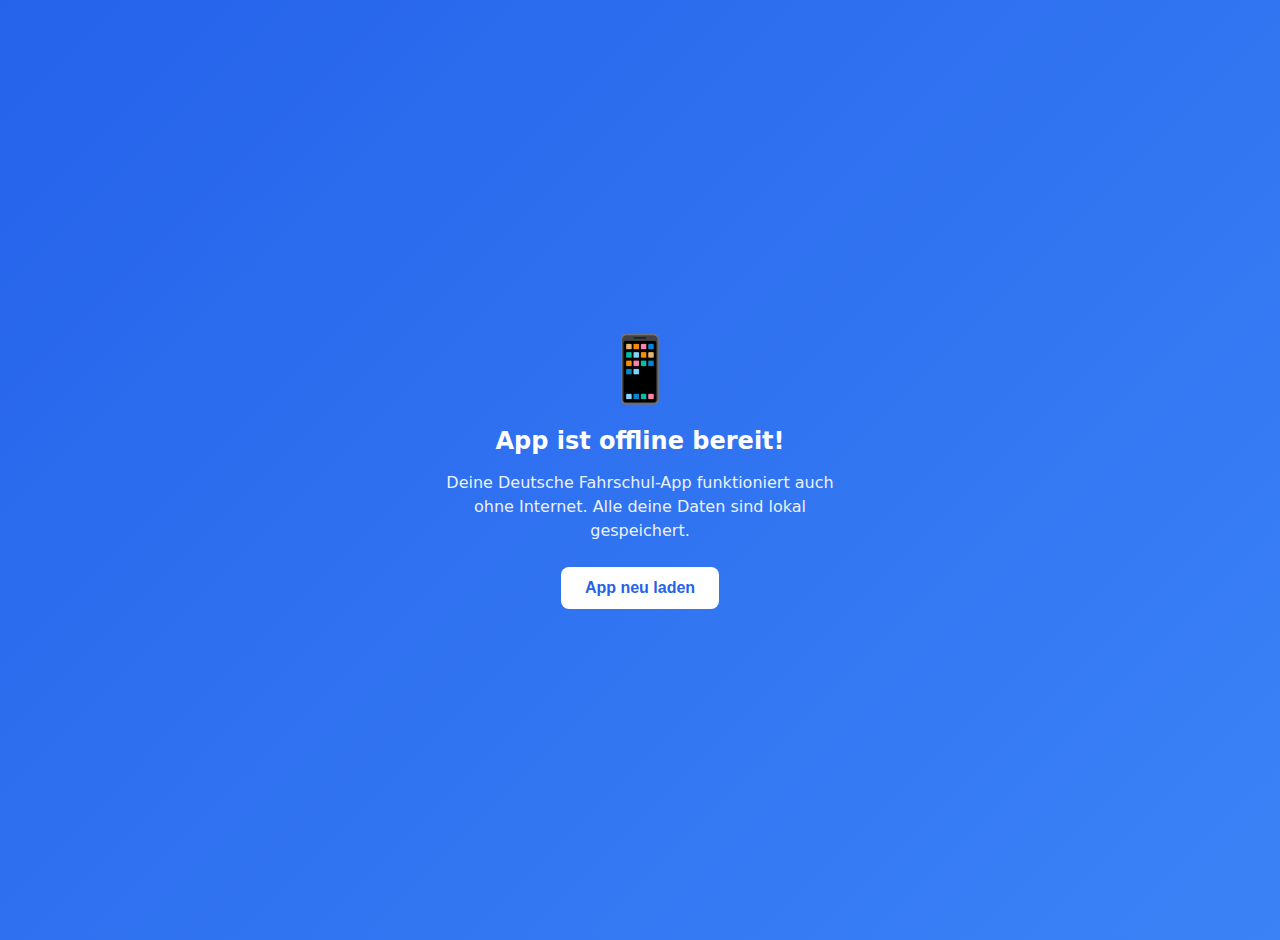
<file: frontend/public/offline.html>
<!DOCTYPE html>
<html lang="de">
<head>
  <meta charset="UTF-8">
  <meta name="viewport" content="width=device-width, initial-scale=1.0">
  <title>Offline - Deutsche Fahrschul-App</title>
  <style>
    body {
      font-family: -apple-system, BlinkMacSystemFont, 'Segoe UI', system-ui, sans-serif;
      background: linear-gradient(135deg, #2563eb, #3b82f6);
      margin: 0;
      padding: 20px;
      min-height: 100vh;
      display: flex;
      align-items: center;
      justify-content: center;
      color: white;
    }
    .offline-container {
      text-align: center;
      max-width: 400px;
    }
    .icon {
      font-size: 64px;
      margin-bottom: 20px;
    }
    h1 {
      font-size: 24px;
      margin-bottom: 16px;
    }
    p {
      font-size: 16px;
      line-height: 1.5;
      margin-bottom: 24px;
      opacity: 0.9;
    }
    .retry-btn {
      background: white;
      color: #2563eb;
      border: none;
      padding: 12px 24px;
      border-radius: 8px;
      font-size: 16px;
      font-weight: 600;
      cursor: pointer;
    }
  </style>
</head>
<body>
  <div class="offline-container">
    <div class="icon">📱</div>
    <h1>App ist offline bereit!</h1>
    <p>Deine Deutsche Fahrschul-App funktioniert auch ohne Internet. Alle deine Daten sind lokal gespeichert.</p>
    <button class="retry-btn" onclick="window.location.reload()">
      App neu laden
    </button>
  </div>
</body>
</html>
</file>
